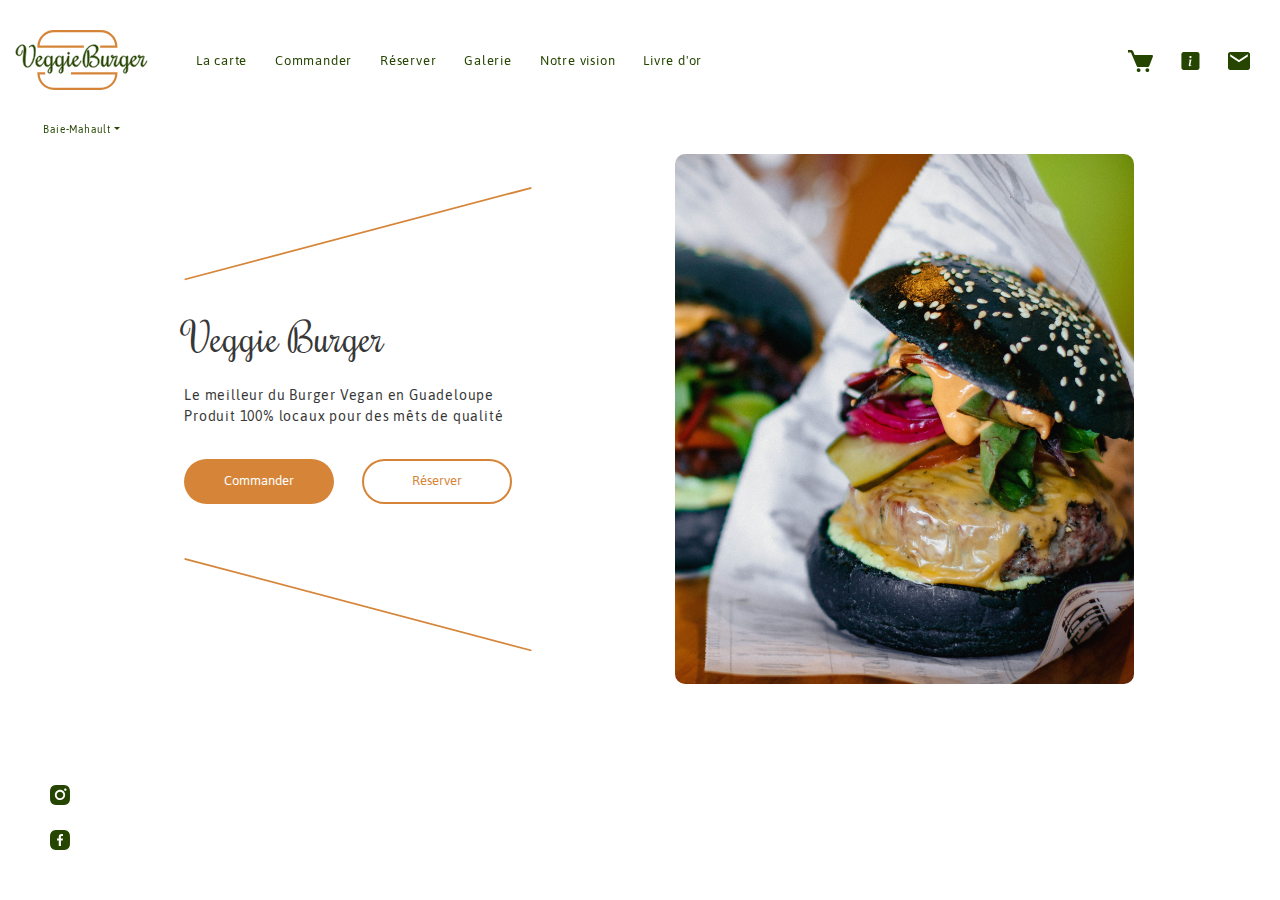
<file: index.html>
<!DOCTYPE html>
<html lang="fr">
    <head>
        <meta charset="utf-8">
        <meta name="viewport" content="width=device-width, initial-scale=1, shrink-to-fit=no">
        <title>Veggie Burger</title>
        <link rel="stylesheet" href="https://stackpath.bootstrapcdn.com/bootstrap/4.5.2/css/bootstrap.min.css" integrity="sha384-JcKb8q3iqJ61gNV9KGb8thSsNjpSL0n8PARn9HuZOnIxN0hoP+VmmDGMN5t9UJ0Z" crossorigin="anonymous">
        <link rel="stylesheet" href="styleVeggieBurger.css">      
        <link rel="apple-touch-icon" sizes="180x180" href="./favicon/apple-touch-icon.png">
        <link rel="icon" type="image/png" sizes="32x32" href="./favicon/favicon-32x32.png">
        <link rel="icon" type="image/png" sizes="16x16" href="./favicon/favicon-16x16.png">
        <link rel="manifest" href="./favicon/site.webmanifest">
        <link rel="mask-icon" href="./favicon/safari-pinned-tab.svg" color="#5bbad5">
        <meta name="msapplication-TileColor" content="#da532c">
        <meta name="theme-color" content="#ffffff">
    </head>
    <body>
        <!------------------------- HEADER --------------------------------->
        <header class="container-fluid">
            <!------- HEADER DESKTOP --------->
            <div class="desktopDisplay">
                <div id="headerContainer" class="d-flex align-items-center">
                    <!-- LOGO AND LOCATION -->
                    <div class="mr-5 d-inline-flex flex-column align-items-center">
                        <div id="logoLocationContainer">
                            <a href="./index.html"><img id="logo" src="./svg/LogoVeggieBurger.svg" alt="logo"></a>
                        </div>
                        <div id="restoID" class="mt-4 d-flex align-items-center dropdown">
                            <div class="dropdown-toggle" id="actualLoc" data-toggle="dropdown" aria-haspopup="true" aria-expanded="false" role="list">Baie-Mahault</div>
                            <div class="dropdown-menu rounded" aria-labelledby="actualLoc">
                                <span class="dropdown-item" onclick="changeLoc(this)">Abymes</span>
                                <span class="dropdown-item" onclick="changeLoc(this)">Baie-Mahault</span>
                                <span class="dropdown-item" onclick="changeLoc(this)">Pointe-à-Pitre</span>
                            </div>
                        </div>
                    </div>
                    <!-- LOGO AND LOCATION END-->
                    <!-- HEADER LINKS -->
                    <div id="headerLinks" style="margin-bottom: 52px;" class="container-fluid d-flex align-items-center justify-content-between pl-0">
                        <!-- MENU LIST -->
                        <div id="menu" class="d-inline-block">
                            <div>
                                <span class="mr-4"><a href="./menu.html#Burger">La carte</a></span>
                                <span class="mr-4"><a href="./order.html">Commander</a></span>
                                <span class="mr-4"><a href="./book.html">Réserver</a></span>
                                <span class="mr-4"><a href="./gallery.html">Galerie</a></span>
                                <span class="mr-4"><a href="./about.html">Notre vision</a></span>
                                <span class="mr-4"><a href="">Livre d'or</a></span>
                            </div>
                        </div>
                        <!-- MENU LIST END-->
                        <!-- CART INFO CONTACT --> 
                        <div id="mainAction" class="d-inline-block">
                            <span><img src="./svg/Icon_Pastille.svg" alt="pastille" style="visibility: hidden;"></span>
                            <span class="ml-4"><a href="./cart.html"><img src="./svg/Icon_panier.svg" alt="panier" onmouseover="src='./svg/Icon_panier_hover.svg'" onmouseout="src='./svg/Icon_panier.svg'"></a></span>
                            <span class="ml-4"><a href="./infos.html"><img src="./svg/Icon_info.svg" alt="infos" onmouseover="src='./svg/Icon_info_hover.svg'" onmouseout="src='./svg/Icon_info.svg'"></a></span>
                            <span class="ml-4"><a href="./contact.html"><img src="./svg/Icon_contact.svg" alt="contact" onmouseover="src='./svg/Icon_contact_hover.svg'" onmouseout="src='./svg/Icon_contact.svg'"></a></span>
                        </div>
                        <!-- CART INFO CONTACT END--> 
                    </div> 
                    <!-- HEADER LINKS -->  
                </div>
            </div>
            <!------- HEADER DESKTOP END--------->
            <!------- HEADER MOBILE --------->
            <div class="mobileDisplay">
                <div class="d-flex justify-content-between align-items-center" id="mobileHeader">
                    <div class="d-flex align-items-center" style="height: 100%; cursor: pointer;" onclick="mobileMenuShow()">
                        <img src="./svg/Icon_mobileMenu.svg" alt="mobileMenu" onmouseover="src='./svg/Icon_mobileMenu_hover.svg'" onmouseout="src='./svg/Icon_mobileMenu.svg'">
                    </div>
                    <div id="restoIDm" class="d-flex align-items-center dropdown">
                        <div class="dropdown-toggle d-flex align-items-center" id="actualLocMob" data-toggle="dropdown" aria-haspopup="true" aria-expanded="false" role="list">Baie-Mahault</div>
                        <div class="dropdown-menu rounded" aria-labelledby="actualLocMob">
                            <span class="dropdown-item" onclick="changeLoc(this)">Abymes</span>
                            <span class="dropdown-item" onclick="changeLoc(this)">Baie-Mahault</span>
                            <span class="dropdown-item" onclick="changeLoc(this)">Pointe-à-Pitre</span>
                        </div>
                    </div>
                    <div class="d-flex align-items-center" style="height: 100%; cursor: pointer; width: 40px;">
                        <span><img src="./svg/Icon_Pastille.svg" alt="pastille" style="visibility: hidden;"></span>
                        <span><a href="./cart.html"><img src="./svg/Icon_panier.svg" alt="panier" onmouseover="src='./svg/Icon_panier_hover.svg'" onmouseout="src='./svg/Icon_panier.svg'"></a></span>
                    </div>
                </div>                
            </div>
            <!------- HEADER MOBILE END --------->
        </header>
        <!------- MENU MOBILE --------->
        <div class="mobileMenuBlock" onclick="mobileMenuHide()">
            <div class="mobileMenuContainer">
                <div class="mobileMenuHeader">
                    <h2>Menu</h2>
                </div>
                <div class="mobileMenuList mb-0">
                    <a href="./index.html"><div onclick="mobileMenuHide()">Accueil</div></a>
                    <a href="./index.html#mobileMenu"><div onclick="mobileMenuHide()">La carte</div></a>
                    <a href="./order.html"><div onclick="mobileMenuHide()">Commander</div></a>
                    <a href="./book.html"><div onclick="mobileMenuHide()">Réserver</div></a>
                    <a href="./index.html#mobileAbout"><div onclick="mobileMenuHide()">Notre vision</div></a>
                    <a href="./index.html#mobileGallery"><div onclick="mobileMenuHide()">Galerie</div></a>
                    <a href="./index.html#followUs"><div onclick="mobileMenuHide()">Nous suivre</div></a>
                    <a href="./index.html#contactUs"><div onclick="mobileMenuHide()">Nous contacter</div></a>
                    <a href="./index.html#mobileInfos"><div onclick="mobileMenuHide()">Infos</div></a>
                </div>
                <div class="mobileMenuClose" onclick="mobileMenuHide()">
                    <img src="./svg/closeMenu.svg" alt="closeMenu" onclick="mobileMenuHide()">
                </div>
            </div>
        </div>
        <!------- MENU MOBILE END --------->
        <!------------------------- CONTENT --------------------------------->
        <!------- CONTENT DESKTOP --------->
        <section id="content">
            <!--LEFT BLOCK-->
            <div id="leftSide" class="mr-2 d-flex flex-column" style="background-image: url(); background-repeat: no-repeat; background-position: center; background-size: contain;">
                <!--DECO TOP-->
                <div class="deco">
                    <img src="./svg/decoTopNew.svg" alt="decoTop" style="width: 80%; height: 100%;">
                </div>
                <!--DECO TOP END-->
                <!--TEXT BLOCK-->
                <div style="height: 40%;">
                    <h1 class="">Veggie Burger</h1>
                    <p id="intro" class=" pt-3 presText">Le meilleur du Burger Vegan en Guadeloupe <br>
                        Produit 100% locaux pour des mêts de qualité </p>
                    <div class="pt-3">
                        <button class="primaryButton mr-4" onclick="window.location.href='./order.html'">Commander</button>
                        <button class="secondaryButton" onclick="window.location.href='./book.html'">Réserver</button>
                    </div>
                </div>
                <!--TEXT BLOCK END-->
                <!--DECO BOTTOM-->
                <div class="deco">
                    <img src="./svg/decoBottomNew.svg" alt="decoTop" style="width: 80%; height: 100%;">
                </div>
                <!--DECO BOTTOM END-->
            </div>
            <!--LEFT BLOCK END-->
            <!--RIGHT BLOCK-->
            <div id="rightSide" class="ml-5" style="background-image: url(./images/Illu_Home.jpg); background-position: center; background-size: cover; border-radius: 10px;">
            </div>
            <!--RIGHT BLOCK END-->
        </section>
        <!------- CONTENT MOBILE --------->
        <section id="mobileContent">
            <!--HOME SCREEN AND CTAs-->
            <div>
                <!--HOME IMAGE-->
                <div id="mobileHomeImg" class="w-100" style="background-image: url(./images/Illu_Home.jpg); background-size: cover; background-position: center;">
                    <img src="./images/maskMobileHome.png" alt="maskMobileHome" style="height: 100%; width: 100%;">
                </div>
                <!--HOME IMAGE END-->
                <!--CTASs AND LOGO-->
                <div class="d-flex flex-column mb150">
                    <img src="./svg/LogoVeggieBurger.svg" alt="logoMobile" class="mb100">
                    <p class="text-center mb50 presText">Le meilleur du Burger Vegan en Guadeloupe <br>
                        Produit 100% locaux pour des mêts de qualité</p>
                    <div class="d-flex justify-content-center">
                        <button class="primaryButton mr30" onclick="window.location.href='./order.html'">Commander</button>
                        <button class="secondaryButton" onclick="window.location.href='./book.html'">Réserver</button>
                    </div>
                </div>
                <!--CTASs AND LOGO END-->
            </div>
            <!--HOME SCREEN AND CTAs END-->
            <!--LA CARTE-->
            <div >
                <!--LA CARTE BACKGROUND-->
                <div id="mobileMenu" class="bgMobileSection" style="background-image: url(./images/Illu_booking.jpg);">
                    <div class="bgMask">
                        <h2 class="text-center">La carte</h2>
                    </div>
                </div>
                <!------------ MENU SECTION CONTENT ---------->
                <div class="mobileSectionContent">
                    <!------------ BURGER LIST ---------->
                    <div id="BurgerMobile" class="mb50">
                        <!--LIST HEADER-->
                        <h3 class="mb30"><b><u>Burgers</u></b></h3>
                        <!--LIST HEADER END-->
                        <!--LIST ITEM-->
                        <div class="mb_adapt menuItem pr-2">
                            <div class="float-left mr-3 menuImg" style="background-image: url(./images/Burger_1.jpg); background-position: center; background-size: cover; border-radius: 10px;"></div>
                            <div class="d-flex justify-content-between mb-3">
                                <h4 class="h6">Le veggie</h4><span>6,00 €</span>
                            </div>
                            <p class="descProduit">Aubergine, courgette, oignon rouge, poivron rouge, tomate, thym, basilic, hummus, et roquette</p>
                        </div>
                        <!--LIST ITEM END-->
                        <!--LIST ITEM-->
                        <div class="mb_adapt menuItem pr-2">
                            <div class="float-left mr-3 menuImg" style="background-image: url(./images/Burger_2.jpg); background-position: center; background-size: cover; border-radius: 10px;"></div>
                            <div class="d-flex justify-content-between mb-3">
                                <h4 class="h6">Le Red</h4> <span>6,50 €</span>
                            </div>
                            <p class="descProduit">Salade, steak de Tofu, fromage, poivron, ketchup dans un pain à la tomate</p>
                        </div>
                        <!--LIST ITEM END-->
                        <!--LIST ITEM-->
                        <div class="mb_adapt menuItem pr-2">
                            <div class="float-left mr-3 menuImg" style="background-image: url(./images/Burger_3.jpg); background-position: center; background-size: cover; border-radius: 10px;"></div>
                            <div class="d-flex justify-content-between mb-3">
                                <h4 class="h6">Le Black</h4> <span>7,00 €</span>
                            </div>
                            <p class="descProduit">Steak de Tofu, concombre, salade, fromage, sauce verte maison dans un pain à l’encre de seiche</p>
                        </div>
                        <!--LIST ITEM END-->
                        <!--LIST ITEM-->
                        <div class="mb_adapt menuItem pr-2">
                            <div class="float-left mr-3 menuImg" style="background-image: url(./images/Burger_4.jpg); background-position: center; background-size: cover; border-radius: 10px;"></div>
                            <div class="d-flex justify-content-between mb-3">
                                <h4 class="h6">Le TruffledMush</h4> <span>7,50 €</span>
                            </div>
                            <p class="descProduit">Champignons de paris, huile de truffe, échalotte, mayonnaise, parmesan et roquette</p>
                        </div>
                        <!--LIST ITEM END-->
                        <!--LIST ITEM-->
                        <div class="mb_adapt menuItem pr-2">
                            <div class="float-left mr-3 menuImg" style="background-image: url(./images/Burger_5.jpg); background-position: center; background-size: cover; border-radius: 10px;"></div>
                            <div class="d-flex justify-content-between mb-3">
                                <h4 class="h6">Le Jackfruit</h4> <span>8,00 €</span>
                            </div>
                            <p class="descProduit">Fruit du jacquier, choux rouge, carottes, salade, pomme, sauce BBQ et coriandre</p>
                        </div>
                        <!--LIST ITEM END-->
                        <!--LIST ITEM-->
                        <div class="mb_adapt menuItem pr-2">
                            <div class="float-left mr-3 menuImg" style="background-image: url(./images/Burger_6.jpg); background-position: center; background-size: cover; border-radius: 10px;"></div>
                            <div class="d-flex justify-content-between mb-3">
                                <h4 class="h6">Le SpicyLents</h4> <span>8,50 €</span>
                            </div>
                            <p class="descProduit">Steak de lentilles, oignons rouge, laitue tomate coriandre pâte de gingembre, pâte d'ail et sauce aigre douce </p>
                        </div>
                        <!--LIST ITEM END-->
                        <!--LIST ITEM-->
                        <div class="mb_adapt menuItem pr-2">
                            <div class="float-left mr-3 menuImg" style="background-image: url(./images/Burger_7.jpg); background-position: center; background-size: cover; border-radius: 10px;"></div>
                            <div class="d-flex justify-content-between mb-3">
                                <h4 class="h6">Le DoubleMush</h4> <span>9,00 €</span>
                            </div>
                            <p class="descProduit">Champignons double, sauce à l’ail, cornichons, roquette, et tomate séchées</p>
                        </div>
                        <!--LIST ITEM END-->
                        <!--LIST ITEM-->
                        <div class="mb_adapt menuItem pr-2">
                            <div class="float-left mr-3 menuImg" style="background-image: url(./images/Burger_8.jpg); background-position: center; background-size: cover; border-radius: 10px;"></div>
                            <div class="d-flex justify-content-between mb-3">
                                <h4 class="h6">Le JerkHalloumi</h4> <span>9,50 €</span>
                            </div>
                            <p class="descProduit">Halloumi assaisonné à l’épice jerk grillé mayonnaise roquette poivron rouge, et oignon rouge dans un pain brioché</p>
                        </div>
                        <!--LIST ITEM END-->
                        <!--LIST ITEM-->
                        <div class="mb_adapt menuItem pr-2">
                            <div class="float-left mr-3 menuImg" style="background-image: url(./images/Burger_9.jpg); background-position: center; background-size: cover; border-radius: 10px;"></div>
                            <div class="d-flex justify-content-between mb-3">
                                <h4 class="h6">Le MushHalloumi</h4> <span>10,00 €</span>
                            </div>
                            <p class="descProduit">Halloumi, champignons avocat harissa mayonnaise oignons rouges et epinards</p>
                        </div>
                        <!--LIST ITEM END-->
                        <!--LIST ITEM-->
                        <div class="mb_adapt menuItem pr-2">
                            <div class="float-left mr-3 menuImg" style="background-image: url(./images/Burger_10.jpg); background-position: center; background-size: cover; border-radius: 10px;"></div>
                            <div class="d-flex justify-content-between mb-3">
                                <h4 class="h6">Le Green</h4> <span>10,50 €</span>
                            </div>
                            <p class="descProduit">Steak de Tofu, salade, tomates, ketchup, concombre et poivrons dans un pain au basilic</p>
                        </div>
                        <!--LIST ITEM END-->
                    </div>
                    <!------------ BURGER LIST END---------->
                    <!------------ SIDES LIST ---------->
                    <div id="AccompagnementsMobile" class="mb50">
                        <!--LIST HEADER-->
                        <h3 class="mb30"><b><u>Accompagnements</u></b></h3>
                        <!--LIST HEADER END-->
                        <!--LIST ITEM-->
                        <div class="mb_adapt menuItem pr-2">
                            <div class="float-left mr-3 menuImg" style="background-image: url(./images/Side_1.jpg); background-position: center; background-size: cover; border-radius: 10px;"></div>
                            <div class="d-flex justify-content-between mb-3">
                                <h4 class="h6">Les frites classiques</h4> <span>3,00 €</span>
                            </div>
                            <p class="descProduit">Frites maison salées aux herbes</p>
                        </div>
                        <!--LIST ITEM END-->
                        <!--LIST ITEM-->
                        <div class="mb_adapt menuItem pr-2">
                            <div class="float-left mr-3 menuImg" style="background-image: url(./images/Side_2.jpg); background-position: center; background-size: cover; border-radius: 10px;"></div>
                            <div class="d-flex justify-content-between mb-3">
                                <h4 class="h6">Les frites de patate douce</h4> <span>3,50 €</span>
                            </div>
                            <p class="descProduit">Frites de patate douce maison salées aux herbes</p>
                        </div>
                        <!--LIST ITEM END-->
                        <!--LIST ITEM-->
                        <div class="mb_adapt menuItem pr-2">
                            <div class="float-left mr-3 menuImg" style="background-image: url(./images/Side_3.jpg); background-position: center; background-size: cover; border-radius: 10px;"></div>
                            <div class="d-flex justify-content-between mb-3">
                                <h4 class="h6">Les Kale Crisps</h4> <span>4,00 €</span>
                            </div>
                            <p class="descProduit">Chips de choux frisés</p>
                        </div>
                        <!--LIST ITEM END-->
                        <!--LIST ITEM-->
                        <div class="mb_adapt menuItem pr-2">
                            <div class="float-left mr-3 menuImg" style="background-image: url(./images/Side_4.jpg); background-position: center; background-size: cover; border-radius: 10px;"></div>
                            <div class="d-flex justify-content-between mb-3">
                                <h4 class="h6">Les zucchini crisps</h4> <span>4,00 €</span>
                            </div>
                            <p class="descProduit">Chips de courgettes</p>
                        </div>
                        <!--LIST ITEM END-->
                        <!--LIST ITEM-->
                        <div class="mb_adapt menuItem pr-2">
                            <div class="float-left mr-3 menuImg" style="background-image: url(./images/Side_5.jpg); background-position: center; background-size: cover; border-radius: 10px;"></div>
                            <div class="d-flex justify-content-between mb-3">
                                <h4 class="h6">Les fried pickles</h4> <span>4,00 €</span>
                            </div>
                            <p class="descProduit">Morceaux de choux au paprika frits</p>
                        </div>
                        <!--LIST ITEM END-->
                        <!--LIST ITEM-->
                        <div class="mb_adapt menuItem pr-2">
                            <div class="float-left mr-3 menuImg" style="background-image: url(./images/Side_6.jpg); background-position: center; background-size: cover; border-radius: 10px;"></div>
                            <div class="d-flex justify-content-between mb-3">
                                <h4 class="h6">Les fried pickles</h4> <span>4,50 €</span>
                            </div>
                            <p class="descProduit">Cornichons frits</p>
                        </div>
                        <!--LIST ITEM END-->
                        <!--LIST ITEM-->
                        <div class="mb_adapt menuItem pr-2">
                            <div class="float-left mr-3 menuImg" style="background-image: url(./images/Side_7.jpg); background-position: center; background-size: cover; border-radius: 10px;"></div>
                            <div class="d-flex justify-content-between mb-3">
                                <h4 class="h6">Les beetroot crisps</h4> <span>4,50 €</span>
                            </div>
                            <p class="descProduit">Chips de bétrave</p>
                        </div>
                        <!--LIST ITEM END-->
                        <!--LIST ITEM-->
                        <div class="mb_adapt menuItem pr-2">
                            <div class="float-left mr-3 menuImg" style="background-image: url(./images/Side_8.jpg); background-position: center; background-size: cover; border-radius: 10px;"></div>
                            <div class="d-flex justify-content-between mb-3">
                                <h4 class="h6">Les fried Aspargus</h4> <span>5,00 €</span>
                            </div>
                            <p class="descProduit">Frites d'asperges</p>
                        </div>
                        <!--LIST ITEM END-->
                    </div>
                    <!------------ SIDES LIST END---------->
                    <!------------ SAUCES LIST ---------->
                    <div id="Sauces" class="mb50">
                        <!--LIST HEADER-->
                        <h3 class="mb30"><b><u>Sauces</u></b></h3>
                        <!--LIST HEADER END-->
                        <!--LIST ITEM-->
                        <div class="mb_adapt menuItem pr-2">
                            <div class="float-left mr-3 menuImg" style="background-image: url(./images/Sauce_1.jpg); background-position: center; background-size: cover; border-radius: 10px;"></div>
                            <div class="d-flex justify-content-between mb-3">
                                <h4 class="h6">Le Ketchup maison</h4> <span>0,50 €</span>
                            </div>
                            <p class="descProduit"></p>
                        </div>
                        <!--LIST ITEM END-->
                        <!--LIST ITEM-->
                        <div class="mb_adapt menuItem pr-2">
                            <div class="float-left mr-3 menuImg" style="background-image: url(./images/Sauce_2.jpg); background-position: center; background-size: cover; border-radius: 10px;"></div>
                            <div class="d-flex justify-content-between mb-3">
                                <h4 class="h6">La mayonnaise maison</h4> <span>0,50 €</span>
                            </div>
                            <p class="descProduit"></p>
                        </div>
                        <!--LIST ITEM END-->
                        <!--LIST ITEM-->
                        <div class="mb_adapt menuItem pr-2">
                            <div class="float-left mr-3 menuImg" style="background-image: url(./images/Sauce_3.jpg); background-position: center; background-size: cover; border-radius: 10px;"></div>
                            <div class="d-flex justify-content-between mb-3">
                                <h4 class="h6">La sauce BBQ maison</h4> <span>0,50 €</span>
                            </div>
                            <p class="descProduit"></p>
                        </div>
                        <!--LIST ITEM END-->
                        <!--LIST ITEM-->
                        <div class="mb_adapt menuItem pr-2">
                            <div class="float-left mr-3 menuImg" style="background-image: url(./images/Sauce_4.jpg); background-position: center; background-size: cover; border-radius: 10px;"></div>
                            <div class="d-flex justify-content-between mb-3">
                                <h4 class="h6">La moutarde maison</h4> <span>0,50 €</span>
                            </div>
                            <p class="descProduit"></p>
                        </div>
                        <!--LIST ITEM END-->
                    </div>
                    <!------------ SAUCES LIST END---------->
                    <!------------ BEVERAGES LIST ---------->
                    <div id="Boissons" class="mb50">
                        <!--LIST HEADER-->
                        <h3 class="mb30"><b><u>Boissons</u></b></h3>
                        <!--LIST HEADER END-->
                        <!--LIST ITEM-->
                        <div class="mb_adapt menuItem pr-2">
                            <div class="float-left mr-3 menuImg" style="background-image: url(./images/Boisson_1.jpg); background-position: center; background-size: cover; border-radius: 10px;"></div>
                            <div class="d-flex justify-content-between mb-3">
                                <h4 class="h6">Kombucha Original</h4> <span>2,50 €</span>
                            </div>
                            <p class="descProduit">Thé fermenté</p>
                        </div>
                        <!--LIST ITEM END-->
                        <!--LIST ITEM-->
                        <div class="mb_adapt menuItem pr-2">
                            <div class="float-left mr-3 menuImg" style="background-image: url(./images/Boisson_2.jpg); background-position: center; background-size: cover; border-radius: 10px;"></div>
                            <div class="d-flex justify-content-between mb-3">
                                <h4 class="h6">Kombucha Rose</h4> <span>2,50 €</span>
                            </div>
                            <p class="descProduit">Thé fermenté aux épices chaï et à l’hibiscus</p>
                        </div>
                        <!--LIST ITEM END-->
                        <!--LIST ITEM-->
                        <div class="mb_adapt menuItem pr-2">
                            <div class="float-left mr-3 menuImg" style="background-image: url(./images/Boisson_3.jpg); background-position: center; background-size: cover; border-radius: 10px;"></div>
                            <div class="d-flex justify-content-between mb-3">
                                <h4 class="h6">Kombucha Orange</h4> <span>2,50 €</span>
                            </div>
                            <p class="descProduit">Thé fermenté au curcuma carottes et citron</p>
                        </div>
                        <!--LIST ITEM END-->
                        <!--LIST ITEM-->
                        <div class="mb_adapt menuItem pr-2">
                            <div class="float-left mr-3 menuImg" style="background-image: url(./images/Boisson_4.jpg); background-position: center; background-size: cover; border-radius: 10px;"></div>
                            <div class="d-flex justify-content-between mb-3">
                                <h4 class="h6">Kombucha Jaune</h4> <span>2,50 €</span>
                            </div>
                            <p class="descProduit">Thé fermenté au citron et au gingembre</p>
                        </div>
                        <!--LIST ITEM END-->
                        <!--LIST ITEM-->
                        <div class="mb_adapt menuItem pr-2">
                            <div class="float-left mr-3 menuImg" style="background-image: url(./images/Boisson_5.jpg); background-position: center; background-size: cover; border-radius: 10px;"></div>
                            <div class="d-flex justify-content-between mb-3">
                                <h4 class="h6">Kéfir Citron Spiruline</h4> <span>3,00 €</span>
                            </div>
                            <p class="descProduit">Boisson fermentée pétillante au citron et à la spiruline</p>
                        </div>
                        <!--LIST ITEM END-->
                        <!--LIST ITEM-->
                        <div class="mb_adapt menuItem pr-2">
                            <div class="float-left mr-3 menuImg" style="background-image: url(./images/Boisson_6.jpg); background-position: center; background-size: cover; border-radius: 10px;"></div>
                            <div class="d-flex justify-content-between mb-3">
                                <h4 class="h6">Kéfir Coco Citron</h4> <span>3,00 €</span>
                            </div>
                            <p class="descProduit">Boisson fermentée pétillante au coco et au citron</p>
                        </div>
                        <!--LIST ITEM END-->
                        <!--LIST ITEM-->
                        <div class="mb_adapt menuItem pr-2">
                            <div class="float-left mr-3 menuImg" style="background-image: url(./images/Boisson_7.jpg); background-position: center; background-size: cover; border-radius: 10px;"></div>
                            <div class="d-flex justify-content-between mb-3">
                                <h4 class="h6">Kéfir Hibiscus Citron</h4> <span>3,00 €</span>
                            </div>
                            <p class="descProduit">Boisson fermentée pétillante au citron et à l’hibiscus</p>
                        </div>
                        <!--LIST ITEM END-->
                        <!--LIST ITEM-->
                        <div class="mb_adapt menuItem pr-2">
                            <div class="float-left mr-3 menuImg" style="background-image: url(./images/Boisson_8.jpg); background-position: center; background-size: cover; border-radius: 10px;"></div>
                            <div class="d-flex justify-content-between mb-3">
                                <h4 class="h6">Kéfir Pomme Menthe</h4> <span>3,00 €</span>
                            </div>
                            <p class="descProduit">Boisson fermentée pétillante à la pomme et à la menthe</p>
                        </div>
                        <!--LIST ITEM END-->
                    </div>
                    <!------------ BEVERAGES LIST END---------->
                    <!------------ DESERTS LIST ---------->
                    <div id="Desserts" class="mb50">
                        <!--LIST HEADER-->
                        <h3 class="mb30"><b><u>Desserts</u></b></h3>
                        <!--LIST HEADER END-->
                        <!--LIST ITEM-->
                        <div class="mb_adapt menuItem pr-2">
                            <div class="float-left mr-3 menuImg" style="background-image: url(./images/Dessert_1.jpg); background-position: center; background-size: cover; border-radius: 10px;"></div>
                            <div class="d-flex justify-content-between mb-3">
                                <h4 class="h6">Pudding graines de chia</h4> <span>5,00 €</span>
                            </div>
                            <p class="descProduit">Pudding hyper protéiné aux framboises et graines de chia</p>
                        </div>
                        <!--LIST ITEM END-->
                        <!--LIST ITEM-->
                        <div class="mb_adapt menuItem pr-2">
                            <div class="float-left mr-3 menuImg" style="background-image: url(./images/Dessert_2.jpg); background-position: center; background-size: cover; border-radius: 10px;"></div>
                            <div class="d-flex justify-content-between mb-3">
                                <h4 class="h6">Crème végétale vanille</h4> <span>6,00 €</span>
                            </div>
                            <p class="descProduit">Crème végétal au sirop d’agave, avec de la noix de coco rapée et de l’extrait de vanille</p>
                        </div>
                        <!--LIST ITEM END-->
                        <!--LIST ITEM-->
                        <div class="mb_adapt menuItem pr-2">
                            <div class="float-left mr-3 menuImg" style="background-image: url(./images/Dessert_3.jpg); background-position: center; background-size: cover; border-radius: 10px;"></div>
                            <div class="d-flex justify-content-between mb-3">
                                <h4 class="h6">Gâteau végétal au citron</h4> <span>7,00 €</span>
                            </div>
                            <p class="descProduit">Gâteau au citron lait de soja et margarine végétale</p>
                        </div>
                        <!--LIST ITEM END-->
                        <!--LIST ITEM-->
                        <div class="mb_adapt menuItem pr-2">
                            <div class="float-left mr-3 menuImg" style="background-image: url(./images/Dessert_4.jpg); background-position: center; background-size: cover; border-radius: 10px;"></div>
                            <div class="d-flex justify-content-between mb-3">
                                <h4 class="h6">Panacotta Maracudja</h4> <span>8,00 €</span>
                            </div>
                            <p class="descProduit">Panacotta végétale au fruit de la passion, crème de soja nature, agar-agar et sans gelatine </p>
                        </div>
                        <!--LIST ITEM END-->
                    </div>
                    <!------------ DESERTS LIST END---------->
                    <!------------ CTAs 2---------->
                    <div class="d-flex justify-content-center">
                        <button class="primaryButton mr30" onclick="window.location.href='./order.html'">Commander</button>
                        <button class="secondaryButton" onclick="window.location.href='./book.html'">Réserver</button>
                    </div>
                    <!------------ CTAs 2 END---------->
                </div>
                <!------------ MENU SECTION CONTENT END---------->
            </div>
            <!--LA CARTE END-->
            <!-- ABOUT -->
            <div id="mobileAbout" class="bgMobileSection" style="background-image: url(./images/Burger_4.jpg);">
                <div class="bgMask">
                    <h2 class="text-center">Notre vision</h2>
                </div>
            </div>
            <div class="mobileSectionContent text-center" style="padding-bottom: 100px;">
                <p id="aboutText">Dans un but de tendre vers une alimentation plus saine, nous nous sommes lancés mes collaborateurs et moi-même dans les burgers vegan<br><br>
                    Notre force réside dans la collaboration étroite avec nos producteurs locaux. Nous souhaitons valoriser notre patrimoine culinaire et notre agriculture
                </p>
            </div>
            <!-- ABOUT END-->
            <!-- GALERIE -->
            <div style="padding-top: 70px;" id="mobileGallery" class="mobileSectionContent">
                <div>
                    <h2 class="text-center mb100">Galerie Photo</h2>
                    <!-- CAROUSEL CONTAINER-->
                    <div class="text-center mb150">
                        <!-- CAROUSEL-->
                        <div id="mobileCarousel" class="carousel slide" data-ride="carousel" >
                            <ol class="carousel-indicators mb-0">
                                <li data-target="#mobileCarousel" data-slide-to="0" class="active mx-3"></li>
                                <li data-target="#mobileCarousel" data-slide-to="1" class="mx-3"></li>
                                <li data-target="#mobileCarousel" data-slide-to="2" class="mx-3"></li>
                            </ol>
                            <!-- CAROUSEL INNER-->
                            <div class="carousel-inner">
                                <!-- CAROUSEL GRID 1-->
                                <div class="carousel-item active">
                                    <div class="row">
                                        <!-- GRID ITEM-->
                                        <div class="col-6 rounded d-flex flex-column align-items-center">
                                            <div class="carouselBlockItem">
                                                <div class="galleryPicMobile" style="background-image: url(./images/Burger_2.jpg); background-size: cover; background-position:center;"></div>
                                                <p class="carouselBlockText">Le Red</p>
                                            </div>
                                        </div>
                                        <!-- GRID ITEM END-->
                                        <!-- GRID ITEM-->
                                        <div class="col-6 rounded d-flex flex-column align-items-center">
                                            <div class="carouselBlockItem">
                                                <div class="galleryPicMobile" style="background-image: url(./images/Side_3.jpg); background-size: cover; background-position:center;"></div>
                                                <p class="carouselBlockText">les kale crisps</p>
                                            </div>
                                        </div>
                                        <!-- GRID ITEM END-->
                                        <!-- GRID ITEM-->
                                        <div class="col-6 rounded d-flex flex-column align-items-center">
                                            <div class="carouselBlockItem">
                                                <div class="galleryPicMobile" style="background-image: url(./images/Boisson_4.jpg); background-size: cover; background-position:center;"></div>
                                                <p class="carouselBlockText">Kombucha jaune</p>
                                            </div>
                                        </div>
                                        <!-- GRID ITEM END-->
                                        <!-- GRID ITEM-->
                                        <div class="col-6 rounded d-flex flex-column align-items-center">
                                            <div class="carouselBlockItem">
                                                <div class="galleryPicMobile" style="background-image: url(./images/Sauce_4.jpg); background-size: cover; background-position:center;"></div>
                                                <p class="carouselBlockText">Mayonnaise maison</p>
                                            </div>
                                        </div>
                                        <!-- GRID ITEM END-->
                                    </div>
                                </div>
                                <!-- CAROUSEL GRID 1 END-->
                                <!-- CAROUSEL GRID 2-->
                                <div class="carousel-item">
                                    <div class="row">
                                        <!-- GRID ITEM-->
                                        <div class="col-6 rounded d-flex flex-column align-items-center">
                                            <div class="carouselBlockItem">
                                                <div class="galleryPicMobile" style="background-image: url(./images/Burger_5.jpg); background-size: cover; background-position:center;"></div>
                                                <p class="carouselBlockText">Le Jackfruit</p>
                                            </div>
                                        </div>
                                        <!-- GRID ITEM END-->
                                        <!-- GRID ITEM-->
                                        <div class="col-6 rounded d-flex flex-column align-items-center">
                                            <div class="carouselBlockItem">
                                                <div class="galleryPicMobile" style="background-image: url(./images/Side_5.jpg); background-size: cover; background-position:center;"></div>
                                                <p class="carouselBlockText">Les fried pickels</p>
                                            </div>
                                        </div>
                                        <!-- GRID ITEM END-->
                                        <!-- GRID ITEM-->
                                        <div class="col-6 rounded d-flex flex-column align-items-center">
                                            <div class="carouselBlockItem">
                                                <div class="galleryPicMobile" style="background-image: url(./images/Boisson_6.jpg); background-size: cover; background-position:center;"></div>
                                                <p class="carouselBlockText">Kombucha rose</p>
                                            </div>
                                        </div>
                                        <!-- GRID ITEM END-->
                                        <!-- GRID ITEM-->
                                        <div class="col-6 rounded d-flex flex-column align-items-center">
                                            <div class="carouselBlockItem">
                                                <div class="galleryPicMobile" style="background-image: url(./images/Sauce_1.jpg); background-size: cover; background-position:center;"></div>
                                                <p class="carouselBlockText">Ketchup maison</p>
                                            </div>
                                        </div>
                                        <!-- GRID ITEM END-->
                                    </div>
                                </div>
                                <!-- CAROUSEL GRID 2 END-->
                                <!-- CAROUSEL GRID 3-->
                                <div class="carousel-item">
                                    <div class="row">
                                        <!-- GRID ITEM-->
                                        <div class="col-6 rounded d-flex flex-column align-items-center">
                                            <div class="carouselBlockItem">
                                                <div class="galleryPicMobile" style="background-image: url(./images/Burger_7.jpg); background-size: cover; background-position:center;"></div>
                                                <p class="carouselBlockText">Le DoubleMush</p>
                                            </div>
                                        </div>
                                        <!-- GRID ITEM END-->
                                        <!-- GRID ITEM-->
                                        <div class="col-6 rounded d-flex flex-column align-items-center">
                                            <div class="carouselBlockItem">
                                                <div class="galleryPicMobile" style="background-image: url(./images/Side_2.jpg); background-size: cover; background-position:center;"></div>
                                                <p class="carouselBlockText">Frites de patates douces</p>
                                            </div>
                                        </div>
                                        <!-- GRID ITEM END-->
                                        <!-- GRID ITEM-->
                                        <div class="col-6 rounded d-flex flex-column align-items-center">
                                            <div class="carouselBlockItem">
                                                <div class="galleryPicMobile" style="background-image: url(./images/Boisson_7.jpg); background-size: cover; background-position:center;"></div>
                                                <p class="carouselBlockText">Kéfir</p>
                                            </div>
                                        </div>
                                        <!-- GRID ITEM END-->
                                        <!-- GRID ITEM-->
                                        <div class="col-6 rounded d-flex flex-column align-items-center">
                                            <div class="carouselBlockItem">
                                                <div class="galleryPicMobile" style="background-image: url(./images/Sauce_3.jpg); background-size: cover; background-position:center;"></div>
                                                <p class="carouselBlockText">Sauce BBQ maison</p>
                                            </div>
                                        </div>
                                        <!-- GRID ITEM END-->
                                    </div>
                                </div>
                                <!-- CAROUSEL GRID 3 END-->
                            </div>
                            <!-- CAROUSEL INNER END-->
                        </div>
                        <!-- CAROUSEL END-->
                    </div>
                    <!-- CAROUSEL CONTAINER END-->
                </div>
            </div>
            <!-- MOBILE GALERIE END-->
            <!-- MOBILE SOCIAL NETWORK -->
            <div id="followUs">
                <div class="mb100">
                    <p class="text-center mb30">Nous suivre</p>
                    <div class="d-block text-center">
                        <img src="./svg/Icon_instagram_hover.svg" alt="instaMobile" style="height: 35px;"><span class="ml30"><img src="./svg/Icon_facebook_hover.svg" alt="instaMobile" style="height: 35px;"></span>
                    </div>
                </div>
            </div>
            <!-- MOBILE SOCIAL NETWORK END -->
            <!-- MOBILE CONTACT -->
            <div id="contactUs" style="padding-top: 70px;">
                <div  class="mobileSectionContent text-center mb100" style="padding-top: 150px;">
                    <h2 class="mb100">Nous contacter</h2>
                    <div class="mb50" style="width: 180px;">
                        <div class="d-flex justify-content-between w-100">
                            <strong>Fixe :</strong>
                            <span>0690978465</span>
                        </div>
                        <div class="d-flex justify-content-between w-100">
                            <strong>Mobile :</strong>
                            <span>0590123456</span>
                        </div>
                    </div>
                    <form id="mobileContactForm" action="get" class="mt-4 container-fluid p-0">
                        <div class="d-flex formLine">
                            <input type="text" id="fname" name="fname" class="inputStyle mb15" placeholder="Prénom *">
                            <input type="text" id="lname" name="lname" class="inputStyle mb15 ml30" placeholder="Nom *">
                        </div>                         
                        <div class="d-flex formLine">
                            <input type="text" id="email" name="email" class="inputStyle mb15" placeholder="Email *">
                            <input type="text" id="tel" name="tel" class="inputStyle mb15 ml30" placeholder="Téléphone *">
                        </div> 
                        <textarea id="w3review" name="w3review" class="inputStyle mb30" placeholder="Message"></textarea>
                        <div class="d-flex justify-content-center">
                            <input type="submit" value="Envoyer" class="primaryButton">
                        </div> 
                    </form>
                </div>
            </div>
            <!-- MOBILE CONTACT END-->
            <!-- MOBILE INFOS -->
            <div id="mobileInfos" class="bgMobileSection" style="background-image: url(./images/Illu_about.jpg);">
                <div class="bgMask">
                    <h2 class="text-center">Infos</h2>
                </div>
            </div>
            <div class="d-flex flex-column align-items-center mobileSectionContent" style="margin-bottom: 0;">
                <div class="mb30" id="loc1Mob">
                    <h3>Abymes</h3>
                    <p class="mb-0"><b>Rue Loulou Orthez<br>97139 Abymes</b></p>
                    <div class="mb-0 pl-0 d-flex justify-content-between openingHours w-100">
                        <span>Lundi au vendredi :</span>
                        <span>10h30 à 20h30</span>
                    </div>
                    <div class="mb-0 pl-0 d-flex justify-content-between openingHours w-100">
                        <span>Le weekend :</span>
                        <span>10h00 à 21h30</span>
                    </div>
                </div>
                <div class="mb30" id="loc2Mob">
                    <h3>Baie-Mahault</h3>
                    <p class="mb-0"><b>Galerie de Houelbourg<br>97122 Baie-Mahault</b></p>
                    <div class="mb-0 pl-0 d-flex justify-content-between openingHours w-100">
                        <span>Lundi au vendredi :</span>
                        <span>11h00 à 21h00</span>
                    </div>
                    <div class="mb-0 pl-0 d-flex justify-content-between openingHours w-100">
                        <span>Le weekend :</span>
                        <span>10h30 à 22h00</span>
                    </div>
                </div>
                <div class="mb100" id="loc3Mob">
                    <h3>Baie-Mahault</h3>
                    <p class="mb-0"><b>8 Place de la Victoirez<br>97110 Pointe-à-Pitre</b></p>
                    <div class="mb-0 pl-0 d-flex justify-content-between openingHours w-100">
                        <span>Lundi au vendredi :</span>
                        <span>11h00 à 21h00</span>
                    </div>
                    <div class="mb-0 pl-0 d-flex justify-content-between openingHours w-100">
                        <span>Le weekend :</span>
                        <span>11h00 à 22h30</span>
                    </div>
                </div>
                <iframe class="rounded" src="https://www.google.com/maps/embed?pb=!1m34!1m12!1m3!1d30643.944760378294!2d-61.55509722067288!3d16.24647928137289!2m3!1f0!2f0!3f0!3m2!1i1024!2i768!4f13.1!4m19!3e0!4m5!1s0x8c1344294a641aa5%3A0xaa4b1f6b0067dda1!2sLes%20Galeries%20de%20Houelbourg%2C%20Baie%20Mahault%2C%20Guadeloupe!3m2!1d16.2400372!2d-61.567515799999995!4m5!1s0x8c1348814c26855b%3A0x1f28afd108f730ca!2sRue%20Loulou%20Orthez%2C%20Les%20Abymes%2C%20Guadeloupe!3m2!1d16.274460599999998!2d-61.5080434!4m5!1s0x8c134f5d16ce1fed%3A0xd87a8e94ac867d4!2sRoute%20De%20Montauban%2C%20Le%20Gosier%2C%20Guadeloupe!3m2!1d16.215829499999998!2d-61.5033057!5e0!3m2!1sen!2sfr!4v1603316345661!5m2!1sen!2sfr" width="100%" height="500px" frameborder="0" style="border:0;" allowfullscreen="" aria-hidden="false" tabindex="0"></iframe>
            </div>
            <!-- MOBILE INFOS END-->
        </section>
        <!------------------------- FOOTER --------------------------------->
        <footer>
            <div id="socialNetwork" class="d-flex flex-column-reverse">
                <span class="mt-4"><a href=""><img src="./svg/Icon_facebook.svg" alt="Facebook" onmouseover="src='./svg/Icon_facebook_hover.svg'" onmouseout="src='./svg/Icon_facebook.svg'"></a></span>
                <span><a href=""><img src="./svg/Icon_instagram.svg" alt="Instagram" onmouseover="src='./svg/Icon_instagram_hover.svg'" onmouseout="src='./svg/Icon_instagram.svg'"></a></span>
            </div>
        </footer>
        <script src="./functions.js"></script> 
        <script src="https://code.jquery.com/jquery-3.5.1.slim.min.js" integrity="sha384-DfXdz2htPH0lsSSs5nCTpuj/zy4C+OGpamoFVy38MVBnE+IbbVYUew+OrCXaRkfj" crossorigin="anonymous"></script>
        <script src="https://cdn.jsdelivr.net/npm/popper.js@1.16.1/dist/umd/popper.min.js" integrity="sha384-9/reFTGAW83EW2RDu2S0VKaIzap3H66lZH81PoYlFhbGU+6BZp6G7niu735Sk7lN" crossorigin="anonymous"></script>
        <script src="https://stackpath.bootstrapcdn.com/bootstrap/4.5.2/js/bootstrap.min.js" integrity="sha384-B4gt1jrGC7Jh4AgTPSdUtOBvfO8shuf57BaghqFfPlYxofvL8/KUEfYiJOMMV+rV" crossorigin="anonymous"></script>
    </body>
</html>
</file>
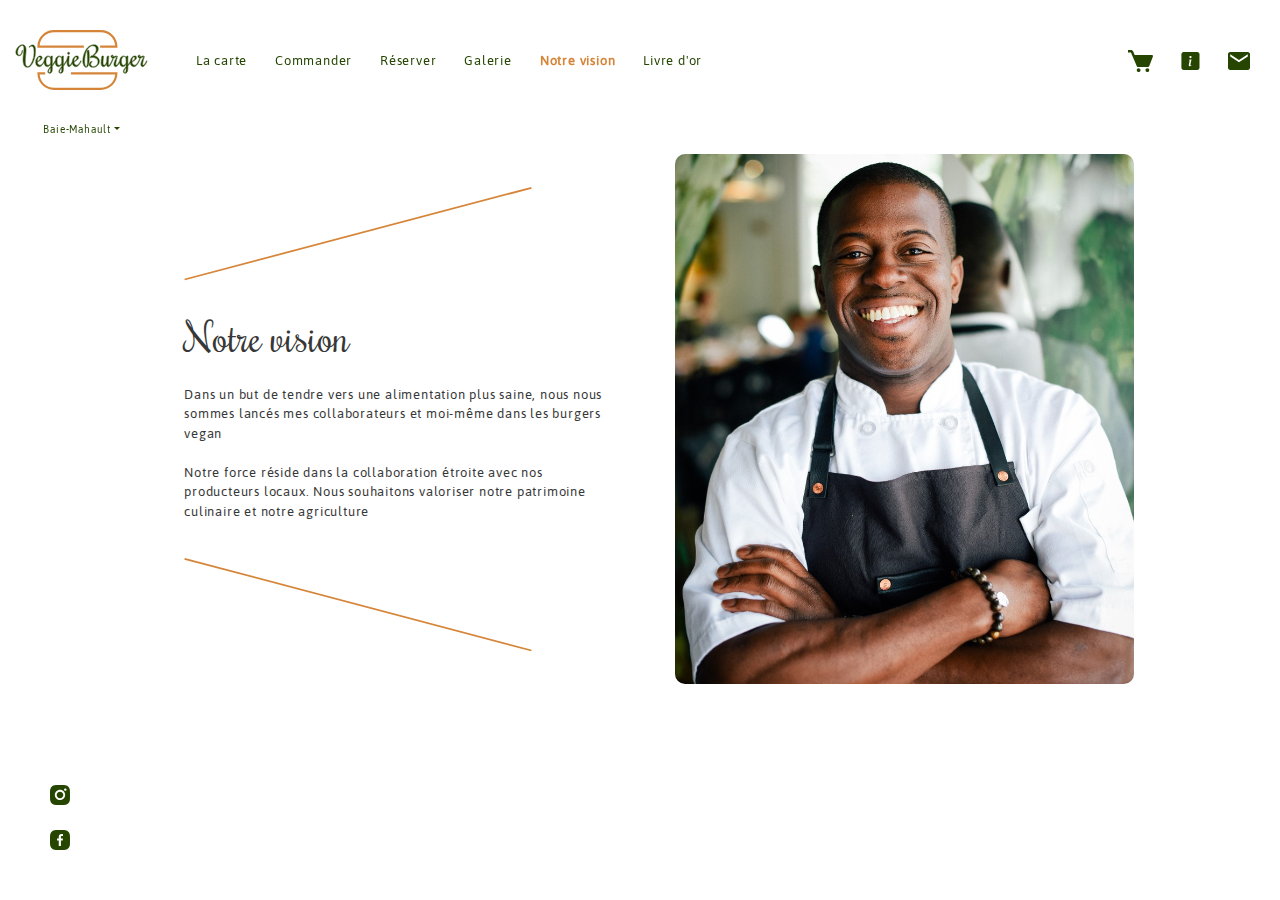
<file: about.html>
<!DOCTYPE html>
<html lang="fr">
    <head>
        <meta charset="utf-8">
        <meta name="viewport" content="width=device-width, initial-scale=1, shrink-to-fit=no">
        <title>Veggie Burger</title>
        <link rel="stylesheet" href="https://stackpath.bootstrapcdn.com/bootstrap/4.5.2/css/bootstrap.min.css" integrity="sha384-JcKb8q3iqJ61gNV9KGb8thSsNjpSL0n8PARn9HuZOnIxN0hoP+VmmDGMN5t9UJ0Z" crossorigin="anonymous">
        <link rel="stylesheet" href="styleVeggieBurger.css">   
        <link rel="apple-touch-icon" sizes="180x180" href="./favicon/apple-touch-icon.png">
        <link rel="icon" type="image/png" sizes="32x32" href="./favicon/favicon-32x32.png">
        <link rel="icon" type="image/png" sizes="16x16" href="./favicon/favicon-16x16.png">
        <link rel="manifest" href="./favicon/site.webmanifest">
        <link rel="mask-icon" href="./favicon/safari-pinned-tab.svg" color="#5bbad5">
        <meta name="msapplication-TileColor" content="#da532c">
        <meta name="theme-color" content="#ffffff">     
    </head>
    <body>
        <!------------------------- HEADER --------------------------------->
        <header class="container-fluid">
            <!------- HEADER DESKTOP --------->
            <div class="desktopDisplay">
                <div id="headerContainer" class="d-flex align-items-center">
                    <!-- LOGO AND LOCATION -->
                    <div class="mr-5 d-inline-flex flex-column align-items-center">
                        <div id="logoLocationContainer">
                            <a href="./index.html"><img id="logo" src="./svg/LogoVeggieBurger.svg" alt="logo"></a>
                        </div>
                        <div id="restoID" class="mt-4 d-flex align-items-center dropdown">
                            <div class="dropdown-toggle" id="actualLoc" data-toggle="dropdown" aria-haspopup="true" aria-expanded="false" role="list">Baie-Mahault</div>
                            <div class="dropdown-menu rounded" aria-labelledby="actualLoc">
                                <span class="dropdown-item" onclick="changeLoc(this)">Abymes</span>
                                <span class="dropdown-item" onclick="changeLoc(this)">Baie-Mahault</span>
                                <span class="dropdown-item" onclick="changeLoc(this)">Pointe-à-Pitre</span>
                            </div>
                        </div>
                    </div>
                    <!-- LOGO AND LOCATION END-->
                    <!-- HEADER LINKS -->
                    <div id="headerLinks" style="margin-bottom: 52px;" class="container-fluid d-flex align-items-center justify-content-between pl-0">
                        <!-- MENU LIST -->
                        <div id="menu" class="d-inline-block">
                            <div>
                                <span class="mr-4"><a href="./menu.html#Burger">La carte</a></span>
                                <span class="mr-4"><a href="./order.html">Commander</a></span>
                                <span class="mr-4"><a href="./book.html">Réserver</a></span>
                                <span class="mr-4"><a href="./gallery.html">Galerie</a></span>
                                <span class="mr-4"><a href="./about.html" class="selectedPage">Notre vision</a></span>
                                <span class="mr-4"><a href="">Livre d'or</a></span>
                            </div>
                        </div>
                        <!-- MENU LIST END-->
                        <!-- CART INFO CONTACT --> 
                        <div id="mainAction" class="d-inline-block">
                            <span><img src="./svg/Icon_Pastille.svg" alt="pastille" style="visibility: hidden;"></span>
                            <span class="ml-4"><a href="./cart.html"><img src="./svg/Icon_panier.svg" alt="panier" onmouseover="src='./svg/Icon_panier_hover.svg'" onmouseout="src='./svg/Icon_panier.svg'"></a></span>
                            <span class="ml-4"><a href="./infos.html"><img src="./svg/Icon_info.svg" alt="infos" onmouseover="src='./svg/Icon_info_hover.svg'" onmouseout="src='./svg/Icon_info.svg'"></a></span>
                            <span class="ml-4"><a href="./contact.html"><img src="./svg/Icon_contact.svg" alt="contact" onmouseover="src='./svg/Icon_contact_hover.svg'" onmouseout="src='./svg/Icon_contact.svg'"></a></span>
                        </div>
                        <!-- CART INFO CONTACT END--> 
                    </div> 
                    <!-- HEADER LINKS -->  
                </div>
            </div>
            <!------- HEADER DESKTOP END--------->
            <!------- HEADER MOBILE --------->
            <div class="mobileDisplay">
                <div class="d-flex justify-content-between align-items-center" id="mobileHeader">
                    <div class="d-flex align-items-center" style="height: 100%; cursor: pointer;" onclick="mobileMenuShow()">
                        <img src="./svg/Icon_mobileMenu.svg" alt="mobileMenu" onmouseover="src='./svg/Icon_mobileMenu_hover.svg'" onmouseout="src='./svg/Icon_mobileMenu.svg'">
                    </div>
                    <div id="restoIDm" class="d-flex align-items-center dropdown">
                        <div class="dropdown-toggle d-flex align-items-center" id="actualLocMob" data-toggle="dropdown" aria-haspopup="true" aria-expanded="false" role="list">Baie-Mahault</div>
                        <div class="dropdown-menu rounded" aria-labelledby="actualLocMob">
                            <span class="dropdown-item" onclick="changeLoc(this)">Abymes</span>
                            <span class="dropdown-item" onclick="changeLoc(this)">Baie-Mahault</span>
                            <span class="dropdown-item" onclick="changeLoc(this)">Pointe-à-Pitre</span>
                        </div>
                    </div>
                    <div class="d-flex align-items-center" style="height: 100%; cursor: pointer; width: 40px;">
                        <span><img src="./svg/Icon_Pastille.svg" alt="pastille" style="visibility: hidden;"></span>
                        <span><a href="./cart.html"><img src="./svg/Icon_panier.svg" alt="panier" onmouseover="src='./svg/Icon_panier_hover.svg'" onmouseout="src='./svg/Icon_panier.svg'"></a></span>
                    </div>
                </div>                
            </div>
            <!------- HEADER MOBILE END --------->
        </header>
        <!------- MENU MOBILE --------->
        <div class="mobileMenuBlock" onclick="mobileMenuHide()">
            <div class="mobileMenuContainer">
                <div class="mobileMenuHeader">
                    <h2>Menu</h2>
                </div>
                <div class="mobileMenuList mb-0">
                    <a href="./index.html"><div onclick="mobileMenuHide()">Accueil</div></a>
                    <a href="./index.html#mobileMenu"><div onclick="mobileMenuHide()">La carte</div></a>
                    <a href="./order.html"><div onclick="mobileMenuHide()">Commander</div></a>
                    <a href="./book.html"><div onclick="mobileMenuHide()">Réserver</div></a>
                    <a href="./index.html#mobileAbout"><div onclick="mobileMenuHide()">Notre vision</div></a>
                    <a href="./index.html#mobileGallery"><div onclick="mobileMenuHide()">Galerie</div></a>
                    <a href="./index.html#followUs"><div onclick="mobileMenuHide()">Nous suivre</div></a>
                    <a href="./index.html#contactUs"><div onclick="mobileMenuHide()">Nous contacter</div></a>
                    <a href="./index.html#mobileInfos"><div onclick="mobileMenuHide()">Infos</div></a>
                </div>
                <div class="mobileMenuClose" onclick="mobileMenuHide()">
                    <img src="./svg/closeMenu.svg" alt="closeMenu" onclick="mobileMenuHide()">
                </div>
            </div>
        </div>
        <!------- MENU MOBILE END --------->
        <!------------------------- CONTENT --------------------------------->   
        <!------- CONTENT DESKTOP --------->
        <section id="content">
            <!--LEFT BLOCK-->
            <div id="leftSide" class="mr-2 d-flex flex-column" style="background-image: url(); background-repeat: no-repeat; background-position: center; background-size: contain;">
                <!--DECO TOP-->
                <div class="deco">
                    <img src="./svg/decoTopNew.svg" alt="decoTop" style="width: 80%; height: 100%;">
                </div>
                <!--DECO TOP END-->
                <!--TEXT BLOCK-->
                <div style="height: 40%;">
                    <h1>Notre vision</h1>
                    <p id="aboutText" class="pt-3">Dans un but de tendre vers une alimentation plus saine, nous nous sommes lancés mes collaborateurs et moi-même dans les burgers vegan<br><br>
                        Notre force réside dans la collaboration étroite avec nos producteurs locaux. Nous souhaitons valoriser notre patrimoine culinaire et notre agriculture
                    </p>
                </div>
                <!--TEXT BLOCK END-->
                <!--DECO BOTTOM-->
                <div class="deco">
                    <img src="./svg/decoBottomNew.svg" alt="decoTop" style="width: 80%; height: 100%;">
                </div>
                <!--DECO BOTTOM END-->
            </div>
            <!--LEFT BLOCK END-->
            <!--RIGHT BLOCK-->
            <div id="rightSide" class="ml-5" style="background-image: url(./images/Illu_about.jpg); background-position: center; background-size: cover; border-radius: 10px;">
            </div>
            <!--RIGHT BLOCK END-->
        </section>
        <!------- CONTENT DESKTOP END--------->
        <!------- CONTENT MOBILE --------->
        <section id="mobileContent" class="p-0">
            <div class="d-flex align-items-center justify-content-center" style="height: 100vh; padding: 0 20px;">
                <div class="d-flex flex-column align-items-center justify-content-center">
                    <h2 class="mb100">Notre vision</h2>
                    <p class="mb50 text-center"> L'affichage de cette section a été optimisée pour mobile</p>
                    <button class="primaryButton" onclick="window.location.href='./index.html#mobileAbout'" style="width: 270px;">Aller à la section Notre vision</button>
                </div>
            </div>
        </section>
        <!------- CONTENT MOBILE --------->
        <!------------------------- FOOTER ---------------------------------> 
        <footer>
            <div id="socialNetwork" class="d-flex flex-column-reverse">
                <span class="mt-4"><a href=""><img src="./svg/Icon_facebook.svg" alt="Facebook" onmouseover="src='./svg/Icon_facebook_hover.svg'" onmouseout="src='./svg/Icon_facebook.svg'"></a></span>
                <span><a href=""><img src="./svg/Icon_instagram.svg" alt="Instagram" onmouseover="src='./svg/Icon_instagram_hover.svg'" onmouseout="src='./svg/Icon_instagram.svg'"></a></span>
            </div>
        </footer>
        <script src="./functions.js"></script>
        <script src="https://code.jquery.com/jquery-3.5.1.slim.min.js" integrity="sha384-DfXdz2htPH0lsSSs5nCTpuj/zy4C+OGpamoFVy38MVBnE+IbbVYUew+OrCXaRkfj" crossorigin="anonymous"></script>
        <script src="https://cdn.jsdelivr.net/npm/popper.js@1.16.1/dist/umd/popper.min.js" integrity="sha384-9/reFTGAW83EW2RDu2S0VKaIzap3H66lZH81PoYlFhbGU+6BZp6G7niu735Sk7lN" crossorigin="anonymous"></script>
        <script src="https://stackpath.bootstrapcdn.com/bootstrap/4.5.2/js/bootstrap.min.js" integrity="sha384-B4gt1jrGC7Jh4AgTPSdUtOBvfO8shuf57BaghqFfPlYxofvL8/KUEfYiJOMMV+rV" crossorigin="anonymous"></script>
    </body>
</html>
</file>
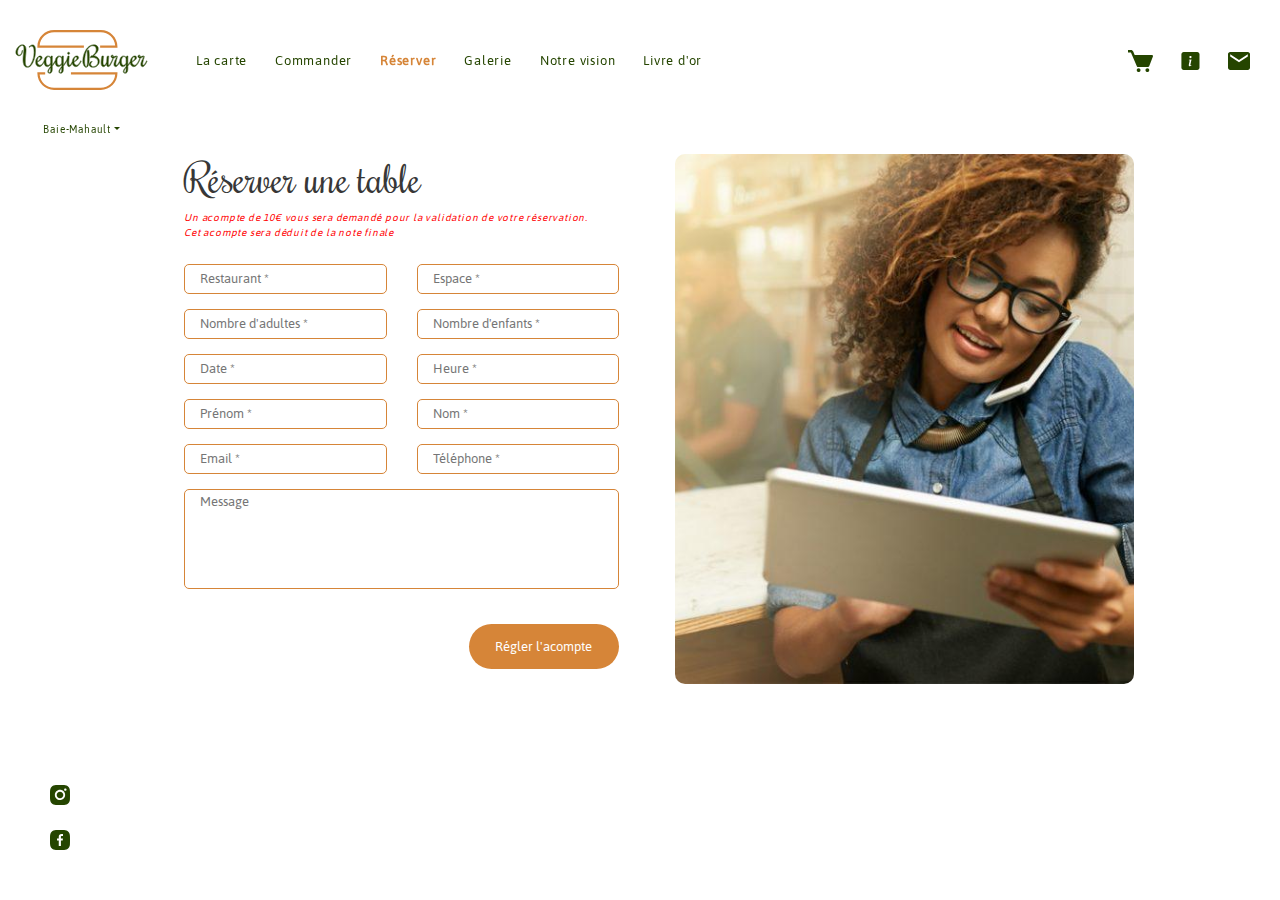
<file: book.html>
<!DOCTYPE html>
<html lang="fr">
    <head>
        <meta charset="utf-8">
        <meta name="viewport" content="width=device-width, initial-scale=1, shrink-to-fit=no">
        <title>Veggie Burger</title>
        <link rel="stylesheet" href="https://stackpath.bootstrapcdn.com/bootstrap/4.5.2/css/bootstrap.min.css" integrity="sha384-JcKb8q3iqJ61gNV9KGb8thSsNjpSL0n8PARn9HuZOnIxN0hoP+VmmDGMN5t9UJ0Z" crossorigin="anonymous">
        <link rel="stylesheet" href="styleVeggieBurger.css">      
        <link rel="apple-touch-icon" sizes="180x180" href="./favicon/apple-touch-icon.png">
        <link rel="icon" type="image/png" sizes="32x32" href="./favicon/favicon-32x32.png">
        <link rel="icon" type="image/png" sizes="16x16" href="./favicon/favicon-16x16.png">
        <link rel="manifest" href="./favicon/site.webmanifest">
        <link rel="mask-icon" href="./favicon/safari-pinned-tab.svg" color="#5bbad5">
        <meta name="msapplication-TileColor" content="#da532c">
        <meta name="theme-color" content="#ffffff">  
    </head>
    <body>
        <!------------------------- HEADER --------------------------------->
        <header class="container-fluid">
            <!------- HEADER DESKTOP --------->
            <div class="desktopDisplay">
                <div id="headerContainer" class="d-flex align-items-center">
                    <!-- LOGO AND LOCATION -->
                    <div class="mr-5 d-inline-flex flex-column align-items-center">
                        <div id="logoLocationContainer">
                            <a href="./index.html"><img id="logo" src="./svg/LogoVeggieBurger.svg" alt="logo"></a>
                        </div>
                        <div id="restoID" class="mt-4 d-flex align-items-center dropdown">
                            <div class="dropdown-toggle" id="actualLoc" data-toggle="dropdown" aria-haspopup="true" aria-expanded="false" role="list">Baie-Mahault</div>
                            <div class="dropdown-menu rounded" aria-labelledby="actualLoc">
                                <span class="dropdown-item" onclick="changeLoc(this)">Abymes</span>
                                <span class="dropdown-item" onclick="changeLoc(this)">Baie-Mahault</span>
                                <span class="dropdown-item" onclick="changeLoc(this)">Pointe-à-Pitre</span>
                            </div>
                        </div>
                    </div>
                    <!-- LOGO AND LOCATION END-->
                    <!-- HEADER LINKS -->
                    <div id="headerLinks" style="margin-bottom: 52px;" class="container-fluid d-flex align-items-center justify-content-between pl-0">
                        <!-- MENU LIST -->
                        <div id="menu" class="d-inline-block">
                            <div>
                                <span class="mr-4"><a href="./menu.html#Burger">La carte</a></span>
                                <span class="mr-4"><a href="./order.html">Commander</a></span>
                                <span class="mr-4"><a href="./book.html" class="selectedPage">Réserver</a></span>
                                <span class="mr-4"><a href="./gallery.html">Galerie</a></span>
                                <span class="mr-4"><a href="./about.html">Notre vision</a></span>
                                <span class="mr-4"><a href="">Livre d'or</a></span>
                            </div>
                        </div>
                        <!-- MENU LIST END-->
                        <!-- CART INFO CONTACT --> 
                        <div id="mainAction" class="d-inline-block">
                            <span><img src="./svg/Icon_Pastille.svg" alt="pastille" style="visibility: hidden;"></span>
                            <span class="ml-4"><a href="./cart.html"><img src="./svg/Icon_panier.svg" alt="panier" onmouseover="src='./svg/Icon_panier_hover.svg'" onmouseout="src='./svg/Icon_panier.svg'"></a></span>
                            <span class="ml-4"><a href="./infos.html"><img src="./svg/Icon_info.svg" alt="infos" onmouseover="src='./svg/Icon_info_hover.svg'" onmouseout="src='./svg/Icon_info.svg'"></a></span>
                            <span class="ml-4"><a href="./contact.html"><img src="./svg/Icon_contact.svg" alt="contact" onmouseover="src='./svg/Icon_contact_hover.svg'" onmouseout="src='./svg/Icon_contact.svg'"></a></span>
                        </div>
                        <!-- CART INFO CONTACT END--> 
                    </div> 
                    <!-- HEADER LINKS -->  
                </div>
            </div>
            <!------- HEADER DESKTOP END--------->
            <!------- HEADER MOBILE --------->
            <div class="mobileDisplay">
                <div class="d-flex justify-content-between align-items-center" id="mobileHeader">
                    <div class="d-flex align-items-center" style="height: 100%; cursor: pointer;" onclick="mobileMenuShow()">
                        <img src="./svg/Icon_mobileMenu.svg" alt="mobileMenu" onmouseover="src='./svg/Icon_mobileMenu_hover.svg'" onmouseout="src='./svg/Icon_mobileMenu.svg'">
                    </div>
                    <div id="restoIDm" class="d-flex align-items-center dropdown">
                        <div class="dropdown-toggle d-flex align-items-center" id="actualLocMob" data-toggle="dropdown" aria-haspopup="true" aria-expanded="false" role="list">Baie-Mahault</div>
                        <div class="dropdown-menu rounded" aria-labelledby="actualLocMob">
                            <span class="dropdown-item" onclick="changeLoc(this)">Abymes</span>
                            <span class="dropdown-item" onclick="changeLoc(this)">Baie-Mahault</span>
                            <span class="dropdown-item" onclick="changeLoc(this)">Pointe-à-Pitre</span>
                        </div>
                    </div>
                    <div class="d-flex align-items-center" style="height: 100%; cursor: pointer; width: 40px;">
                        <span><img src="./svg/Icon_Pastille.svg" alt="pastille" style="visibility: hidden;"></span>
                        <span><a href="./cart.html"><img src="./svg/Icon_panier.svg" alt="panier" onmouseover="src='./svg/Icon_panier_hover.svg'" onmouseout="src='./svg/Icon_panier.svg'"></a></span>
                    </div>
                </div>                
            </div>
            <!------- HEADER MOBILE END --------->
        </header>
        <!------- MENU MOBILE --------->
        <div class="mobileMenuBlock" onclick="mobileMenuHide()">
            <div class="mobileMenuContainer">
                <div class="mobileMenuHeader">
                    <h2>Menu</h2>
                </div>
                <div class="mobileMenuList mb-0">
                    <a href="./index.html"><div onclick="mobileMenuHide()">Accueil</div></a>
                    <a href="./index.html#mobileMenu"><div onclick="mobileMenuHide()">La carte</div></a>
                    <a href="./order.html"><div onclick="mobileMenuHide()">Commander</div></a>
                    <a href="./book.html"><div onclick="mobileMenuHide()">Réserver</div></a>
                    <a href="./index.html#mobileAbout"><div onclick="mobileMenuHide()">Notre vision</div></a>
                    <a href="./index.html#mobileGallery"><div onclick="mobileMenuHide()">Galerie</div></a>
                    <a href="./index.html#followUs"><div onclick="mobileMenuHide()">Nous suivre</div></a>
                    <a href="./index.html#contactUs"><div onclick="mobileMenuHide()">Nous contacter</div></a>
                    <a href="./index.html#mobileInfos"><div onclick="mobileMenuHide()">Infos</div></a>
                </div>
                <div class="mobileMenuClose" onclick="mobileMenuHide()">
                    <img src="./svg/closeMenu.svg" alt="closeMenu" onclick="mobileMenuHide()">
                </div>
            </div>
        </div>
        <!------- MENU MOBILE END --------->
        <!------------------------- CONTENT --------------------------------->   
        <!------- CONTENT DESKTOP --------->
        <section id="content">
            <!--LEFT BLOCK-->
            <div id="leftSide" class="mr-2">
                <h1>Réserver une table</h1>
                <p style="color: red; font-style: italic;" class="smallerText">Un acompte de 10€ vous sera demandé pour la validation de votre réservation.<br>Cet acompte sera déduit de la note finale</p>
                    <form action="get" class="mt-4 container-fluid p-0">
                        <div class="d-flex">
                            <input type="text" id="idResto" name="idResto" class="inputStyle col mb15" placeholder="Restaurant *">
                            <input type="text" id="espace" name="espace" class="inputStyle col mb15 ml30" placeholder="Espace *">
                        </div>                         
                        <div class="d-flex">
                            <input type="text" id="nbAdultes" name="nbAdultes" class="inputStyle col mb15" placeholder="Nombre d'adultes *">
                            <input type="text" id="nbEnfants" name="nbEnfants" class="inputStyle col mb15 ml30" placeholder="Nombre d'enfants *">
                        </div> 
                        <div class="d-flex">
                            <input type="text" id="date" name="date" class="inputStyle col mb15" placeholder="Date *">
                            <input type="text" id="time" name="time" class="inputStyle col mb15 ml30" placeholder="Heure *">
                        </div> 
                        <div class="d-flex">
                            <input type="text" id="fname" name="fname" class="inputStyle col mb15" placeholder="Prénom *">
                            <input type="text" id="lname" name="lname" class="inputStyle col mb15 ml30" placeholder="Nom *">
                        </div> 
                        <div class="d-flex">
                            <input type="email" id="email" name="email" class="inputStyle col mb15" placeholder="Email *">
                            <input type="tel" id="tel" name="tel" class="inputStyle col mb15 ml30" placeholder="Téléphone *">
                        </div> 
                        <textarea id="w3review" name="w3review" class="inputStyle mb30 col-12" placeholder="Message" style="height: 100px;"></textarea>
                        <div class="d-flex justify-content-end">
                            <input type="submit" value="Régler l'acompte" class="primaryButton">
                        </div> 
                    </form>
            </div>
            <!--LEFT BLOCK END-->
            <!--RIGHT BLOCK-->
            <div id="rightSide" class="ml-5" style="background-image: url(./images/Illu_booking.jpg); background-position: center; background-size: cover; border-radius: 10px;">
            </div>
            <!--RIGHT BLOCK END-->
        </section>
        <!------- CONTENT DESKTOP END--------->
        <!------- CONTENT MOBILE --------->
        <section id="mobileContent">
            <div  class="mobileSectionContent text-center" style="padding-top: 150px; margin-bottom: 0;">
                <h2 class="mb15">Réserver une table</h2>
                <p style="color: red; font-style: italic;" class="smallerText text-left w-100">Un acompte de 10€ vous sera demandé pour la validation de votre réservation. Cet acompte sera déduit de la note finale</p>
                <form id="mobileContactForm" action="get" class="mt-4 container-fluid p-0">
                    <div class="d-flex">
                        <input type="text" id="idRestoM" name="idRestoM" class="inputStyle mb15" placeholder="Restaurant *">
                        <input type="text" id="espaceM" name="espaceM" class="inputStyle mb15 ml30" placeholder="Espace *">
                    </div>                         
                    <div class="d-flex">
                        <input type="text" id="nbAdultesM" name="nbAdultesM" class="inputStyle mb15" placeholder="Nombre d'adultes *">
                        <input type="text" id="nbEnfantsM" name="nbEnfantsM" class="inputStyle mb15 ml30" placeholder="Nombre d'enfants *">
                    </div>
                    <div class="d-flex">
                        <input type="text" id="dateM" name="dateM" class="inputStyle mb15" placeholder="Date *">
                        <input type="text" id="timeM" name="timeM" class="inputStyle mb15 ml30" placeholder="Heure *">
                    </div>
                    <div class="d-flex">
                        <input type="text" id="fname" name="fname" class="inputStyle mb15" placeholder="Prénom *">
                        <input type="text" id="lname" name="lname" class="inputStyle mb15 ml30" placeholder="Nom *">
                    </div>                      
                    <div class="d-flex">
                        <input type="text" id="email" name="email" class="inputStyle mb15" placeholder="Email *">
                        <input type="text" id="tel" name="tel" class="inputStyle mb15 ml30" placeholder="Téléphone *">
                    </div>                        
                    <textarea id="w3review" name="w3review" class="inputStyle mb30" placeholder="Message"></textarea>
                    <div class="d-flex justify-content-center">
                        <input type="submit" value="Régler l'acompte" class="primaryButton">
                    </div> 
                </form>
            </div>
        </section>
        <!------- CONTENT MOBILE END--------->
        <!------------------------- FOOTER ---------------------------------> 
        <footer>
            <div id="socialNetwork" class="d-flex flex-column-reverse">
                <span class="mt-4"><a href=""><img src="./svg/Icon_facebook.svg" alt="Facebook" onmouseover="src='./svg/Icon_facebook_hover.svg'" onmouseout="src='./svg/Icon_facebook.svg'"></a></span>
                <span><a href=""><img src="./svg/Icon_instagram.svg" alt="Instagram" onmouseover="src='./svg/Icon_instagram_hover.svg'" onmouseout="src='./svg/Icon_instagram.svg'"></a></span>
            </div>
        </footer>
        <script src="./functions.js"></script>
        <script src="https://code.jquery.com/jquery-3.5.1.slim.min.js" integrity="sha384-DfXdz2htPH0lsSSs5nCTpuj/zy4C+OGpamoFVy38MVBnE+IbbVYUew+OrCXaRkfj" crossorigin="anonymous"></script>
        <script src="https://cdn.jsdelivr.net/npm/popper.js@1.16.1/dist/umd/popper.min.js" integrity="sha384-9/reFTGAW83EW2RDu2S0VKaIzap3H66lZH81PoYlFhbGU+6BZp6G7niu735Sk7lN" crossorigin="anonymous"></script>
        <script src="https://stackpath.bootstrapcdn.com/bootstrap/4.5.2/js/bootstrap.min.js" integrity="sha384-B4gt1jrGC7Jh4AgTPSdUtOBvfO8shuf57BaghqFfPlYxofvL8/KUEfYiJOMMV+rV" crossorigin="anonymous"></script>
    </body>
</html>
</file>
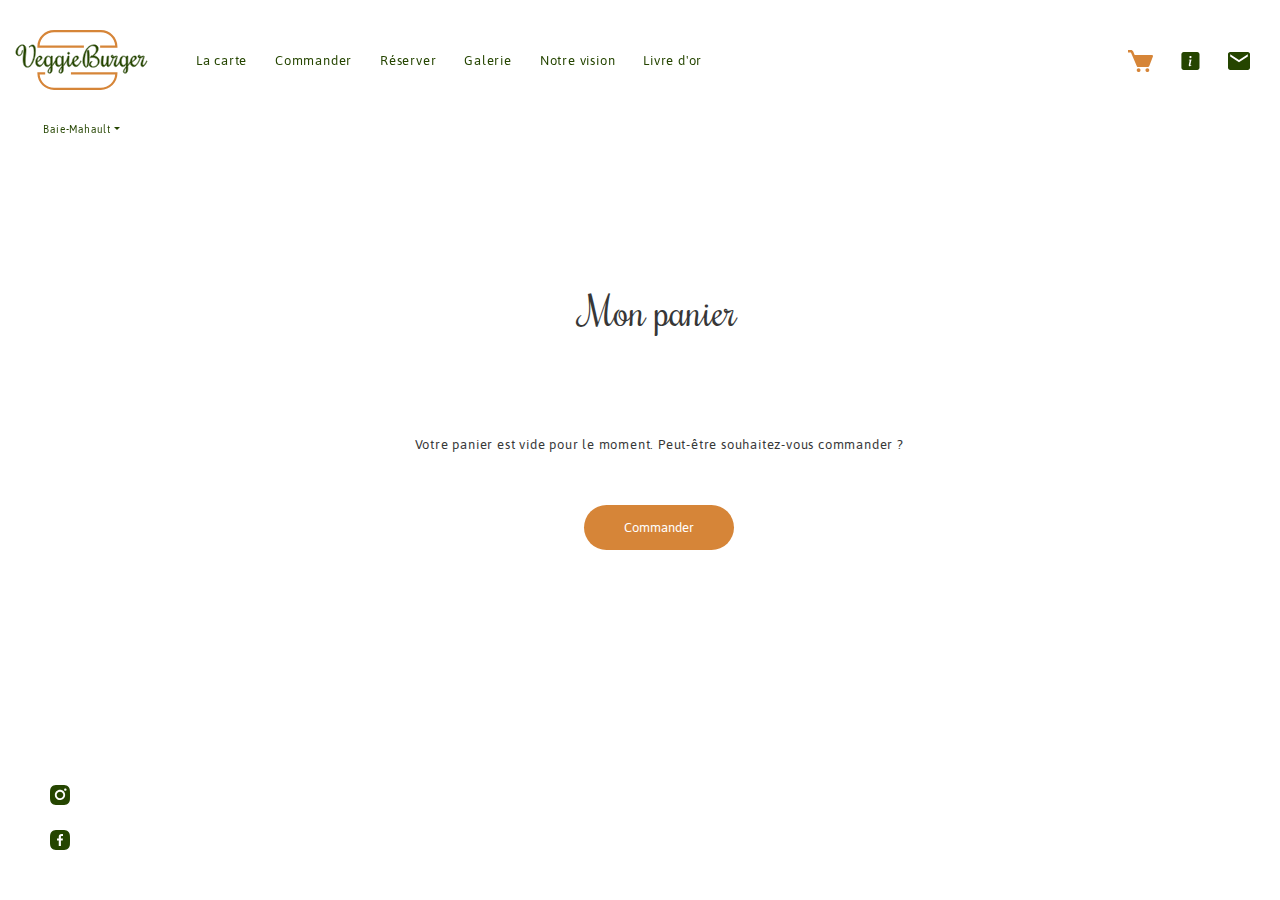
<file: cart.html>
<!DOCTYPE html>
<html lang="fr">
    <head>
        <meta charset="utf-8">
        <meta name="viewport" content="width=device-width, initial-scale=1, shrink-to-fit=no">
        <title>Veggie Burger</title>
        <link rel="stylesheet" href="https://stackpath.bootstrapcdn.com/bootstrap/4.5.2/css/bootstrap.min.css" integrity="sha384-JcKb8q3iqJ61gNV9KGb8thSsNjpSL0n8PARn9HuZOnIxN0hoP+VmmDGMN5t9UJ0Z" crossorigin="anonymous">
        <link rel="stylesheet" href="styleVeggieBurger.css">
        <link rel="apple-touch-icon" sizes="180x180" href="./favicon/apple-touch-icon.png">
        <link rel="icon" type="image/png" sizes="32x32" href="./favicon/favicon-32x32.png">
        <link rel="icon" type="image/png" sizes="16x16" href="./favicon/favicon-16x16.png">
        <link rel="manifest" href="./favicon/site.webmanifest">
        <link rel="mask-icon" href="./favicon/safari-pinned-tab.svg" color="#5bbad5">
        <meta name="msapplication-TileColor" content="#da532c">
        <meta name="theme-color" content="#ffffff">        
    </head>
    <body>
        <!------------------------- HEADER --------------------------------->
        <header class="container-fluid">
            <!------- HEADER DESKTOP --------->
            <div class="desktopDisplay">
                <div id="headerContainer" class="d-flex align-items-center">
                    <!-- LOGO AND LOCATION -->
                    <div class="mr-5 d-inline-flex flex-column align-items-center">
                        <div id="logoLocationContainer">
                            <a href="./index.html"><img id="logo" src="./svg/LogoVeggieBurger.svg" alt="logo"></a>
                        </div>
                        <div id="restoID" class="mt-4 d-flex align-items-center dropdown">
                            <div class="dropdown-toggle" id="actualLoc" data-toggle="dropdown" aria-haspopup="true" aria-expanded="false" role="list">Baie-Mahault</div>
                            <div class="dropdown-menu rounded" aria-labelledby="actualLoc">
                                <span class="dropdown-item" onclick="changeLoc(this)">Abymes</span>
                                <span class="dropdown-item" onclick="changeLoc(this)">Baie-Mahault</span>
                                <span class="dropdown-item" onclick="changeLoc(this)">Pointe-à-Pitre</span>
                            </div>
                        </div>
                    </div>
                    <!-- LOGO AND LOCATION END-->
                    <!-- HEADER LINKS -->
                    <div id="headerLinks" style="margin-bottom: 52px;" class="container-fluid d-flex align-items-center justify-content-between pl-0">
                        <!-- MENU LIST -->
                        <div id="menu" class="d-inline-block">
                            <div>
                                <span class="mr-4"><a href="./menu.html#Burger">La carte</a></span>
                                <span class="mr-4"><a href="./order.html">Commander</a></span>
                                <span class="mr-4"><a href="./book.html">Réserver</a></span>
                                <span class="mr-4"><a href="./gallery.html">Galerie</a></span>
                                <span class="mr-4"><a href="./about.html">Notre vision</a></span>
                                <span class="mr-4"><a href="">Livre d'or</a></span>
                            </div>
                        </div>
                        <!-- MENU LIST END-->
                        <!-- CART INFO CONTACT --> 
                        <div id="mainAction" class="d-inline-block">
                            <span><img src="./svg/Icon_Pastille.svg" alt="pastille" style="visibility: hidden;"></span>
                            <span class="ml-4"><a href="./cart.html"><img src="./svg/Icon_panier_hover.svg" alt="panier"></a></span>
                            <span class="ml-4"><a href="./infos.html"><img src="./svg/Icon_info.svg" alt="infos" onmouseover="src='./svg/Icon_info_hover.svg'" onmouseout="src='./svg/Icon_info.svg'"></a></span>
                            <span class="ml-4"><a href="./contact.html"><img src="./svg/Icon_contact.svg" alt="contact" onmouseover="src='./svg/Icon_contact_hover.svg'" onmouseout="src='./svg/Icon_contact.svg'"></a></span>
                        </div>
                        <!-- CART INFO CONTACT END--> 
                    </div> 
                    <!-- HEADER LINKS -->  
                </div>
            </div>
            <!------- HEADER DESKTOP END--------->
            <!------- HEADER MOBILE --------->
            <div class="mobileDisplay">
                <div class="d-flex justify-content-between align-items-center" id="mobileHeader">
                    <div class="d-flex align-items-center" style="height: 100%; cursor: pointer;" onclick="mobileMenuShow()">
                        <img src="./svg/Icon_mobileMenu.svg" alt="mobileMenu" onmouseover="src='./svg/Icon_mobileMenu_hover.svg'" onmouseout="src='./svg/Icon_mobileMenu.svg'">
                    </div>
                    <div id="restoIDm" class="d-flex align-items-center dropdown">
                        <div class="dropdown-toggle d-flex align-items-center" id="actualLocMob" data-toggle="dropdown" aria-haspopup="true" aria-expanded="false" role="list">Baie-Mahault</div>
                        <div class="dropdown-menu rounded" aria-labelledby="actualLocMob">
                            <span class="dropdown-item" onclick="changeLoc(this)">Abymes</span>
                            <span class="dropdown-item" onclick="changeLoc(this)">Baie-Mahault</span>
                            <span class="dropdown-item" onclick="changeLoc(this)">Pointe-à-Pitre</span>
                        </div>
                    </div>
                    <div class="d-flex align-items-center" style="height: 100%; cursor: pointer; width: 40px;">
                        <span><img src="./svg/Icon_Pastille.svg" alt="pastille" style="visibility: hidden;"></span>
                        <span><a href="./cart.html"><img src="./svg/Icon_panier_hover.svg" alt="panier"></a></span>
                    </div>
                </div>                
            </div>
            <!------- HEADER MOBILE END --------->
        </header>
        <!------- MENU MOBILE --------->
        <div class="mobileMenuBlock" onclick="mobileMenuHide()">
            <div class="mobileMenuContainer">
                <div class="mobileMenuHeader">
                    <h2>Menu</h2>
                </div>
                <div class="mobileMenuList mb-0">
                    <a href="./index.html"><div onclick="mobileMenuHide()">Accueil</div></a>
                    <a href="./index.html#mobileMenu"><div onclick="mobileMenuHide()">La carte</div></a>
                    <a href="./order.html"><div onclick="mobileMenuHide()">Commander</div></a>
                    <a href="./book.html"><div onclick="mobileMenuHide()">Réserver</div></a>
                    <a href="./index.html#mobileAbout"><div onclick="mobileMenuHide()">Notre vision</div></a>
                    <a href="./index.html#mobileGallery"><div onclick="mobileMenuHide()">Galerie</div></a>
                    <a href="./index.html#followUs"><div onclick="mobileMenuHide()">Nous suivre</div></a>
                    <a href="./index.html#contactUs"><div onclick="mobileMenuHide()">Nous contacter</div></a>
                    <a href="./index.html#mobileInfos"><div onclick="mobileMenuHide()">Infos</div></a>
                </div>
                <div class="mobileMenuClose" onclick="mobileMenuHide()">
                    <img src="./svg/closeMenu.svg" alt="closeMenu" onclick="mobileMenuHide()">
                </div>
            </div>
        </div>
        <!------- MENU MOBILE END --------->
        <!------------------------- CONTENT --------------------------------->   
        <!------- CONTENT DESKTOP --------->
        <section id="content">
            <div id="leftSide" class="d-flex flex-column align-items-center justify-content-center w-100">
                <h1 class="mb100">Mon panier</h1>
                <p class="mb50 text-center"> Votre panier est vide pour le moment. Peut-être souhaitez-vous commander ?</p>
                <button class="primaryButton" onclick="window.location.href='./order.html'">Commander</button>
            </div>
        </section>
        <!------- CONTENT DESKTOP END--------->
        <!------- CONTENT MOBILE --------->
        <section id="mobileContent" class="p-0">
            <div class="d-flex align-items-center justify-content-center" style="height: 100vh; padding: 0 20px;">
                <div class="d-flex flex-column align-items-center justify-content-center">
                    <h2 class="mb100">Mon panier</h2>
                    <p class="mb50 text-center"> Votre panier est vide pour le moment. Peut-être souhaitez-vous commander ?</p>
                    <button class="primaryButton" onclick="window.location.href='./order.html'">Commander</button>
                </div>
            </div>
        </section>
        <!------- CONTENT MOBILE END--------->
        <!------------------------- FOOTER ---------------------------------> 
        <footer>
            <div id="socialNetwork" class="d-flex flex-column-reverse">
                <span class="mt-4"><a href=""><img src="./svg/Icon_facebook.svg" alt="Facebook" onmouseover="src='./svg/Icon_facebook_hover.svg'" onmouseout="src='./svg/Icon_facebook.svg'"></a></span>
                <span><a href=""><img src="./svg/Icon_instagram.svg" alt="Instagram" onmouseover="src='./svg/Icon_instagram_hover.svg'" onmouseout="src='./svg/Icon_instagram.svg'"></a></span>
            </div>
        </footer>
        <script src="./functions.js"></script>
        <script src="https://code.jquery.com/jquery-3.5.1.slim.min.js" integrity="sha384-DfXdz2htPH0lsSSs5nCTpuj/zy4C+OGpamoFVy38MVBnE+IbbVYUew+OrCXaRkfj" crossorigin="anonymous"></script>
        <script src="https://cdn.jsdelivr.net/npm/popper.js@1.16.1/dist/umd/popper.min.js" integrity="sha384-9/reFTGAW83EW2RDu2S0VKaIzap3H66lZH81PoYlFhbGU+6BZp6G7niu735Sk7lN" crossorigin="anonymous"></script>
        <script src="https://stackpath.bootstrapcdn.com/bootstrap/4.5.2/js/bootstrap.min.js" integrity="sha384-B4gt1jrGC7Jh4AgTPSdUtOBvfO8shuf57BaghqFfPlYxofvL8/KUEfYiJOMMV+rV" crossorigin="anonymous"></script>
    </body>
</html>
</file>
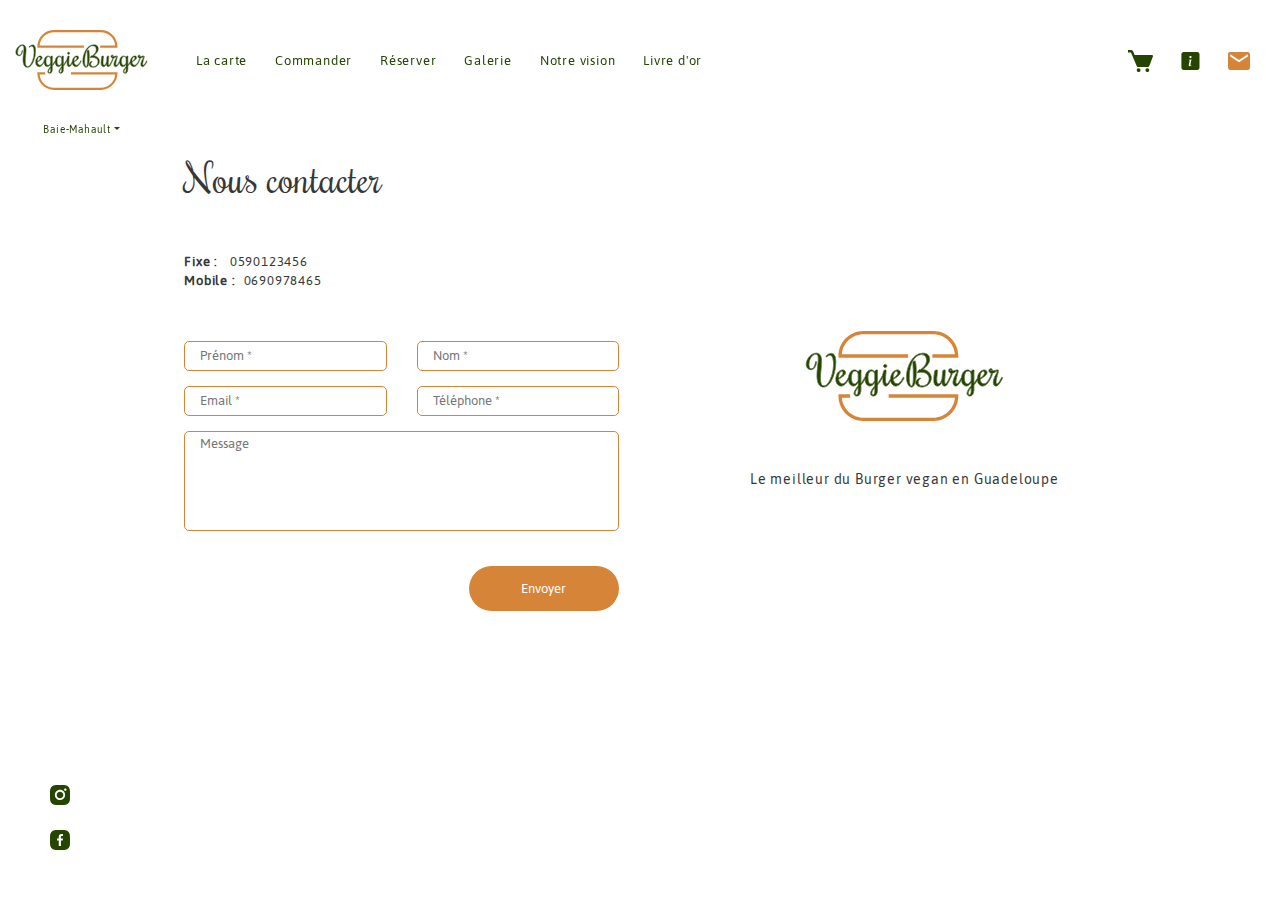
<file: contact.html>
<!DOCTYPE html>
<html lang="fr">
    <head>
        <meta charset="utf-8">
        <meta name="viewport" content="width=device-width, initial-scale=1, shrink-to-fit=no">
        <title>Veggie Burger</title>
        <link rel="stylesheet" href="https://stackpath.bootstrapcdn.com/bootstrap/4.5.2/css/bootstrap.min.css" integrity="sha384-JcKb8q3iqJ61gNV9KGb8thSsNjpSL0n8PARn9HuZOnIxN0hoP+VmmDGMN5t9UJ0Z" crossorigin="anonymous">
        <link rel="stylesheet" href="styleVeggieBurger.css">
        <link rel="apple-touch-icon" sizes="180x180" href="./favicon/apple-touch-icon.png">
        <link rel="icon" type="image/png" sizes="32x32" href="./favicon/favicon-32x32.png">
        <link rel="icon" type="image/png" sizes="16x16" href="./favicon/favicon-16x16.png">
        <link rel="manifest" href="./favicon/site.webmanifest">
        <link rel="mask-icon" href="./favicon/safari-pinned-tab.svg" color="#5bbad5">
        <meta name="msapplication-TileColor" content="#da532c">
        <meta name="theme-color" content="#ffffff">       
    </head>
    <body>
        <!------------------------- HEADER --------------------------------->
        <header class="container-fluid">
            <!------- HEADER DESKTOP --------->
            <div class="desktopDisplay">
                <div id="headerContainer" class="d-flex align-items-center">
                    <!-- LOGO AND LOCATION -->
                    <div class="mr-5 d-inline-flex flex-column align-items-center">
                        <div id="logoLocationContainer">
                            <a href="./index.html"><img id="logo" src="./svg/LogoVeggieBurger.svg" alt="logo"></a>
                        </div>
                        <div id="restoID" class="mt-4 d-flex align-items-center dropdown">
                            <div class="dropdown-toggle" id="actualLoc" data-toggle="dropdown" aria-haspopup="true" aria-expanded="false" role="list">Baie-Mahault</div>
                            <div class="dropdown-menu rounded" aria-labelledby="actualLoc">
                                <span class="dropdown-item" onclick="changeLoc(this)">Abymes</span>
                                <span class="dropdown-item" onclick="changeLoc(this)">Baie-Mahault</span>
                                <span class="dropdown-item" onclick="changeLoc(this)">Pointe-à-Pitre</span>
                            </div>
                        </div>
                    </div>
                    <!-- LOGO AND LOCATION END-->
                    <!-- HEADER LINKS -->
                    <div id="headerLinks" style="margin-bottom: 52px;" class="container-fluid d-flex align-items-center justify-content-between pl-0">
                        <!-- MENU LIST -->
                        <div id="menu" class="d-inline-block">
                            <div>
                                <span class="mr-4"><a href="./menu.html#Burger">La carte</a></span>
                                <span class="mr-4"><a href="./order.html">Commander</a></span>
                                <span class="mr-4"><a href="./book.html">Réserver</a></span>
                                <span class="mr-4"><a href="./gallery.html">Galerie</a></span>
                                <span class="mr-4"><a href="./about.html">Notre vision</a></span>
                                <span class="mr-4"><a href="">Livre d'or</a></span>
                            </div>
                        </div>
                        <!-- MENU LIST END-->
                        <!-- CART INFO CONTACT --> 
                        <div id="mainAction" class="d-inline-block">
                            <span><img src="./svg/Icon_Pastille.svg" alt="pastille" style="visibility: hidden;"></span>
                            <span class="ml-4"><a href="./cart.html"><img src="./svg/Icon_panier.svg" alt="panier" onmouseover="src='./svg/Icon_panier_hover.svg'" onmouseout="src='./svg/Icon_panier.svg'"></a></span>
                            <span class="ml-4"><a href="./infos.html"><img src="./svg/Icon_info.svg" alt="infos" onmouseover="src='./svg/Icon_info_hover.svg'" onmouseout="src='./svg/Icon_info.svg'"></a></span>
                            <span class="ml-4"><a href="./contact.html"><img src="./svg/Icon_contact_hover.svg" alt="contact"></a></span>
                        </div>
                        <!-- CART INFO CONTACT END--> 
                    </div> 
                    <!-- HEADER LINKS -->  
                </div>
            </div>
            <!------- HEADER DESKTOP END--------->
            <!------- HEADER MOBILE --------->
            <div class="mobileDisplay">
                <div class="d-flex justify-content-between align-items-center" id="mobileHeader">
                    <div class="d-flex align-items-center" style="height: 100%; cursor: pointer;" onclick="mobileMenuShow()">
                        <img src="./svg/Icon_mobileMenu.svg" alt="mobileMenu" onmouseover="src='./svg/Icon_mobileMenu_hover.svg'" onmouseout="src='./svg/Icon_mobileMenu.svg'">
                    </div>
                    <div id="restoIDm" class="d-flex align-items-center dropdown">
                        <div class="dropdown-toggle d-flex align-items-center" id="actualLocMob" data-toggle="dropdown" aria-haspopup="true" aria-expanded="false" role="list">Baie-Mahault</div>
                        <div class="dropdown-menu rounded" aria-labelledby="actualLocMob">
                            <span class="dropdown-item" onclick="changeLoc(this)">Abymes</span>
                            <span class="dropdown-item" onclick="changeLoc(this)">Baie-Mahault</span>
                            <span class="dropdown-item" onclick="changeLoc(this)">Pointe-à-Pitre</span>
                        </div>
                    </div>
                    <div class="d-flex align-items-center" style="height: 100%; cursor: pointer; width: 40px;">
                        <span><img src="./svg/Icon_Pastille.svg" alt="pastille" style="visibility: hidden;"></span>
                        <span><a href="./cart.html"><img src="./svg/Icon_panier.svg" alt="panier" onmouseover="src='./svg/Icon_panier_hover.svg'" onmouseout="src='./svg/Icon_panier.svg'"></a></span>
                    </div>
                </div>                
            </div>
            <!------- HEADER MOBILE END --------->
        </header>
        <!------- MENU MOBILE --------->
        <div class="mobileMenuBlock" onclick="mobileMenuHide()">
            <div class="mobileMenuContainer">
                <div class="mobileMenuHeader">
                    <h2>Menu</h2>
                </div>
                <div class="mobileMenuList mb-0">
                    <a href="./index.html"><div onclick="mobileMenuHide()">Accueil</div></a>
                    <a href="./index.html#mobileMenu"><div onclick="mobileMenuHide()">La carte</div></a>
                    <a href="./order.html"><div onclick="mobileMenuHide()">Commander</div></a>
                    <a href="./book.html"><div onclick="mobileMenuHide()">Réserver</div></a>
                    <a href="./index.html#mobileAbout"><div onclick="mobileMenuHide()">Notre vision</div></a>
                    <a href="./index.html#mobileGallery"><div onclick="mobileMenuHide()">Galerie</div></a>
                    <a href="./index.html#followUs"><div onclick="mobileMenuHide()">Nous suivre</div></a>
                    <a href="./index.html#contactUs"><div onclick="mobileMenuHide()">Nous contacter</div></a>
                    <a href="./index.html#mobileInfos"><div onclick="mobileMenuHide()">Infos</div></a>
                </div>
                <div class="mobileMenuClose" onclick="mobileMenuHide()">
                    <img src="./svg/closeMenu.svg" alt="closeMenu" onclick="mobileMenuHide()">
                </div>
            </div>
        </div>
        <!------- MENU MOBILE END --------->
        <!------------------------- CONTENT ---------------------------------> 
        <!------- CONTENT DESKTOP --------->  
        <section id="content">
            <!--LEFT BLOCK-->
            <div id="leftSide" class="mr-2">
                    <h1 class="mb50">Nous contacter</h1>
                    <div class="mb50">
                        <p><strong>Fixe :</strong> <span class="ml-2">0590123456</span> <br>
                        <strong>Mobile :</strong><span class="ml-2">0690978465</span></p>
                    </div>
                    <form action="get" class="mt-4 container-fluid p-0">
                        <div class="d-flex">
                            <input type="text" id="fname" name="fname" class="inputStyle col mb15" placeholder="Prénom *">
                            <input type="text" id="lname" name="lname" class="inputStyle col mb15 ml30" placeholder="Nom *">
                        </div>                         
                        <div class="d-flex">
                            <input type="text" id="fname" name="fname" class="inputStyle col mb15" placeholder="Email *">
                            <input type="text" id="lname" name="lname" class="inputStyle col mb15 ml30" placeholder="Téléphone *">
                        </div> 

                        <textarea id="w3review" name="w3review" class="inputStyle mb30 col-12" placeholder="Message" style="height: 100px;"></textarea>
                        <div class="d-flex justify-content-end">
                            <input type="submit" value="Envoyer" class="primaryButton">
                        </div> 
                    </form>
                </div>
            </div>
            <!--LEFT BLOCK END-->
            <!--RIGHT BLOCK-->
            <div id="rightSide" class="ml-5 d-flex flex-column align-items-center justify-content-center">
                <img src="./svg/LogoVeggieBurger.svg" alt="logoBig" id="logoBig">
                <p class="presText mt-5">Le meilleur du Burger vegan en Guadeloupe</p>
            </div>
            <!--RIGHT BLOCK END-->
        </section>
        <!------- CONTENT DESKTOP END---------> 
        <!------- CONTENT MOBILE --------->
        <section id="mobileContent" class="p-0">
            <div class="d-flex align-items-center justify-content-center" style="height: 100vh; padding: 0 20px;">
                <div class="d-flex flex-column align-items-center justify-content-center">
                    <h2 class="mb100">Contact</h2>
                    <p class="mb50 text-center"> L'affichage de cette section a été optimisée pour mobile</p>
                    <button class="primaryButton" onclick="window.location.href='./index.html#contactUs'" style="width: 250px;">Aller à la section Contact</button>
                </div>
            </div>
        </section>
        <!------- CONTENT MOBILE END---------> 
        <!------------------------- FOOTER ---------------------------------> 
        <footer>
            <div id="socialNetwork" class="d-flex flex-column-reverse">
                <span class="mt-4"><a href=""><img src="./svg/Icon_facebook.svg" alt="Facebook" onmouseover="src='./svg/Icon_facebook_hover.svg'" onmouseout="src='./svg/Icon_facebook.svg'"></a></span>
                <span><a href=""><img src="./svg/Icon_instagram.svg" alt="Instagram" onmouseover="src='./svg/Icon_instagram_hover.svg'" onmouseout="src='./svg/Icon_instagram.svg'"></a></span>
            </div>
        </footer>
        <script src="./functions.js"></script>
        <script src="https://code.jquery.com/jquery-3.5.1.slim.min.js" integrity="sha384-DfXdz2htPH0lsSSs5nCTpuj/zy4C+OGpamoFVy38MVBnE+IbbVYUew+OrCXaRkfj" crossorigin="anonymous"></script>
        <script src="https://cdn.jsdelivr.net/npm/popper.js@1.16.1/dist/umd/popper.min.js" integrity="sha384-9/reFTGAW83EW2RDu2S0VKaIzap3H66lZH81PoYlFhbGU+6BZp6G7niu735Sk7lN" crossorigin="anonymous"></script>
        <script src="https://stackpath.bootstrapcdn.com/bootstrap/4.5.2/js/bootstrap.min.js" integrity="sha384-B4gt1jrGC7Jh4AgTPSdUtOBvfO8shuf57BaghqFfPlYxofvL8/KUEfYiJOMMV+rV" crossorigin="anonymous"></script>
    </body>
</html>
</file>
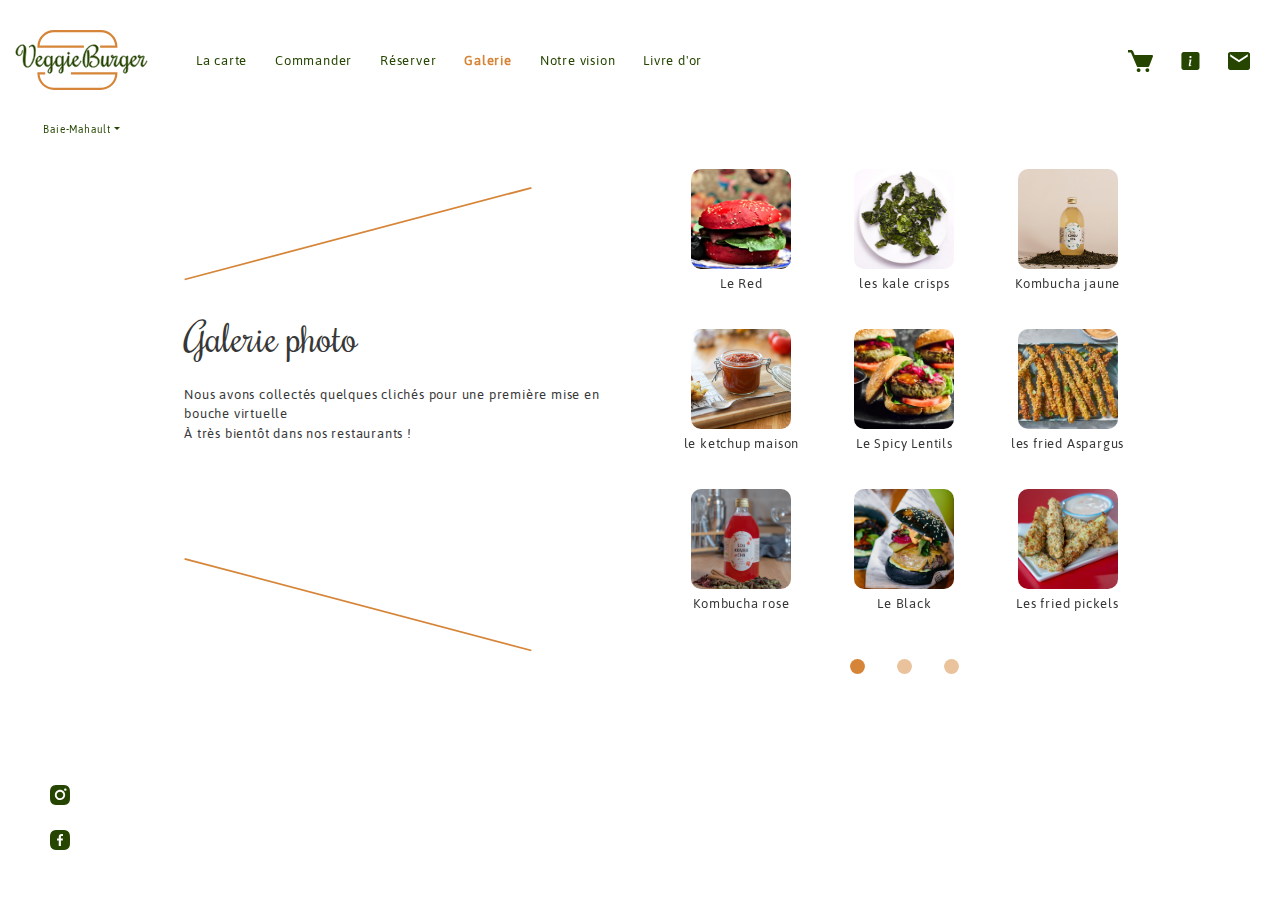
<file: gallery.html>
<!DOCTYPE html>
<html lang="fr">
    <head>
        <meta charset="utf-8">
        <meta name="viewport" content="width=device-width, initial-scale=1, shrink-to-fit=no">
        <title>Veggie Burger</title>
        <link rel="stylesheet" href="https://stackpath.bootstrapcdn.com/bootstrap/4.5.2/css/bootstrap.min.css" integrity="sha384-JcKb8q3iqJ61gNV9KGb8thSsNjpSL0n8PARn9HuZOnIxN0hoP+VmmDGMN5t9UJ0Z" crossorigin="anonymous">
        <link rel="stylesheet" href="styleVeggieBurger.css">
        <link rel="apple-touch-icon" sizes="180x180" href="./favicon/apple-touch-icon.png">
        <link rel="icon" type="image/png" sizes="32x32" href="./favicon/favicon-32x32.png">
        <link rel="icon" type="image/png" sizes="16x16" href="./favicon/favicon-16x16.png">
        <link rel="manifest" href="./favicon/site.webmanifest">
        <link rel="mask-icon" href="./favicon/safari-pinned-tab.svg" color="#5bbad5">
        <meta name="msapplication-TileColor" content="#da532c">
        <meta name="theme-color" content="#ffffff">        
    </head>
    <body>
        <!------------------------- HEADER --------------------------------->
        <header class="container-fluid">
            <!------- HEADER DESKTOP --------->
            <div class="desktopDisplay">
                <div id="headerContainer" class="d-flex align-items-center">
                    <!-- LOGO AND LOCATION -->
                    <div class="mr-5 d-inline-flex flex-column align-items-center">
                        <div id="logoLocationContainer">
                            <a href="./index.html"><img id="logo" src="./svg/LogoVeggieBurger.svg" alt="logo"></a>
                        </div>
                        <div id="restoID" class="mt-4 d-flex align-items-center dropdown">
                            <div class="dropdown-toggle" id="actualLoc" data-toggle="dropdown" aria-haspopup="true" aria-expanded="false" role="list">Baie-Mahault</div>
                            <div class="dropdown-menu rounded" aria-labelledby="actualLocMob">
                                <span class="dropdown-item" onclick="changeLoc(this)">Abymes</span>
                                <span class="dropdown-item" onclick="changeLoc(this)">Baie-Mahault</span>
                                <span class="dropdown-item" onclick="changeLoc(this)">Pointe-à-Pitre</span>
                            </div>
                        </div>
                    </div>
                    <!-- LOGO AND LOCATION END-->
                    <!-- HEADER LINKS -->
                    <div id="headerLinks" style="margin-bottom: 52px;" class="container-fluid d-flex align-items-center justify-content-between pl-0">
                        <!-- MENU LIST -->
                        <div id="menu" class="d-inline-block">
                            <div>
                                <span class="mr-4"><a href="./menu.html#Burger">La carte</a></span>
                                <span class="mr-4"><a href="./order.html">Commander</a></span>
                                <span class="mr-4"><a href="./book.html">Réserver</a></span>
                                <span class="mr-4"><a href="./gallery.html" class="selectedPage">Galerie</a></span>
                                <span class="mr-4"><a href="./about.html">Notre vision</a></span>
                                <span class="mr-4"><a href="">Livre d'or</a></span>
                            </div>
                        </div>
                        <!-- MENU LIST END-->
                        <!-- CART INFO CONTACT --> 
                        <div id="mainAction" class="d-inline-block">
                            <span><img src="./svg/Icon_Pastille.svg" alt="pastille" style="visibility: hidden;"></span>
                            <span class="ml-4"><a href="./cart.html"><img src="./svg/Icon_panier.svg" alt="panier" onmouseover="src='./svg/Icon_panier_hover.svg'" onmouseout="src='./svg/Icon_panier.svg'"></a></span>
                            <span class="ml-4"><a href="./infos.html"><img src="./svg/Icon_info.svg" alt="infos" onmouseover="src='./svg/Icon_info_hover.svg'" onmouseout="src='./svg/Icon_info.svg'"></a></span>
                            <span class="ml-4"><a href="./contact.html"><img src="./svg/Icon_contact.svg" alt="contact" onmouseover="src='./svg/Icon_contact_hover.svg'" onmouseout="src='./svg/Icon_contact.svg'"></a></span>
                        </div>
                        <!-- CART INFO CONTACT END--> 
                    </div> 
                    <!-- HEADER LINKS -->  
                </div>
            </div>
            <!------- HEADER DESKTOP END--------->
            <!------- HEADER MOBILE --------->
            <div class="mobileDisplay">
                <div class="d-flex justify-content-between align-items-center" id="mobileHeader">
                    <div class="d-flex align-items-center" style="height: 100%; cursor: pointer;" onclick="mobileMenuShow()">
                        <img src="./svg/Icon_mobileMenu.svg" alt="mobileMenu">
                    </div>
                    <div id="restoIDm" class="d-flex align-items-center dropdown">
                        <div class="dropdown-toggle d-flex align-items-center" id="actualLocMob" data-toggle="dropdown" aria-haspopup="true" aria-expanded="false" role="list">Baie-Mahault</div>
                        <div class="dropdown-menu rounded" aria-labelledby="actualLocMob">
                            <span class="dropdown-item" onclick="changeLoc(this)">Abymes</span>
                            <span class="dropdown-item" onclick="changeLoc(this)">Baie-Mahault</span>
                            <span class="dropdown-item" onclick="changeLoc(this)">Pointe-à-Pitre</span>
                        </div>
                    </div>
                    <div class="d-flex align-items-center" style="height: 100%; cursor: pointer; width: 40px;">
                        <span><img src="./svg/Icon_Pastille.svg" alt="pastille" style="visibility: hidden;"></span>
                        <span><a href="./cart.html"><img src="./svg/Icon_panier.svg" alt="panier" onmouseover="src='./svg/Icon_panier_hover.svg'" onmouseout="src='./svg/Icon_panier.svg'"></a></span>
                    </div>
                </div>                
            </div>
            <!------- HEADER MOBILE END --------->
        </header>
        <!------- MENU MOBILE --------->
        <div class="mobileMenuBlock" onclick="mobileMenuHide()">
            <div class="mobileMenuContainer">
                <div class="mobileMenuHeader">
                    <h2>Menu</h2>
                </div>
                <div class="mobileMenuList mb-0">
                    <a href="./index.html"><div onclick="mobileMenuHide()">Accueil</div></a>
                    <a href="./index.html#mobileMenu"><div onclick="mobileMenuHide()">La carte</div></a>
                    <a href="./order.html"><div onclick="mobileMenuHide()">Commander</div></a>
                    <a href="./book.html"><div onclick="mobileMenuHide()">Réserver</div></a>
                    <a href="./index.html#mobileAbout"><div onclick="mobileMenuHide()">Notre vision</div></a>
                    <a href="./index.html#mobileGallery"><div onclick="mobileMenuHide()">Galerie</div></a>
                    <a href="./index.html#followUs"><div onclick="mobileMenuHide()">Nous suivre</div></a>
                    <a href="./index.html#contactUs"><div onclick="mobileMenuHide()">Nous contacter</div></a>
                    <a href="./index.html#mobileInfos"><div onclick="mobileMenuHide()">Infos</div></a>
                </div>
                <div class="mobileMenuClose" onclick="mobileMenuHide()">
                    <img src="./svg/closeMenu.svg" alt="closeMenu" onclick="mobileMenuHide()">
                </div>
            </div>
        </div>
        <!------- MENU MOBILE END --------->
        <!------------------------- CONTENT --------------------------------->
        <!------- CONTENT DESKTOP --------->
        <section id="content">
            <!--LEFT BLOCK-->
            <div id="leftSide" class="mr-2 d-flex flex-column" style="background-image: url(); background-repeat: no-repeat; background-position: center; background-size: contain;">
                <!--DECO TOP-->
                <div class="deco">
                    <img src="./svg/decoTopNew.svg" alt="decoTop" style="width: 80%; height: 100%;">
                </div>
                <!--DECO TOP END-->
                <!--TEXT BLOCK-->
                <div style="height: 40%;">
                    <h1>Galerie photo</h1>
                    <p id="aboutText" class="pt-3">Nous avons collectés quelques clichés pour une première mise en bouche virtuelle <br>
                        À très bientôt dans nos restaurants !</p>
                </div>
                <!--TEXT BLOCK END-->
                <!--DECO BOTTOM-->
                <div class="deco">
                    <img src="./svg/decoBottomNew.svg" alt="decoTop" style="width: 80%; height: 100%;">
                </div>
                <!--DECO BOTTOM END-->
            </div>
            <!--LEFT BLOCK END-->
            <!--RIGHT BLOCK-->
            <div id="rightSide" class="ml-5">
                <div id="restoPics" class="carousel slide m-0 d-flex align-items-center" data-ride="carousel" style="width: 100%; height: 100%;"> <!------------------------- CAROUSEL CONTAINER V-CENTERED --------------------------------->
                    <ol class="carousel-indicators mb-0">
                        <li data-target="#restoPics" data-slide-to="0" class="active mx-3"></li>
                        <li data-target="#restoPics" data-slide-to="1" class="mx-3"></li>
                        <li data-target="#restoPics" data-slide-to="2" class="mx-3"></li>
                    </ol>
                    <!------------------------- CAROUSEL FULL BLOCK--------------------------------->
                    <div class="carousel-inner">
                        <!------------------------- BLOCK CAROUSEL 1 --------------------------------->
                        <div id="slide1" class="carousel-item active"  data-interval="4000">
                            <!-- GRID -->
                            <div class="row">
                                <div class="col-4 rounded d-flex flex-column align-items-center">
                                    <div class="carouselBlockItem">
                                        <div class="galleryPic" style="background-image: url(./images/Burger_2.jpg); background-size: cover; background-position:center;"></div>
                                        <p class="carouselBlockText">Le Red</p>
                                    </div>
                                </div>
                                <div class="col-4 rounded d-flex flex-column align-items-center">
                                    <div class="carouselBlockItem">
                                        <div class="galleryPic" style="background-image: url(./images/Side_3.jpg); background-size: cover; background-position:center;"></div>
                                        <p class="carouselBlockText">les kale crisps</p>
                                    </div>
                                </div>
                                <div class="col-4 rounded d-flex flex-column align-items-center">
                                    <div class="carouselBlockItem">
                                        <div class="galleryPic" style="background-image: url(./images/Boisson_4.jpg); background-size: cover; background-position:center;"></div>
                                        <p class="carouselBlockText">Kombucha jaune</p>
                                    </div>
                                </div>
                                <div class="col-4 rounded d-flex flex-column align-items-center">
                                    <div class="carouselBlockItem">
                                        <div class="galleryPic" style="background-image: url(./images/Sauce_1.jpg); background-size: cover; background-position:center;"></div>
                                        <p class="carouselBlockText">le ketchup maison</p>
                                    </div>
                                </div>
                                <div class="col-4 rounded d-flex flex-column align-items-center">
                                    <div class="carouselBlockItem">
                                        <div class="galleryPic" style="background-image: url(./images/Burger_6.jpg); background-size: cover; background-position:center;"></div>
                                        <p class="carouselBlockText">Le Spicy Lentils</p>
                                    </div>
                                </div>
                                <div class="col-4 rounded d-flex flex-column align-items-center">
                                    <div class="carouselBlockItem">
                                        <div class="galleryPic" style="background-image: url(./images/Side_8.jpg); background-size: cover; background-position:center;"></div>
                                        <p class="carouselBlockText">les fried Aspargus</p>
                                    </div>
                                </div>
                                <div class="col-4 rounded d-flex flex-column align-items-center">
                                    <div class="carouselBlockItem">
                                        <div class="galleryPic" style="background-image: url(./images/Boisson_2.jpg); background-size: cover; background-position:center;"></div>
                                        <p class="carouselBlockText">Kombucha rose</p>
                                    </div>
                                </div>
                                <div class="col-4 rounded d-flex flex-column align-items-center">
                                    <div class="carouselBlockItem">
                                        <div class="galleryPic" style="background-image: url(./images/Burger_3.jpg); background-size: cover; background-position:center;"></div>
                                        <p class="carouselBlockText">Le Black</p>
                                    </div>
                                </div>
                                <div class="col-4 rounded d-flex flex-column align-items-center">
                                    <div class="carouselBlockItem">
                                        <div class="galleryPic" style="background-image: url(./images/Side_5.jpg); background-size: cover; background-position:center;"></div>
                                        <p class="carouselBlockText">Les fried pickels</p>
                                    </div>
                                </div>
                            </div>
                            <!-- GRID END-->      
                        </div>
                        <!------------------------- BLOCK CAROUSEL 1 END --------------------------------->
                        <!------------------------- BLOCK CAROUSEL 2 --------------------------------->
                        <div id="slide2" class="carousel-item"  data-interval="4000">
                            <!-- GRID -->
                            <div class="row">
                                <div class="col-4 rounded d-flex flex-column align-items-center">
                                    <div class="carouselBlockItem">
                                        <div class="galleryPic" style="background-image: url(./images/Burger_5.jpg); background-size: cover; background-position:center;"></div>
                                        <p class="carouselBlockText">Le Jackfuit</p>
                                    </div>
                                </div>
                                <div class="col-4 rounded d-flex flex-column align-items-center">
                                    <div class="carouselBlockItem">
                                        <div class="galleryPic" style="background-image: url(./images/Side_7.jpg); background-size: cover; background-position:center;"></div>
                                        <p class="carouselBlockText">Les beetroot crisps</p>
                                    </div>
                                </div>
                                <div class="col-4 rounded d-flex flex-column align-items-center">
                                    <div class="carouselBlockItem">
                                        <div class="galleryPic" style="background-image: url(./images/Boisson_7.jpg); background-size: cover; background-position:center;"></div>
                                        <p class="carouselBlockText">Kéfir Hibiscus Citron</p>
                                    </div>
                                </div>
                                <div class="col-4 rounded d-flex flex-column align-items-center">
                                    <div class="carouselBlockItem">
                                        <div class="galleryPic" style="background-image: url(./images/Sauce_2.jpg); background-size: cover; background-position:center;"></div>
                                        <p class="carouselBlockText">La mayonnaise maison</p>
                                    </div>
                                </div>
                                <div class="col-4 rounded d-flex flex-column align-items-center">
                                    <div class="carouselBlockItem">
                                        <div class="galleryPic" style="background-image: url(./images/Burger_1.jpg); background-size: cover; background-position:center;"></div>
                                        <p class="carouselBlockText">Le Veggie</p>
                                    </div>
                                </div>
                                <div class="col-4 rounded d-flex flex-column align-items-center">
                                    <div class="carouselBlockItem">
                                        <div class="galleryPic" style="background-image: url(./images/Side_1.jpg); background-size: cover; background-position:center;"></div>
                                        <p class="carouselBlockText">Les frites classiques</p>
                                    </div>
                                </div>
                                <div class="col-4 rounded d-flex flex-column align-items-center">
                                    <div class="carouselBlockItem">
                                        <div class="galleryPic" style="background-image: url(./images/Boisson_3.jpg); background-size: cover; background-position:center;"></div>
                                        <p class="carouselBlockText">Kombucha orange</p>
                                    </div>
                                </div>
                                <div class="col-4 rounded d-flex flex-column align-items-center">
                                    <div class="carouselBlockItem">
                                        <div class="galleryPic" style="background-image: url(./images/Burger_7.jpg); background-size: cover; background-position:center;"></div>
                                        <p class="carouselBlockText">Le DoubleMush</p>
                                    </div>
                                </div>
                                <div class="col-4 rounded d-flex flex-column align-items-center">
                                    <div class="carouselBlockItem">
                                        <div class="galleryPic" style="background-image: url(./images/Side_4.jpg); background-size: cover; background-position:center;"></div>
                                        <p class="carouselBlockText">Les zucchinis crisps</p>
                                    </div>
                                </div>
                            </div>
                            <!-- GRID END-->      
                        </div>
                        <!------------------------- BLOCK CAROUSEL 2 END --------------------------------->
                        <!------------------------- BLOCK CAROUSEL 3 --------------------------------->
                        <div id="slide3" class="carousel-item"  data-interval="4000">
                            <!-- GRID -->
                            <div class="row">
                                <div class="col-4 rounded d-flex flex-column align-items-center">
                                    <div class="carouselBlockItem">
                                        <div class="galleryPic" style="background-image: url(./images/Burger_4.jpg); background-size: cover; background-position:center;"></div>
                                        <p class="carouselBlockText">Le TruffledMush</p>
                                    </div>
                                </div>
                                <div class="col-4 rounded d-flex flex-column align-items-center">
                                    <div class="carouselBlockItem">
                                        <div class="galleryPic" style="background-image: url(./images/Side_6.jpg); background-size: cover; background-position:center;"></div>
                                        <p class="carouselBlockText">Les coleslaw bites</p>
                                    </div>
                                </div>
                                <div class="col-4 rounded d-flex flex-column align-items-center">
                                    <div class="carouselBlockItem">
                                        <div class="galleryPic" style="background-image: url(./images/Boisson_6.jpg); background-size: cover; background-position:center;"></div>
                                        <p class="carouselBlockText">Le Kombucha rose</p>
                                    </div>
                                </div>
                                <div class="col-4 rounded d-flex flex-column align-items-center">
                                    <div class="carouselBlockItem">
                                        <div class="galleryPic" style="background-image: url(./images/Sauce_4.jpg); background-size: cover; background-position:center;"></div>
                                        <p class="carouselBlockText">La moutarde maison</p>
                                    </div>
                                </div>
                                <div class="col-4 rounded d-flex flex-column align-items-center">
                                    <div class="carouselBlockItem">
                                        <div class="galleryPic" style="background-image: url(./images/Burger_8.jpg); background-size: cover; background-position:center;"></div>
                                        <p class="carouselBlockText">Le JerkHalloumi</p>
                                    </div>
                                </div>
                                <div class="col-4 rounded d-flex flex-column align-items-center">
                                    <div class="carouselBlockItem">
                                        <div class="galleryPic" style="background-image: url(./images/Dessert_1.jpg); background-size: cover; background-position:center;"></div>
                                        <p class="carouselBlockText">Pudding graines de chia</p>
                                    </div>
                                </div>
                                <div class="col-4 rounded d-flex flex-column align-items-center">
                                    <div class="carouselBlockItem">
                                        <div class="galleryPic" style="background-image: url(./images/Boisson_5.jpg); background-size: cover; background-position:center;"></div>
                                        <p class="carouselBlockText">Kéfir citron spiruline</p>
                                    </div>
                                </div>
                                <div class="col-4 rounded d-flex flex-column align-items-center">
                                    <div class="carouselBlockItem">
                                        <div class="galleryPic" style="background-image: url(./images/Burger_10.jpg); background-size: cover; background-position:center;"></div>
                                        <p class="carouselBlockText">Le Green</p>
                                    </div>
                                </div>
                                <div class="col-4 rounded d-flex flex-column align-items-center">
                                    <div class="carouselBlockItem">
                                        <div class="galleryPic" style="background-image: url(./images/Side_2.jpg); background-size: cover; background-position:center;"></div>
                                        <p class="carouselBlockText">Le frites de patate douce</p>
                                    </div>
                                </div>
                            </div>
                            <!-- GRID END-->      
                        </div>
                        <!------------------------- BLOCK CAROUSEL 3 END ---------------------------------> 
                    </div>
                    <!------------------------- CAROUSEL FULL BLOCK END--------------------------------->    
                </div>
                
            </div>
            <!-- RIGHT BLOCK END -->
        </section>
        <!------- CONTENT DESKTOP END --------->
        <!------- CONTENT MOBILE --------->
        <section id="mobileContent" class="p-0">
            <div class="d-flex align-items-center justify-content-center" style="height: 100vh; padding: 0 20px;">
                <div class="d-flex flex-column align-items-center justify-content-center">
                    <h2 class="mb100">Galerie Photo</h2>
                    <p class="mb50 text-center">Cette section a été optimisée pour mobile</p>
                    <button class="primaryButton" onclick="window.location.href='./index.html#mobileGallery'" style="width: 270px;">Aller à la section Galerie Photo</button>
                </div>
            </div>
        </section>
        <!------- CONTENT MOBILE END--------->
        <!------------------------- FOOTER ---------------------------------> 
        <footer>
            <div id="socialNetwork" class="d-flex flex-column-reverse">
                <span class="mt-4"><a href=""><img src="./svg/Icon_facebook.svg" alt="Facebook" onmouseover="src='./svg/Icon_facebook_hover.svg'" onmouseout="src='./svg/Icon_facebook.svg'"></a></span>
                <span><a href=""><img src="./svg/Icon_instagram.svg" alt="Instagram" onmouseover="src='./svg/Icon_instagram_hover.svg'" onmouseout="src='./svg/Icon_instagram.svg'"></a></span>
            </div>
        </footer>
        <script src="./functions.js"></script>
        <script src="https://code.jquery.com/jquery-3.5.1.slim.min.js" integrity="sha384-DfXdz2htPH0lsSSs5nCTpuj/zy4C+OGpamoFVy38MVBnE+IbbVYUew+OrCXaRkfj" crossorigin="anonymous"></script>
        <script src="https://cdn.jsdelivr.net/npm/popper.js@1.16.1/dist/umd/popper.min.js" integrity="sha384-9/reFTGAW83EW2RDu2S0VKaIzap3H66lZH81PoYlFhbGU+6BZp6G7niu735Sk7lN" crossorigin="anonymous"></script>
        <script src="https://stackpath.bootstrapcdn.com/bootstrap/4.5.2/js/bootstrap.min.js" integrity="sha384-B4gt1jrGC7Jh4AgTPSdUtOBvfO8shuf57BaghqFfPlYxofvL8/KUEfYiJOMMV+rV" crossorigin="anonymous"></script>
    </body>
</html>
</file>
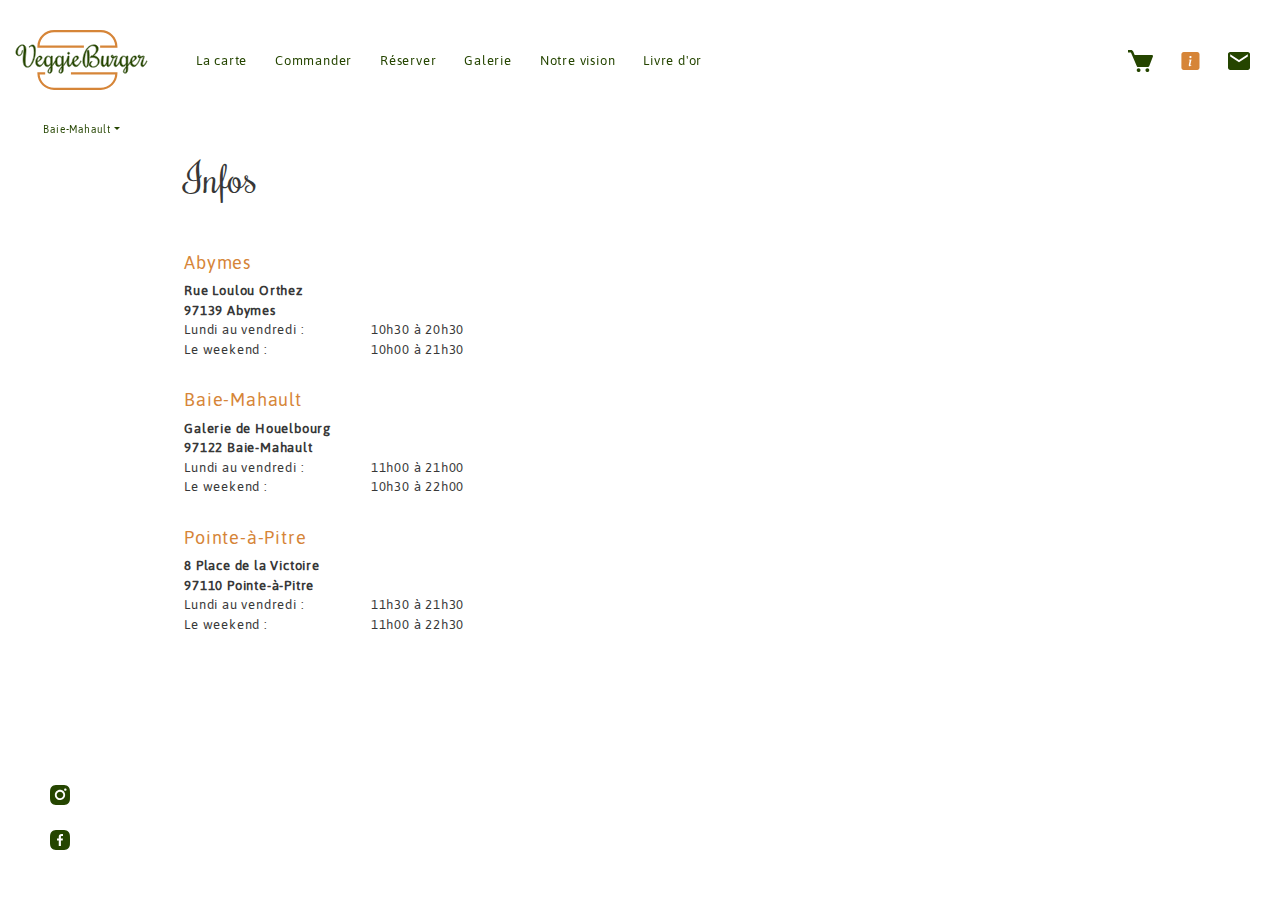
<file: infos.html>
<!DOCTYPE html>
<html lang="fr">
    <head>
        <meta charset="utf-8">
        <meta name="viewport" content="width=device-width, initial-scale=1, shrink-to-fit=no">
        <title>Veggie Burger</title>
        <link rel="stylesheet" href="https://stackpath.bootstrapcdn.com/bootstrap/4.5.2/css/bootstrap.min.css" integrity="sha384-JcKb8q3iqJ61gNV9KGb8thSsNjpSL0n8PARn9HuZOnIxN0hoP+VmmDGMN5t9UJ0Z" crossorigin="anonymous">
        <link rel="stylesheet" href="styleVeggieBurger.css">
        <link rel="apple-touch-icon" sizes="180x180" href="./favicon/apple-touch-icon.png">
        <link rel="icon" type="image/png" sizes="32x32" href="./favicon/favicon-32x32.png">
        <link rel="icon" type="image/png" sizes="16x16" href="./favicon/favicon-16x16.png">
        <link rel="manifest" href="./favicon/site.webmanifest">
        <link rel="mask-icon" href="./favicon/safari-pinned-tab.svg" color="#5bbad5">
        <meta name="msapplication-TileColor" content="#da532c">
        <meta name="theme-color" content="#ffffff">        
    </head>
    <body>
        <!------------------------- HEADER --------------------------------->
        <header class="container-fluid">
            <!------- HEADER DESKTOP --------->
            <div class="desktopDisplay">
                <div id="headerContainer" class="d-flex align-items-center">
                    <!-- LOGO AND LOCATION -->
                    <div class="mr-5 d-inline-flex flex-column align-items-center">
                        <div id="logoLocationContainer">
                            <a href="./index.html"><img id="logo" src="./svg/LogoVeggieBurger.svg" alt="logo"></a>
                        </div>
                        <div id="restoID" class="mt-4 d-flex align-items-center dropdown">
                            <div class="dropdown-toggle" id="actualLoc" data-toggle="dropdown" aria-haspopup="true" aria-expanded="false" role="list">Baie-Mahault</div>
                            <div class="dropdown-menu rounded" aria-labelledby="actualLoc">
                                <span class="dropdown-item" onclick="changeLoc(this)">Abymes</span>
                                <span class="dropdown-item" onclick="changeLoc(this)">Baie-Mahault</span>
                                <span class="dropdown-item" onclick="changeLoc(this)">Pointe-à-Pitre</span>
                            </div>
                        </div>
                    </div>
                    <!-- LOGO AND LOCATION END-->
                    <!-- HEADER LINKS -->
                    <div id="headerLinks" style="margin-bottom: 52px;" class="container-fluid d-flex align-items-center justify-content-between pl-0">
                        <!-- MENU LIST -->
                        <div id="menu" class="d-inline-block">
                            <div>
                                <span class="mr-4"><a href="./menu.html#Burger">La carte</a></span>
                                <span class="mr-4"><a href="./order.html">Commander</a></span>
                                <span class="mr-4"><a href="./book.html">Réserver</a></span>
                                <span class="mr-4"><a href="./gallery.html">Galerie</a></span>
                                <span class="mr-4"><a href="./about.html">Notre vision</a></span>
                                <span class="mr-4"><a href="">Livre d'or</a></span>
                            </div>
                        </div>
                        <!-- MENU LIST END-->
                        <!-- CART INFO CONTACT --> 
                        <div id="mainAction" class="d-inline-block">
                            <span><img src="./svg/Icon_Pastille.svg" alt="pastille" style="visibility: hidden;"></span>
                            <span class="ml-4"><a href="./cart.html"><img src="./svg/Icon_panier.svg" alt="panier" onmouseover="src='./svg/Icon_panier_hover.svg'" onmouseout="src='./svg/Icon_panier.svg'"></a></span>
                            <span class="ml-4"><a href="./infos.html"><img src="./svg/Icon_info_hover.svg" alt="infos"></a></span>
                            <span class="ml-4"><a href="./contact.html"><img src="./svg/Icon_contact.svg" alt="contact" onmouseover="src='./svg/Icon_contact_hover.svg'" onmouseout="src='./svg/Icon_contact.svg'"></a></span>
                        </div>
                        <!-- CART INFO CONTACT END--> 
                    </div> 
                    <!-- HEADER LINKS -->  
                </div>
            </div>
            <!------- HEADER DESKTOP END--------->
            <!------- HEADER MOBILE --------->
            <div class="mobileDisplay">
                <div class="d-flex justify-content-between align-items-center" id="mobileHeader">
                    <div class="d-flex align-items-center" style="height: 100%; cursor: pointer;" onclick="mobileMenuShow()">
                        <img src="./svg/Icon_mobileMenu.svg" alt="mobileMenu" onmouseover="src='./svg/Icon_mobileMenu_hover.svg'" onmouseout="src='./svg/Icon_mobileMenu.svg'">
                    </div>
                    <div id="restoIDm" class="d-flex align-items-center dropdown">
                        <div class="dropdown-toggle d-flex align-items-center" id="actualLocMob" data-toggle="dropdown" aria-haspopup="true" aria-expanded="false" role="list">Baie-Mahault</div>
                        <div class="dropdown-menu rounded" aria-labelledby="actualLocMob">
                            <span class="dropdown-item" onclick="changeLoc(this)">Abymes</span>
                            <span class="dropdown-item" onclick="changeLoc(this)">Baie-Mahault</span>
                            <span class="dropdown-item" onclick="changeLoc(this)">Pointe-à-Pitre</span>
                        </div>
                    </div>
                    <div class="d-flex align-items-center" style="height: 100%; cursor: pointer; width: 40px;">
                        <span><img src="./svg/Icon_Pastille.svg" alt="pastille" style="visibility: hidden;"></span>
                        <span><a href="./cart.html"><img src="./svg/Icon_panier.svg" alt="panier" onmouseover="src='./svg/Icon_panier_hover.svg'" onmouseout="src='./svg/Icon_panier.svg'"></a></span>
                    </div>
                </div>                
            </div>
            <!------- HEADER MOBILE END --------->
        </header>
        <!------- MENU MOBILE --------->
        <div class="mobileMenuBlock" onclick="mobileMenuHide()">
            <div class="mobileMenuContainer">
                <div class="mobileMenuHeader">
                    <h2>Menu</h2>
                </div>
                <div class="mobileMenuList mb-0">
                    <a href="./index.html"><div onclick="mobileMenuHide()">Accueil</div></a>
                    <a href="./index.html#mobileMenu"><div onclick="mobileMenuHide()">La carte</div></a>
                    <a href="./order.html"><div onclick="mobileMenuHide()">Commander</div></a>
                    <a href="./book.html"><div onclick="mobileMenuHide()">Réserver</div></a>
                    <a href="./index.html#mobileAbout"><div onclick="mobileMenuHide()">Notre vision</div></a>
                    <a href="./index.html#mobileGallery"><div onclick="mobileMenuHide()">Galerie</div></a>
                    <a href="./index.html#followUs"><div onclick="mobileMenuHide()">Nous suivre</div></a>
                    <a href="./index.html#contactUs"><div onclick="mobileMenuHide()">Nous contacter</div></a>
                    <a href="./index.html#mobileInfos"><div onclick="mobileMenuHide()">Infos</div></a>
                </div>
                <div class="mobileMenuClose" onclick="mobileMenuHide()">
                    <img src="./svg/closeMenu.svg" alt="closeMenu" onclick="mobileMenuHide()">
                </div>
            </div>
        </div>
        <!------- MENU MOBILE END --------->
        <!------------------------- CONTENT --------------------------------->
        <!------- CONTENT DESKTOP ---------> 
        <section id="content">
            <!--LEFT BLOCK-->
            <div id="leftSide" class="mr-2">
                <h1 class="mb50">Infos</h1>
                <div class="mb30" id="loc1">
                    <h2 class="h4">Abymes</h2>
                    <p class="mb-0"><b>Rue Loulou Orthez<br>97139 Abymes</b></p>
                    <p class="mb-0 pl-0 d-flex justify-content-between openingHours"><span>Lundi au vendredi :</span> <span class="ml-2">10h30 à 20h30</span></p>
                    <p class="mb-0 pl-0 d-flex justify-content-between openingHours"><span>Le weekend :</span><span class="ml-2">10h00 à 21h30</span></p>
                </div>
                <div class="mb30" id="loc2">
                    <h2 class="h4">Baie-Mahault</h2>
                    <p class="mb-0"><b>Galerie de Houelbourg<br>97122 Baie-Mahault</b></p>
                    <p class="mb-0 pl-0 d-flex justify-content-between openingHours"><span>Lundi au vendredi :</span> <span class="ml-2">11h00 à 21h00</span></p>
                    <p class="mb-0 pl-0 d-flex justify-content-between openingHours"><span>Le weekend :</span><span class="ml-2">10h30 à 22h00</span></p>
                </div>
                <div class="mb30" id="loc3">
                    <h2 class="h4">Pointe-à-Pitre</h2>
                    <p class="mb-0"><b>8 Place de la Victoire<br>97110 Pointe-à-Pitre</b></p>
                    <p class="mb-0 pl-0 d-flex justify-content-between openingHours"><span>Lundi au vendredi :</span> <span class="ml-2">11h30 à 21h30</span></p>
                    <p class="mb-0 pl-0 d-flex justify-content-between openingHours"><span>Le weekend :</span><span class="ml-2">11h00 à 22h30</span></p>
                </div>
            </div>
            <!--LEFT BLOCK END-->
            <!--RIGHT BLOCK-->
            <div id="rightSide" class="ml-5 d-flex flex-column align-items-center justify-content-center">
                <iframe class="rounded" src="https://www.google.com/maps/embed?pb=!1m34!1m12!1m3!1d30643.944760378294!2d-61.55509722067288!3d16.24647928137289!2m3!1f0!2f0!3f0!3m2!1i1024!2i768!4f13.1!4m19!3e0!4m5!1s0x8c1344294a641aa5%3A0xaa4b1f6b0067dda1!2sLes%20Galeries%20de%20Houelbourg%2C%20Baie%20Mahault%2C%20Guadeloupe!3m2!1d16.2400372!2d-61.567515799999995!4m5!1s0x8c1348814c26855b%3A0x1f28afd108f730ca!2sRue%20Loulou%20Orthez%2C%20Les%20Abymes%2C%20Guadeloupe!3m2!1d16.274460599999998!2d-61.5080434!4m5!1s0x8c134f5d16ce1fed%3A0xd87a8e94ac867d4!2sRoute%20De%20Montauban%2C%20Le%20Gosier%2C%20Guadeloupe!3m2!1d16.215829499999998!2d-61.5033057!5e0!3m2!1sen!2sfr!4v1603316345661!5m2!1sen!2sfr" width="100%" height="100%" frameborder="0" style="border:0;" allowfullscreen="" aria-hidden="false" tabindex="0"></iframe>
            </div>
            <!--RIGHT BLOCK END-->
        </section>
        <!------- CONTENT DESKTOP END--------->
        <!------- CONTENT MOBILE --------->
        <section id="mobileContent" class="p-0">
            <div class="d-flex align-items-center justify-content-center" style="height: 100vh; padding: 0 20px;">
                <div class="d-flex flex-column align-items-center justify-content-center">
                    <h2 class="mb100">Infos</h2>
                    <p class="mb50 text-center"> L'affichage de cette section a été optimisée pour mobile</p>
                    <button class="primaryButton" onclick="window.location.href='./index.html#mobileInfos'" style="width: 250px;">Aller à la section Infos</button>
                </div>
            </div>
        </section>
        <!------- CONTENT MOBILE --------->
        <!------------------------- FOOTER ---------------------------------> 
        <footer>
            <div id="socialNetwork" class="d-flex flex-column-reverse">
                <span class="mt-4"><a href=""><img src="./svg/Icon_facebook.svg" alt="Facebook" onmouseover="src='./svg/Icon_facebook_hover.svg'" onmouseout="src='./svg/Icon_facebook.svg'"></a></span>
                <span><a href=""><img src="./svg/Icon_instagram.svg" alt="Instagram" onmouseover="src='./svg/Icon_instagram_hover.svg'" onmouseout="src='./svg/Icon_instagram.svg'"></a></span>
            </div>
        </footer>
        <script src="./functions.js"></script>
        <script src="https://code.jquery.com/jquery-3.5.1.slim.min.js" integrity="sha384-DfXdz2htPH0lsSSs5nCTpuj/zy4C+OGpamoFVy38MVBnE+IbbVYUew+OrCXaRkfj" crossorigin="anonymous"></script>
        <script src="https://cdn.jsdelivr.net/npm/popper.js@1.16.1/dist/umd/popper.min.js" integrity="sha384-9/reFTGAW83EW2RDu2S0VKaIzap3H66lZH81PoYlFhbGU+6BZp6G7niu735Sk7lN" crossorigin="anonymous"></script>
        <script src="https://stackpath.bootstrapcdn.com/bootstrap/4.5.2/js/bootstrap.min.js" integrity="sha384-B4gt1jrGC7Jh4AgTPSdUtOBvfO8shuf57BaghqFfPlYxofvL8/KUEfYiJOMMV+rV" crossorigin="anonymous"></script>
    </body>
</html>
</file>
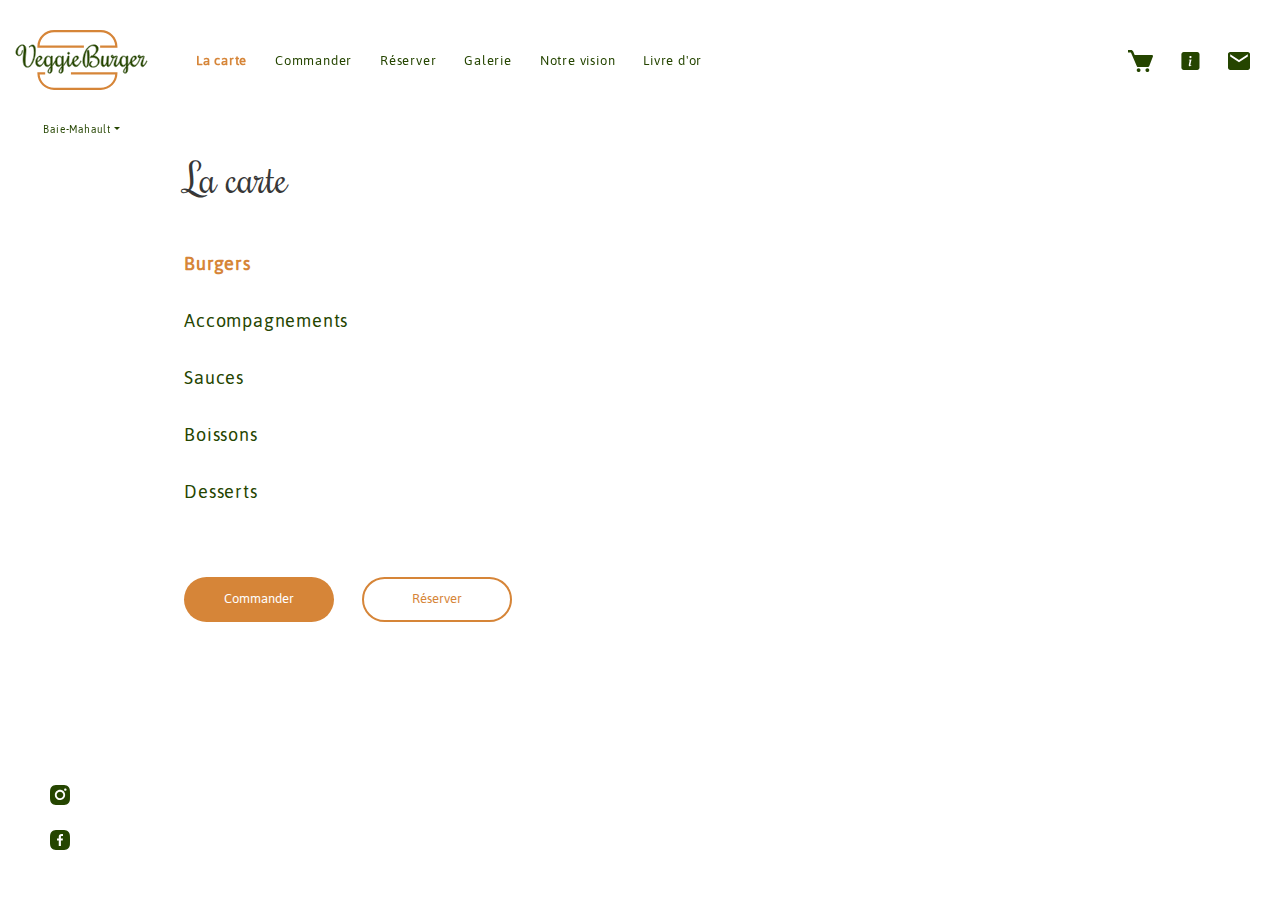
<file: menu.html>
<!DOCTYPE html>
<html lang="fr">
    <head>
        <meta charset="utf-8">
        <meta name="viewport" content="width=device-width, initial-scale=1, shrink-to-fit=no">
        <title>Veggie Burger</title>
        <link rel="stylesheet" href="https://stackpath.bootstrapcdn.com/bootstrap/4.5.2/css/bootstrap.min.css" integrity="sha384-JcKb8q3iqJ61gNV9KGb8thSsNjpSL0n8PARn9HuZOnIxN0hoP+VmmDGMN5t9UJ0Z" crossorigin="anonymous">
        <link rel="stylesheet" href="styleVeggieBurger.css">
        <link rel="apple-touch-icon" sizes="180x180" href="./favicon/apple-touch-icon.png">
        <link rel="icon" type="image/png" sizes="32x32" href="./favicon/favicon-32x32.png">
        <link rel="icon" type="image/png" sizes="16x16" href="./favicon/favicon-16x16.png">
        <link rel="manifest" href="./favicon/site.webmanifest">
        <link rel="mask-icon" href="./favicon/safari-pinned-tab.svg" color="#5bbad5">
        <meta name="msapplication-TileColor" content="#da532c">
        <meta name="theme-color" content="#ffffff">       
    </head>
    <body>
        <!------------------------- HEADER --------------------------------->
        <header class="container-fluid">
            <!------- HEADER DESKTOP --------->
            <div class="desktopDisplay">
                <div id="headerContainer" class="d-flex align-items-center">
                    <!-- LOGO AND LOCATION -->
                    <div class="mr-5 d-inline-flex flex-column align-items-center">
                        <div id="logoLocationContainer">
                            <a href="./index.html"><img id="logo" src="./svg/LogoVeggieBurger.svg" alt="logo"></a>
                        </div>
                        <div id="restoID" class="mt-4 d-flex align-items-center dropdown">
                            <div class="dropdown-toggle" id="actualLoc" data-toggle="dropdown" aria-haspopup="true" aria-expanded="false" role="list">Baie-Mahault</div>
                            <div class="dropdown-menu rounded" aria-labelledby="actualLoc">
                                <span class="dropdown-item" onclick="changeLoc(this)">Abymes</span>
                                <span class="dropdown-item" onclick="changeLoc(this)">Baie-Mahault</span>
                                <span class="dropdown-item" onclick="changeLoc(this)">Pointe-à-Pitre</span>
                            </div>
                        </div>
                    </div>
                    <!-- LOGO AND LOCATION END-->
                    <!-- HEADER LINKS -->
                    <div id="headerLinks" style="margin-bottom: 52px;" class="container-fluid d-flex align-items-center justify-content-between pl-0">
                        <!-- MENU LIST -->
                        <div id="menu" class="d-inline-block">
                            <div>
                                <span class="mr-4"><a href="./menu.html#Burger" class="selectedPage">La carte</a></span>
                                <span class="mr-4"><a href="./order.html">Commander</a></span>
                                <span class="mr-4"><a href="./book.html">Réserver</a></span>
                                <span class="mr-4"><a href="./gallery.html">Galerie</a></span>
                                <span class="mr-4"><a href="./about.html">Notre vision</a></span>
                                <span class="mr-4"><a href="">Livre d'or</a></span>
                            </div>
                        </div>
                        <!-- MENU LIST END-->
                        <!-- CART INFO CONTACT --> 
                        <div id="mainAction" class="d-inline-block">
                            <span><img src="./svg/Icon_Pastille.svg" alt="pastille" style="visibility: hidden;"></span>
                            <span class="ml-4"><a href="./cart.html"><img src="./svg/Icon_panier.svg" alt="panier" onmouseover="src='./svg/Icon_panier_hover.svg'" onmouseout="src='./svg/Icon_panier.svg'"></a></span>
                            <span class="ml-4"><a href="./infos.html"><img src="./svg/Icon_info.svg" alt="infos" onmouseover="src='./svg/Icon_info_hover.svg'" onmouseout="src='./svg/Icon_info.svg'"></a></span>
                            <span class="ml-4"><a href="./contact.html"><img src="./svg/Icon_contact.svg" alt="contact" onmouseover="src='./svg/Icon_contact_hover.svg'" onmouseout="src='./svg/Icon_contact.svg'"></a></span>
                        </div>
                        <!-- CART INFO CONTACT END--> 
                    </div> 
                    <!-- HEADER LINKS -->  
                </div>
            </div>
            <!------- HEADER DESKTOP END--------->
            <!------- HEADER MOBILE --------->
            <div class="mobileDisplay">
                <div class="d-flex justify-content-between align-items-center" id="mobileHeader">
                    <div class="d-flex align-items-center" style="height: 100%; cursor: pointer;" onclick="mobileMenuShow()">
                        <img src="./svg/Icon_mobileMenu.svg" alt="mobileMenu" onmouseover="src='./svg/Icon_mobileMenu_hover.svg'" onmouseout="src='./svg/Icon_mobileMenu.svg'">
                    </div>
                    <div id="restoIDm" class="d-flex align-items-center dropdown">
                        <div class="dropdown-toggle d-flex align-items-center" id="actualLocMob" data-toggle="dropdown" aria-haspopup="true" aria-expanded="false" role="list">Baie-Mahault</div>
                        <div class="dropdown-menu rounded" aria-labelledby="actualLocMob">
                            <span class="dropdown-item" onclick="changeLoc(this)">Abymes</span>
                            <span class="dropdown-item" onclick="changeLoc(this)">Baie-Mahault</span>
                            <span class="dropdown-item" onclick="changeLoc(this)">Pointe-à-Pitre</span>
                        </div>
                    </div>
                    <div class="d-flex align-items-center" style="height: 100%; cursor: pointer; width: 40px;">
                        <span><img src="./svg/Icon_Pastille.svg" alt="pastille" style="visibility: hidden;"></span>
                        <span><a href="./cart.html"><img src="./svg/Icon_panier.svg" alt="panier" onmouseover="src='./svg/Icon_panier_hover.svg'" onmouseout="src='./svg/Icon_panier.svg'"></a></span>
                    </div>
                </div>                
            </div>
            <!------- HEADER MOBILE END --------->
        </header>
        <!------- MENU MOBILE --------->
        <div class="mobileMenuBlock" onclick="mobileMenuHide()">
            <div class="mobileMenuContainer">
                <div class="mobileMenuHeader">
                    <h2>Menu</h2>
                </div>
                <div class="mobileMenuList mb-0">
                    <a href="./index.html"><div onclick="mobileMenuHide()">Accueil</div></a>
                    <a href="./index.html#mobileMenu"><div onclick="mobileMenuHide()">La carte</div></a>
                    <a href="./order.html"><div onclick="mobileMenuHide()">Commander</div></a>
                    <a href="./book.html"><div onclick="mobileMenuHide()">Réserver</div></a>
                    <a href="./index.html#mobileAbout"><div onclick="mobileMenuHide()">Notre vision</div></a>
                    <a href="./index.html#mobileGallery"><div onclick="mobileMenuHide()">Galerie</div></a>
                    <a href="./index.html#followUs"><div onclick="mobileMenuHide()">Nous suivre</div></a>
                    <a href="./index.html#contactUs"><div onclick="mobileMenuHide()">Nous contacter</div></a>
                    <a href="./index.html#mobileInfos"><div onclick="mobileMenuHide()">Infos</div></a>
                </div>
                <div class="mobileMenuClose" onclick="mobileMenuHide()">
                    <img src="./svg/closeMenu.svg" alt="closeMenu" onclick="mobileMenuHide()">
                </div>
            </div>
        </div>
        <!------- MENU MOBILE END --------->
        <!------------------------- CONTENT --------------------------------->  
        <!------- CONTENT DESKTOP --------->
        <section id="content">
            <!--LEFT BLOCK-->
            <div id="leftSide" class="mr-2">
                <h1 class="mb-5">La carte</h1>
                <ul id="laCarte" class="my-5">
                    <li><a href="#Burger" onclick="activeSubMenu(this)" id="eleMenu1">Burgers</a></li>
                    <li><a href="#Accompagnements" onclick="activeSubMenu(this)" id="eleMenu2">Accompagnements</a></li>
                    <li><a href="#Sauces" onclick="activeSubMenu(this)" id="eleMenu3">Sauces</a></li>
                    <li><a href="#Boissons" onclick="activeSubMenu(this)" id="eleMenu4">Boissons</a></li>
                    <li><a href="#Desserts" onclick="activeSubMenu(this)" id="eleMenu5">Desserts</a></li>
                </ul> 
                <div class="pt-4">
                    <button class="primaryButton mr-4" onclick="window.location.href='./order.html'">Commander</button>
                    <button class="secondaryButton" onclick="window.location.href='./book.html'">Réserver</button>
                </div>          
            </div>
            <!--LEFT BLOCK END-->
            <!--RIGHT BLOCK-->
            <div id="rightSide" class="ml-5 d-flex flex-column align-items-center">
                <!--BURGERS LIST-->
                <section id="Burger" style="overflow: auto;" class="menuSubList w-100">
                    <!--LIST ITEM-->
                    <div class="mb_adapt menuItem pr-2">
                        <div class="float-left mr-3 menuImg" style="background-image: url(./images/Burger_1.jpg); background-position: center; background-size: cover; border-radius: 10px;"></div>
                        <div class="d-flex justify-content-between mb-3">
                            <h4 class="h6">Le veggie</h4><span>6,00 €</span>
                        </div>
                        <p class="descProduit">Aubergine, courgette, oignon rouge, poivron rouge, tomate, thym, basilic, hummus, et roquette</p>
                    </div>
                    <!--LIST ITEM END-->
                    <!--LIST ITEM-->
                    <div class="mb_adapt menuItem pr-2">
                        <div class="float-left mr-3 menuImg" style="background-image: url(./images/Burger_2.jpg); background-position: center; background-size: cover; border-radius: 10px;"></div>
                        <div class="d-flex justify-content-between mb-3">
                            <h4 class="h6">Le Red</h4> <span>6,50 €</span>
                        </div>
                        <p class="descProduit">Salade, steak de Tofu, fromage, poivron, ketchup dans un pain à la tomate</p>
                    </div>
                    <!--LIST ITEM END-->
                    <!--LIST ITEM-->
                    <div class="mb_adapt menuItem pr-2">
                        <div class="float-left mr-3 menuImg" style="background-image: url(./images/Burger_3.jpg); background-position: center; background-size: cover; border-radius: 10px;"></div>
                        <div class="d-flex justify-content-between mb-3">
                            <h4 class="h6">Le Black</h4> <span>7,00 €</span>
                        </div>
                        <p class="descProduit">Steak de Tofu, concombre, salade, fromage, sauce verte maison dans un pain à l’encre de seiche</p>
                    </div>
                    <!--LIST ITEM END-->
                    <!--LIST ITEM-->
                    <div class="mb_adapt menuItem pr-2">
                        <div class="float-left mr-3 menuImg" style="background-image: url(./images/Burger_4.jpg); background-position: center; background-size: cover; border-radius: 10px;"></div>
                        <div class="d-flex justify-content-between mb-3">
                            <h4 class="h6">Le TruffledMush</h4> <span>7,50 €</span>
                        </div>
                        <p class="descProduit">Champignons de paris, huile de truffe, échalotte, mayonnaise, parmesan et roquette</p>
                    </div>
                    <!--LIST ITEM END-->
                    <!--LIST ITEM-->
                    <div class="mb_adapt menuItem pr-2">
                        <div class="float-left mr-3 menuImg" style="background-image: url(./images/Burger_5.jpg); background-position: center; background-size: cover; border-radius: 10px;"></div>
                        <div class="d-flex justify-content-between mb-3">
                            <h4 class="h6">Le Jackfruit</h4> <span>8,00 €</span>
                        </div>
                        <p class="descProduit">Fruit du jacquier, choux rouge, carottes, salade, pomme, sauce BBQ et coriandre</p>
                    </div>
                    <!--LIST ITEM END-->
                    <!--LIST ITEM-->
                    <div class="mb_adapt menuItem pr-2">
                        <div class="float-left mr-3 menuImg" style="background-image: url(./images/Burger_6.jpg); background-position: center; background-size: cover; border-radius: 10px;"></div>
                        <div class="d-flex justify-content-between mb-3">
                            <h4 class="h6">Le SpicyLents</h4> <span>8,50 €</span>
                        </div>
                        <p class="descProduit">Steak de lentilles, oignons rouge, laitue tomate coriandre pâte de gingembre, pâte d'ail et sauce aigre douce </p>
                    </div>
                    <!--LIST ITEM END-->
                    <!--LIST ITEM-->
                    <div class="mb_adapt menuItem pr-2">
                        <div class="float-left mr-3 menuImg" style="background-image: url(./images/Burger_7.jpg); background-position: center; background-size: cover; border-radius: 10px;"></div>
                        <div class="d-flex justify-content-between mb-3">
                            <h4 class="h6">Le DoubleMush</h4> <span>9,00 €</span>
                        </div>
                        <p class="descProduit">Champignons double, sauce à l’ail, cornichons, roquette, et tomate séchées</p>
                    </div>
                    <!--LIST ITEM END-->
                    <!--LIST ITEM-->
                    <div class="mb_adapt menuItem pr-2">
                        <div class="float-left mr-3 menuImg" style="background-image: url(./images/Burger_8.jpg); background-position: center; background-size: cover; border-radius: 10px;"></div>
                        <div class="d-flex justify-content-between mb-3">
                            <h4 class="h6">Le JerkHalloumi</h4> <span>9,50 €</span>
                        </div>
                        <p class="descProduit">Halloumi assaisonné à l’épice jerk grillé mayonnaise roquette poivron rouge, et oignon rouge dans un pain brioché</p>
                    </div>
                    <!--LIST ITEM END-->
                    <!--LIST ITEM-->
                    <div class="mb_adapt menuItem pr-2">
                        <div class="float-left mr-3 menuImg" style="background-image: url(./images/Burger_9.jpg); background-position: center; background-size: cover; border-radius: 10px;"></div>
                        <div class="d-flex justify-content-between mb-3">
                            <h4 class="h6">Le MushHalloumi</h4> <span>10,00 €</span>
                        </div>
                        <p class="descProduit">Halloumi, champignons avocat harissa mayonnaise oignons rouges et epinards</p>
                    </div>
                    <!--LIST ITEM END-->
                    <!--LIST ITEM-->
                    <div class="mb_adapt menuItem pr-2">
                        <div class="float-left mr-3 menuImg" style="background-image: url(./images/Burger_10.jpg); background-position: center; background-size: cover; border-radius: 10px;"></div>
                        <div class="d-flex justify-content-between mb-3">
                            <h4 class="h6">Le Green</h4> <span>10,50 €</span>
                        </div>
                        <p class="descProduit">Steak de Tofu, salade, tomates, ketchup, concombre et poivrons dans un pain au basilic</p>
                    </div>
                    <!--LIST ITEM END-->
                </section>
                <!--BURGERS LIST END-->
                <!--ACCOMPAGNEMENTS LIST-->
                <section id="Accompagnements" style="overflow: auto;" class="menuSubList w-100">
                    <!--LIST ITEM-->
                    <div class="mb_adapt menuItem pr-2">
                        <div class="float-left mr-3 menuImg" style="background-image: url(./images/Side_1.jpg); background-position: center; background-size: cover; border-radius: 10px;"></div>
                        <div class="d-flex justify-content-between mb-3">
                            <h4 class="h6">Les frites classiques</h4> <span>3,00 €</span>
                        </div>
                        <p class="descProduit">Frites maison salées aux herbes</p>
                    </div>
                    <!--LIST ITEM END-->
                    <!--LIST ITEM-->
                    <div class="mb_adapt menuItem pr-2">
                        <div class="float-left mr-3 menuImg" style="background-image: url(./images/Side_2.jpg); background-position: center; background-size: cover; border-radius: 10px;"></div>
                        <div class="d-flex justify-content-between mb-3">
                            <h4 class="h6">Les frites de patate douce</h4> <span>3,50 €</span>
                        </div>
                        <p class="descProduit">Frites de patate douce maison salées aux herbes</p>
                    </div>
                    <!--LIST ITEM END-->
                    <!--LIST ITEM-->
                    <div class="mb_adapt menuItem pr-2">
                        <div class="float-left mr-3 menuImg" style="background-image: url(./images/Side_3.jpg); background-position: center; background-size: cover; border-radius: 10px;"></div>
                        <div class="d-flex justify-content-between mb-3">
                            <h4 class="h6">Les Kale Crisps</h4> <span>4,00 €</span>
                        </div>
                        <p class="descProduit">Chips de choux frisés</p>
                    </div>
                    <!--LIST ITEM END-->
                    <!--LIST ITEM-->
                    <div class="mb_adapt menuItem pr-2">
                        <div class="float-left mr-3 menuImg" style="background-image: url(./images/Side_4.jpg); background-position: center; background-size: cover; border-radius: 10px;"></div>
                        <div class="d-flex justify-content-between mb-3">
                            <h4 class="h6">Les zucchini crisps</h4> <span>4,00 €</span>
                        </div>
                        <p class="descProduit">Chips de courgettes</p>
                    </div>
                    <!--LIST ITEM END-->
                    <!--LIST ITEM-->
                    <div class="mb_adapt menuItem pr-2">
                        <div class="float-left mr-3 menuImg" style="background-image: url(./images/Side_5.jpg); background-position: center; background-size: cover; border-radius: 10px;"></div>
                        <div class="d-flex justify-content-between mb-3">
                            <h4 class="h6">Les fried pickles</h4> <span>4,00 €</span>
                        </div>
                        <p class="descProduit">Morceaux de choux au paprika frits</p>
                    </div>
                    <!--LIST ITEM END-->
                    <!--LIST ITEM-->
                    <div class="mb_adapt menuItem pr-2">
                        <div class="float-left mr-3 menuImg" style="background-image: url(./images/Side_6.jpg); background-position: center; background-size: cover; border-radius: 10px;"></div>
                        <div class="d-flex justify-content-between mb-3">
                            <h4 class="h6">Les fried pickles</h4> <span>4,50 €</span>
                        </div>
                        <p class="descProduit">Cornichons frits</p>
                    </div>
                    <!--LIST ITEM END-->
                    <!--LIST ITEM-->
                    <div class="mb_adapt menuItem pr-2">
                        <div class="float-left mr-3 menuImg" style="background-image: url(./images/Side_7.jpg); background-position: center; background-size: cover; border-radius: 10px;"></div>
                        <div class="d-flex justify-content-between mb-3">
                            <h4 class="h6">Les beetroot crisps</h4> <span>4,50 €</span>
                        </div>
                        <p class="descProduit">Chips de bétrave</p>
                    </div>
                    <!--LIST ITEM END-->
                    <!--LIST ITEM-->
                    <div class="mb_adapt menuItem pr-2">
                        <div class="float-left mr-3 menuImg" style="background-image: url(./images/Side_8.jpg); background-position: center; background-size: cover; border-radius: 10px;"></div>
                        <div class="d-flex justify-content-between mb-3">
                            <h4 class="h6">Les fried Aspargus</h4> <span>5,00 €</span>
                        </div>
                        <p class="descProduit">Frites d'asperges</p>
                    </div>
                    <!--LIST ITEM END-->
                </section>
                <!--ACCOMPAGNEMENTS LIST END-->
                <!--SAUCES LIST-->
                <section id="Sauces" style="overflow: auto;" class="menuSubList w-100">
                    <!--LIST ITEM-->
                    <div class="mb_adapt menuItem pr-2">
                        <div class="float-left mr-3 menuImg" style="background-image: url(./images/Sauce_1.jpg); background-position: center; background-size: cover; border-radius: 10px;"></div>
                        <div class="d-flex justify-content-between mb-3">
                            <h4 class="h6">Le Ketchup maison</h4> <span>0,50 €</span>
                        </div>
                        <p class="descProduit"></p>
                    </div>
                    <!--LIST ITEM END-->
                    <!--LIST ITEM-->
                    <div class="mb_adapt menuItem pr-2">
                        <div class="float-left mr-3 menuImg" style="background-image: url(./images/Sauce_2.jpg); background-position: center; background-size: cover; border-radius: 10px;"></div>
                        <div class="d-flex justify-content-between mb-3">
                            <h4 class="h6">La mayonnaise maison</h4> <span>0,50 €</span>
                        </div>
                        <p class="descProduit"></p>
                    </div>
                    <!--LIST ITEM END-->
                    <!--LIST ITEM-->
                    <div class="mb_adapt menuItem pr-2">
                        <div class="float-left mr-3 menuImg" style="background-image: url(./images/Sauce_3.jpg); background-position: center; background-size: cover; border-radius: 10px;"></div>
                        <div class="d-flex justify-content-between mb-3">
                            <h4 class="h6">La sauce BBQ maison</h4> <span>0,50 €</span>
                        </div>
                        <p class="descProduit"></p>
                    </div>
                    <!--LIST ITEM END-->
                    <!--LIST ITEM-->
                    <div class="mb_adapt menuItem pr-2">
                        <div class="float-left mr-3 menuImg" style="background-image: url(./images/Sauce_4.jpg); background-position: center; background-size: cover; border-radius: 10px;"></div>
                        <div class="d-flex justify-content-between mb-3">
                            <h4 class="h6">La moutarde maison</h4> <span>0,50 €</span>
                        </div>
                        <p class="descProduit"></p>
                    </div>
                    <!--LIST ITEM END-->
                </section>
                <!--SAUCES LIST END-->
                <!--BEVERAGES LIST-->
                <section id="Boissons" style="overflow: auto;" class="menuSubList w-100">
                    <!--LIST ITEM-->
                    <div class="mb_adapt menuItem pr-2">
                        <div class="float-left mr-3 menuImg" style="background-image: url(./images/Boisson_1.jpg); background-position: center; background-size: cover; border-radius: 10px;"></div>
                        <div class="d-flex justify-content-between mb-3">
                            <h4 class="h6">Kombucha Original</h4> <span>2,50 €</span>
                        </div>
                        <p class="descProduit">Thé fermenté</p>
                    </div>
                    <!--LIST ITEM END-->
                    <!--LIST ITEM-->
                    <div class="mb_adapt menuItem pr-2">
                        <div class="float-left mr-3 menuImg" style="background-image: url(./images/Boisson_2.jpg); background-position: center; background-size: cover; border-radius: 10px;"></div>
                        <div class="d-flex justify-content-between mb-3">
                            <h4 class="h6">Kombucha Rose</h4> <span>2,50 €</span>
                        </div>
                        <p class="descProduit">Thé fermenté aux épices chaï et à l’hibiscus</p>
                    </div>
                    <!--LIST ITEM END-->
                    <!--LIST ITEM-->
                    <div class="mb_adapt menuItem pr-2">
                        <div class="float-left mr-3 menuImg" style="background-image: url(./images/Boisson_3.jpg); background-position: center; background-size: cover; border-radius: 10px;"></div>
                        <div class="d-flex justify-content-between mb-3">
                            <h4 class="h6">Kombucha Orange</h4> <span>2,50 €</span>
                        </div>
                        <p class="descProduit">Thé fermenté au curcuma carottes et citron</p>
                    </div>
                    <!--LIST ITEM END-->
                    <!--LIST ITEM-->
                    <div class="mb_adapt menuItem pr-2">
                        <div class="float-left mr-3 menuImg" style="background-image: url(./images/Boisson_4.jpg); background-position: center; background-size: cover; border-radius: 10px;"></div>
                        <div class="d-flex justify-content-between mb-3">
                            <h4 class="h6">Kombucha Jaune</h4> <span>2,50 €</span>
                        </div>
                        <p class="descProduit">Thé fermenté au citron et au gingembre</p>
                    </div>
                    <!--LIST ITEM END-->
                    <!--LIST ITEM-->
                    <div class="mb_adapt menuItem pr-2">
                        <div class="float-left mr-3 menuImg" style="background-image: url(./images/Boisson_5.jpg); background-position: center; background-size: cover; border-radius: 10px;"></div>
                        <div class="d-flex justify-content-between mb-3">
                            <h4 class="h6">Kéfir Citron Spiruline</h4> <span>3,00 €</span>
                        </div>
                        <p class="descProduit">Boisson fermentée pétillante au citron et à la spiruline</p>
                    </div>
                    <!--LIST ITEM END-->
                    <!--LIST ITEM-->
                    <div class="mb_adapt menuItem pr-2">
                        <div class="float-left mr-3 menuImg" style="background-image: url(./images/Boisson_6.jpg); background-position: center; background-size: cover; border-radius: 10px;"></div>
                        <div class="d-flex justify-content-between mb-3">
                            <h4 class="h6">Kéfir Coco Citron</h4> <span>3,00 €</span>
                        </div>
                        <p class="descProduit">Boisson fermentée pétillante au coco et au citron</p>
                    </div>
                    <!--LIST ITEM END-->
                    <!--LIST ITEM-->
                    <div class="mb_adapt menuItem pr-2">
                        <div class="float-left mr-3 menuImg" style="background-image: url(./images/Boisson_7.jpg); background-position: center; background-size: cover; border-radius: 10px;"></div>
                        <div class="d-flex justify-content-between mb-3">
                            <h4 class="h6">Kéfir Hibiscus Citron</h4> <span>3,00 €</span>
                        </div>
                        <p class="descProduit">Boisson fermentée pétillante au citron et à l’hibiscus</p>
                    </div>
                    <!--LIST ITEM END-->
                    <!--LIST ITEM-->
                    <div class="mb_adapt menuItem pr-2">
                        <div class="float-left mr-3 menuImg" style="background-image: url(./images/Boisson_8.jpg); background-position: center; background-size: cover; border-radius: 10px;"></div>
                        <div class="d-flex justify-content-between mb-3">
                            <h4 class="h6">Kéfir Pomme Menthe</h4> <span>3,00 €</span>
                        </div>
                        <p class="descProduit">Boisson fermentée pétillante à la pomme et à la menthe</p>
                    </div>
                    <!--LIST ITEM END-->
                </section>
                <!--BEVERAGES LIST END-->
                <!--DESERTS LIST-->
                <section id="Desserts" style="overflow: auto;" class="menuSubList w-100">
                    <!--LIST ITEM-->
                    <div class="mb_adapt menuItem pr-2">
                        <div class="float-left mr-3 menuImg" style="background-image: url(./images/Dessert_1.jpg); background-position: center; background-size: cover; border-radius: 10px;"></div>
                        <div class="d-flex justify-content-between mb-3">
                            <h4 class="h6">Pudding graines de chia</h4> <span>5,00 €</span>
                        </div>
                        <p class="descProduit">Pudding hyper protéiné aux framboises et graines de chia</p>
                    </div>
                    <!--LIST ITEM END-->
                    <!--LIST ITEM-->
                    <div class="mb_adapt menuItem pr-2">
                        <div class="float-left mr-3 menuImg" style="background-image: url(./images/Dessert_2.jpg); background-position: center; background-size: cover; border-radius: 10px;"></div>
                        <div class="d-flex justify-content-between mb-3">
                            <h4 class="h6">Crème végétale vanille</h4> <span>6,00 €</span>
                        </div>
                        <p class="descProduit">Crème végétal au sirop d’agave, avec de la noix de coco rapée et de l’extrait de vanille</p>
                    </div>
                    <!--LIST ITEM END-->
                    <!--LIST ITEM-->
                    <div class="mb_adapt menuItem pr-2">
                        <div class="float-left mr-3 menuImg" style="background-image: url(./images/Dessert_3.jpg); background-position: center; background-size: cover; border-radius: 10px;"></div>
                        <div class="d-flex justify-content-between mb-3">
                            <h4 class="h6">Gâteau végétal au citron</h4> <span>7,00 €</span>
                        </div>
                        <p class="descProduit">Gâteau au citron lait de soja et margarine végétale</p>
                    </div>
                    <!--LIST ITEM END-->
                    <!--LIST ITEM-->
                    <div class="mb_adapt menuItem pr-2">
                        <div class="float-left mr-3 menuImg" style="background-image: url(./images/Dessert_4.jpg); background-position: center; background-size: cover; border-radius: 10px;"></div>
                        <div class="d-flex justify-content-between mb-3">
                            <h4 class="h6">Panacotta Maracudja</h4> <span>8,00 €</span>
                        </div>
                        <p class="descProduit">Panacotta végétale au fruit de la passion, crème de soja nature, agar-agar et sans gelatine </p>
                    </div>
                    <!--LIST ITEM END-->
                </section>
                <!--DESERTS LIST END-->
            </div>
            <!--RIGHT BLOCK END-->
        </section>
        <!------- CONTENT DESKTOP END --------->
        <!------- CONTENT MOBILE --------->
        <section id="mobileContent" class="p-0">
            <div class="d-flex align-items-center justify-content-center" style="height: 100vh; padding: 0 20px;">
                <div class="d-flex flex-column align-items-center justify-content-center">
                    <h2 class="mb100">La carte</h2>
                    <p class="mb50 text-center"> L'affichage de cette section a été optimisée pour mobile</p>
                    <button class="primaryButton" onclick="window.location.href='./index.html#mobileMenu'">Retour Accueil</button>
                </div>
            </div>
        </section>
        <!------- CONTENT MOBILE --------->
        <!------------------------- FOOTER ---------------------------------> 
        <footer>
            <div id="socialNetwork" class="d-flex flex-column-reverse">
                <span class="mt-4"><a href=""><img src="./svg/Icon_facebook.svg" alt="Facebook" onmouseover="src='./svg/Icon_facebook_hover.svg'" onmouseout="src='./svg/Icon_facebook.svg'"></a></span>
                <span><a href=""><img src="./svg/Icon_instagram.svg" alt="Instagram" onmouseover="src='./svg/Icon_instagram_hover.svg'" onmouseout="src='./svg/Icon_instagram.svg'"></a></span>
            </div>
        </footer>
        <script src="./functions.js"></script>
        <script src="https://code.jquery.com/jquery-3.5.1.slim.min.js" integrity="sha384-DfXdz2htPH0lsSSs5nCTpuj/zy4C+OGpamoFVy38MVBnE+IbbVYUew+OrCXaRkfj" crossorigin="anonymous"></script>
        <script src="https://cdn.jsdelivr.net/npm/popper.js@1.16.1/dist/umd/popper.min.js" integrity="sha384-9/reFTGAW83EW2RDu2S0VKaIzap3H66lZH81PoYlFhbGU+6BZp6G7niu735Sk7lN" crossorigin="anonymous"></script>
        <script src="https://stackpath.bootstrapcdn.com/bootstrap/4.5.2/js/bootstrap.min.js" integrity="sha384-B4gt1jrGC7Jh4AgTPSdUtOBvfO8shuf57BaghqFfPlYxofvL8/KUEfYiJOMMV+rV" crossorigin="anonymous"></script>
    </body>
</html>
</file>
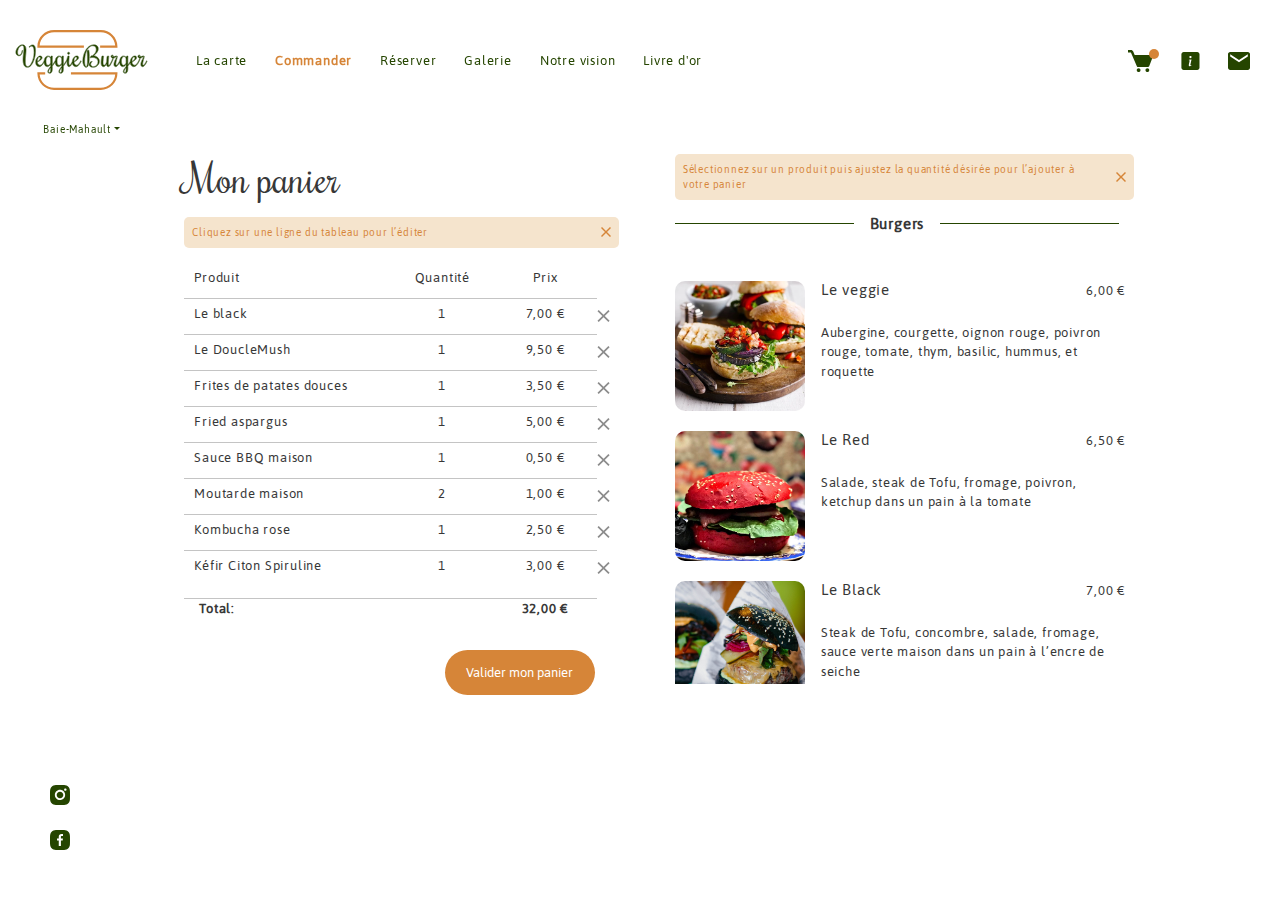
<file: order.html>
<!DOCTYPE html>
<html lang="fr">
    <head>
        <meta charset="utf-8">
        <meta name="viewport" content="width=device-width, initial-scale=1, shrink-to-fit=no">
        <title>Veggie Burger</title>
        <link rel="stylesheet" href="https://stackpath.bootstrapcdn.com/bootstrap/4.5.2/css/bootstrap.min.css" integrity="sha384-JcKb8q3iqJ61gNV9KGb8thSsNjpSL0n8PARn9HuZOnIxN0hoP+VmmDGMN5t9UJ0Z" crossorigin="anonymous">
        <link rel="stylesheet" href="styleVeggieBurger.css">
        <link rel="apple-touch-icon" sizes="180x180" href="./favicon/apple-touch-icon.png">
        <link rel="icon" type="image/png" sizes="32x32" href="./favicon/favicon-32x32.png">
        <link rel="icon" type="image/png" sizes="16x16" href="./favicon/favicon-16x16.png">
        <link rel="manifest" href="./favicon/site.webmanifest">
        <link rel="mask-icon" href="./favicon/safari-pinned-tab.svg" color="#5bbad5">
        <meta name="msapplication-TileColor" content="#da532c">
        <meta name="theme-color" content="#ffffff">        
    </head>
    <body>
        <!------------------------- HEADER --------------------------------->
        <header class="container-fluid">
            <!------- HEADER DESKTOP --------->
            <div class="desktopDisplay">
                <div id="headerContainer" class="d-flex align-items-center">
                    <!-- LOGO AND LOCATION -->
                    <div class="mr-5 d-inline-flex flex-column align-items-center">
                        <div id="logoLocationContainer">
                            <a href="./index.html"><img id="logo" src="./svg/LogoVeggieBurger.svg" alt="logo"></a>
                        </div>
                        <div id="restoID" class="mt-4 d-flex align-items-center dropdown">
                            <div class="dropdown-toggle" id="actualLoc" data-toggle="dropdown" aria-haspopup="true" aria-expanded="false" role="list">Baie-Mahault</div>
                            <div class="dropdown-menu rounded" aria-labelledby="actualLoc">
                                <span class="dropdown-item" onclick="changeLoc(this)">Abymes</span>
                                <span class="dropdown-item" onclick="changeLoc(this)">Baie-Mahault</span>
                                <span class="dropdown-item" onclick="changeLoc(this)">Pointe-à-Pitre</span>
                            </div>
                        </div>
                    </div>
                    <!-- LOGO AND LOCATION END-->
                    <!-- HEADER LINKS -->
                    <div id="headerLinks" style="margin-bottom: 52px;" class="container-fluid d-flex align-items-center justify-content-between pl-0">
                        <!-- MENU LIST -->
                        <div id="menu" class="d-inline-block">
                            <div>
                                <span class="mr-4"><a href="./menu.html#Burger">La carte</a></span>
                                <span class="mr-4"><a href="./order.html" class="selectedPage">Commander</a></span>
                                <span class="mr-4"><a href="./book.html">Réserver</a></span>
                                <span class="mr-4"><a href="./gallery.html">Galerie</a></span>
                                <span class="mr-4"><a href="./about.html">Notre vision</a></span>
                                <span class="mr-4"><a href="">Livre d'or</a></span>
                            </div>
                        </div>
                        <!-- MENU LIST END-->
                        <!-- CART INFO CONTACT --> 
                        <div id="mainAction" class="d-inline-block">
                            <span><img src="./svg/Icon_Pastille.svg" alt="pastille"></span>
                            <span class="ml-4"><a href="./panierfull.html"><img src="./svg/Icon_panier.svg" alt="panier" onmouseover="src='./svg/Icon_panier_hover.svg'" onmouseout="src='./svg/Icon_panier.svg'"></a></span>
                            <span class="ml-4"><a href="./infos.html"><img src="./svg/Icon_info.svg" alt="infos" onmouseover="src='./svg/Icon_info_hover.svg'" onmouseout="src='./svg/Icon_info.svg'"></a></span>
                            <span class="ml-4"><a href="./contact.html"><img src="./svg/Icon_contact.svg" alt="contact" onmouseover="src='./svg/Icon_contact_hover.svg'" onmouseout="src='./svg/Icon_contact.svg'"></a></span>
                        </div>
                        <!-- CART INFO CONTACT END--> 
                    </div> 
                    <!-- HEADER LINKS -->  
                </div>
            </div>
            <!------- HEADER DESKTOP END--------->
            <!------- HEADER MOBILE --------->
            <div class="mobileDisplay">
                <div class="d-flex justify-content-between align-items-center" id="mobileHeader">
                    <div class="d-flex align-items-center" style="height: 100%; cursor: pointer;" onclick="mobileMenuShow()">
                        <img src="./svg/Icon_mobileMenu.svg" alt="mobileMenu" onmouseover="src='./svg/Icon_mobileMenu_hover.svg'" onmouseout="src='./svg/Icon_mobileMenu.svg'">
                    </div>
                    <div id="restoIDm" class="d-flex align-items-center dropdown">
                        <div class="dropdown-toggle d-flex align-items-center" id="actualLocMob" data-toggle="dropdown" aria-haspopup="true" aria-expanded="false" role="list">Baie-Mahault</div>
                        <div class="dropdown-menu rounded" aria-labelledby="actualLocMob">
                            <span class="dropdown-item" onclick="changeLoc(this)">Abymes</span>
                            <span class="dropdown-item" onclick="changeLoc(this)">Baie-Mahault</span>
                            <span class="dropdown-item" onclick="changeLoc(this)">Pointe-à-Pitre</span>
                        </div>
                    </div>
                    <div class="d-flex align-items-center" style="height: 100%; cursor: pointer; width: 40px;">
                        <span><img src="./svg/Icon_Pastille.svg" alt="pastille"></span>
                        <span><a href="./panierfull.html"><img src="./svg/Icon_panier.svg" alt="panier" onmouseover="src='./svg/Icon_panier_hover.svg'" onmouseout="src='./svg/Icon_panier.svg'"></a></span>
                    </div>
                </div>                
            </div>
            <!------- HEADER MOBILE END --------->
        </header>
        <!------- MENU MOBILE --------->
        <div class="mobileMenuBlock" onclick="mobileMenuHide()">
            <div class="mobileMenuContainer">
                <div class="mobileMenuHeader">
                    <h2>Menu</h2>
                </div>
                <div class="mobileMenuList mb-0">
                    <a href="./index.html"><div onclick="mobileMenuHide()">Accueil</div></a>
                    <a href="./index.html#mobileMenu"><div onclick="mobileMenuHide()">La carte</div></a>
                    <a href="./order.html"><div onclick="mobileMenuHide()">Commander</div></a>
                    <a href="./book.html"><div onclick="mobileMenuHide()">Réserver</div></a>
                    <a href="./index.html#mobileAbout"><div onclick="mobileMenuHide()">Notre vision</div></a>
                    <a href="./index.html#mobileGallery"><div onclick="mobileMenuHide()">Galerie</div></a>
                    <a href="./index.html#followUs"><div onclick="mobileMenuHide()">Nous suivre</div></a>
                    <a href="./index.html#contactUs"><div onclick="mobileMenuHide()">Nous contacter</div></a>
                    <a href="./index.html#mobileInfos"><div onclick="mobileMenuHide()">Infos</div></a>
                </div>
                <div class="mobileMenuClose" onclick="mobileMenuHide()">
                    <img src="./svg/closeMenu.svg" alt="closeMenu" onclick="mobileMenuHide()">
                </div>
            </div>
        </div>
        <!------- MENU MOBILE END --------->
        <!--------------------------------- MODAL ADD ITEM --------------------------------->
        <div class="modal fade" id="modalAddToCart" tabindex="-1" role="dialog" aria-labelledby="addToCart" aria-hidden="true">
            <!----------  MODAL REGULAR ------------>
            <div class="modal-dialog modal-dialog-centered" role="document">
              <div class="modal-content">
                <div class="modal-body" style="padding: 30px 20px;">
                    <!-- MODAL HEAD -->
                    <div class="modalHead mb30">
                        Ajustez la quantité souhaitée
                    </div>
                    <!--  MODAL HEAD END -->
                    <!-- SELECTED ITEM -->
                    <div id="selectedItem" class="mb30 menuItem pr-2" data-toggle="modal" data-target="#modalAddToCart">
                        <div class="float-left mr-3 menuImg" style="background-image: url(./images/Burger_1.jpg);"></div>
                        <div class="d-flex justify-content-between mb-3 pt-2">
                            <h4 class="h6">Le veggie</h4> <span>6,00 €</span>
                        </div>
                        <p>Aubergine, courgette, oignon rouge, poivron rouge, tomate, thym, basilic, hummus, et roquette</p>
                    </div>
                    <!-- SELECTED ITEM -->
                    <!-- QUANTITY -->
                    <div id="quantity" class="d-flex justify-content-center mb30 align-items-center">
                        <img src="./svg/minusButton.svg" alt="minus" style="cursor: pointer;" onclick="minus()">
                        <span class="ml15">1</span>
                        <img src="./svg/plusButton.svg" alt="plus" class="ml15" style="cursor: pointer;" onclick="plus()">
                    </div>
                    <!-- QUANTITY END-->
                    <!-- MESSAGE -->
                    <textarea id="w3review" name="w3review" class="inputStyle mb30 col-12" placeholder="Message" style="height: 100px;"></textarea>
                    <!-- MESSAGE END -->
                    <!-- CTAs -->
                    <div class=" d-flex justify-content-center">
                        <button class="secondaryButton" data-dismiss="modal" onclick="waitReset()">Annuler</button>
                        <button class="primaryButton ml30" data-dismiss="modal" onclick="waitReset()">Ajouter au panier</button>
                    </div>
                    <!-- CTAs END -->
                </div>
              </div>
            </div>
          </div>
        <!--------------------------------- MODAL ADD ITEM END--------------------------------->
        <!------------------------- CONTENT --------------------------------->   
        <!------- CONTENT DESKTOP --------->
        <section id="content">
            <!--LEFT BLOCK-->
            <div id="leftSide" class="mr-2">
                <!-- TABLE CONTAINER -->  
                <div class="d-flex flex-column justify-content-between" style="height:100%; width: 100%;">
                    <!--TOP-->
                    <div>
                        <!--HEAD AND INSTRUCTIONS-->
                        <div>
                            <h1 class="mb15">Mon panier</h1>
                            <div id="instructionsPanier" class="instructions mb15">
                                <span>Cliquez sur une ligne du tableau pour l’éditer</span> <div class="d-flex align-items-center" style="margin-left: 10px; cursor: pointer;" onclick="closeRemove(this)"><img src="./svg/closeAlert.svg" alt="closeAlert"></div>
                            </div>
                        </div>
                        <!--HEAD AND INSTRUCTIONS END-->
                        <!--TABLE-->
                        <div style="width: 100%;" id="table">
                            <!--TABLE HEAD-->
                            <div class="d-flex text-center align-items-center" style="width: 100%;">
                                <div style="width: 95%;" class="d-flex">
                                    <p class="col-6 text-left">Produit</p>
                                    <p class="col-3">Quantité</p>
                                    <p class="col-3">Prix</p> 
                                </div>
                                <img src="./svg/removeLine.svg" alt="removeTableLine" style="visibility: hidden;">
                            </div>
                            <!--TABLE HEAD END-->
                            <!--TABLE BODY -->
                            <div id="tableBody" style="height: 300px; overflow: auto; width: 100%;">
                                <!--TABLE ROW -->
                                <div class="d-flex text-center align-items-center" style="width: 100%;">
                                    <div style="width: 95%;" class="d-flex tableRowText">
                                        <p class="col-6 text-left">Le black</p>
                                        <p class="col-3">1</p>
                                        <p class="col-3">7,00 €</p> 
                                    </div>
                                    <img src="./svg/removeLine.svg" alt="removeTableLine">
                                </div>
                                <!--TABLE ROW END-->
                                <!--TABLE ROW -->
                                <div class="d-flex text-center align-items-center" style="width: 100%;">
                                    <div style="width: 95%;" class="d-flex tableRowText">
                                        <p class="col-6 text-left">Le DoucleMush</p>
                                        <p class="col-3">1</p>
                                        <p class="col-3">9,50 €</p> 
                                    </div>
                                    <img src="./svg/removeLine.svg" alt="removeTableLine">
                                </div>
                                <!--TABLE ROW END-->
                                <!--TABLE ROW -->
                                <div class="d-flex text-center align-items-center" style="width: 100%;">
                                    <div style="width: 95%;" class="d-flex tableRowText">
                                        <p class="col-6 text-left">Frites de patates douces</p>
                                        <p class="col-3">1</p>
                                        <p class="col-3">3,50 €</p> 
                                    </div>
                                    <img src="./svg/removeLine.svg" alt="removeTableLine">
                                </div>
                                <!--TABLE ROW END-->
                                <!--TABLE ROW -->
                                <div class="d-flex text-center align-items-center" style="width: 100%;">
                                    <div style="width: 95%;" class="d-flex tableRowText">
                                        <p class="col-6 text-left">Fried aspargus</p>
                                        <p class="col-3">1</p>
                                        <p class="col-3">5,00 €</p> 
                                    </div>
                                    <img src="./svg/removeLine.svg" alt="removeTableLine">
                                </div>
                                <!--TABLE ROW END-->
                                <!--TABLE ROW -->
                                <div class="d-flex text-center align-items-center" style="width: 100%;">
                                    <div style="width: 95%;" class="d-flex tableRowText">
                                        <p class="col-6 text-left">Sauce BBQ maison</p>
                                        <p class="col-3">1</p>
                                        <p class="col-3">0,50 €</p> 
                                    </div>
                                    <img src="./svg/removeLine.svg" alt="removeTableLine">
                                </div>
                                <!--TABLE ROW END-->
                                <!--TABLE ROW -->
                                <div class="d-flex text-center align-items-center" style="width: 100%;">
                                    <div style="width: 95%;" class="d-flex tableRowText">
                                        <p class="col-6 text-left">Moutarde maison</p>
                                        <p class="col-3">2</p>
                                        <p class="col-3">1,00 €</p> 
                                    </div>
                                    <img src="./svg/removeLine.svg" alt="removeTableLine">
                                </div>
                                <!--TABLE ROW END-->
                                <!--TABLE ROW -->
                                <div class="d-flex text-center align-items-center" style="width: 100%;">
                                    <div style="width: 95%;" class="d-flex tableRowText">
                                        <p class="col-6 text-left">Kombucha rose</p>
                                        <p class="col-3">1</p>
                                        <p class="col-3">2,50 €</p> 
                                    </div>
                                    <img src="./svg/removeLine.svg" alt="removeTableLine">
                                </div>
                                <!--TABLE ROW END--> 
                                <!--TABLE ROW -->
                                <div class="d-flex text-center align-items-center" style="width: 100%;">
                                    <div style="width: 95%;" class="d-flex tableRowText">
                                        <p class="col-6 text-left">Kéfir Citon Spiruline</p>
                                        <p class="col-3">1</p>
                                        <p class="col-3">3,00 €</p> 
                                    </div>
                                    <img src="./svg/removeLine.svg" alt="removeTableLine">
                                </div>
                                <!--TABLE ROW END-->                      
                            </div>
                            <!--TABLE BODY END-->
                        </div>
                        <!--TABLE END-->
                    </div>
                    <!--TOP END-->
                    <!--TABLE FOOTER -->
                    <div class="d-flex text-center align-items-center" style="width: 100%;">
                        <div style="width: 95%;" class="d-flex tableRowText">
                            <p class="col-6 text-left"><b>Total:</b></p>
                            <p class="col"></p>
                            <p class="col-3"><b>32,00 €</b></p> 
                        </div>
                        <img src="./svg/removeLine.svg" alt="removeTableLine" style="visibility: hidden;">
                    </div>
                    <!--TABLE FOOTER END-->  
                    <!--CTAs-->
                    <div class="d-flex justify-content-end p-0">
                        <button class="primaryButton mr-4 mt-3 align-self-end" onclick="window.location.href='./recap.html'" >Valider mon panier</button> 
                    </div> 
                    <!-- CTAs END-->                       
                </div>
                <!-- TABLE CONTAINER END-->            
            </div>
            <!--LEFT BLOCK END-->
            <!--RIGHT BLOCK-->
            <div id="rightSide" class="ml-5 d-flex flex-column align-items-center justify-content-center">
                <div id="instructionsMenu" class="instructions mb15">
                    <span>Sélectionnez sur un produit puis ajustez la quantité désirée pour l’ajouter à votre panier</span> <div class="d-flex align-items-center" style="margin-left: 10px; cursor: pointer;" onclick="closeRemove(this)"><img src="./svg/closeAlert.svg" alt="closeAlert"></div>
                </div>
                <!--MENU LIST-->
                <section id="menuList" style="overflow: auto;">
                    <!------------ BURGER LIST ---------->
                    <div id="Burger" class="mb50">
                        <!--LIST HEADER-->
                        <div class="mSectionHeader container-fluid d-flex align-items-center justify-content-between pl-0 mb-5">
                            <div class="col" style="background-color: var(--green); height: 1px;"></div>
                            <h3 class="h6 mx-3 mb-0"><b>Burgers</b></h3>
                            <div class="col" style="background-color: var(--green); height: 1px;"></div>
                        </div>
                        <!--LIST HEADER END-->
                        <!--LIST ITEM-->
                        <div class="mb_adapt menuItem pr-2" data-toggle="modal" data-target="#modalAddToCart" onclick="addToCart(this)">
                            <div class="float-left mr-3 menuImg" style="background-image: url(./images/Burger_1.jpg); background-position: center; background-size: cover; border-radius: 10px;"></div>
                            <div class="d-flex justify-content-between mb-3">
                                <h4 class="h6">Le veggie</h4><span>6,00 €</span>
                            </div>
                            <p class="descProduit">Aubergine, courgette, oignon rouge, poivron rouge, tomate, thym, basilic, hummus, et roquette</p>
                        </div>
                        <!--LIST ITEM END-->
                        <!--LIST ITEM-->
                        <div class="mb_adapt menuItem pr-2" data-toggle="modal" data-target="#modalAddToCart" onclick="addToCart(this)">
                            <div class="float-left mr-3 menuImg" style="background-image: url(./images/Burger_2.jpg); background-position: center; background-size: cover; border-radius: 10px;"></div>
                            <div class="d-flex justify-content-between mb-3">
                                <h4 class="h6">Le Red</h4> <span>6,50 €</span>
                            </div>
                            <p class="descProduit">Salade, steak de Tofu, fromage, poivron, ketchup dans un pain à la tomate</p>
                        </div>
                        <!--LIST ITEM END-->
                        <!--LIST ITEM-->
                        <div class="mb_adapt menuItem pr-2" data-toggle="modal" data-target="#modalAddToCart" onclick="addToCart(this)">
                            <div class="float-left mr-3 menuImg" style="background-image: url(./images/Burger_3.jpg); background-position: center; background-size: cover; border-radius: 10px;"></div>
                            <div class="d-flex justify-content-between mb-3">
                                <h4 class="h6">Le Black</h4> <span>7,00 €</span>
                            </div>
                            <p class="descProduit">Steak de Tofu, concombre, salade, fromage, sauce verte maison dans un pain à l’encre de seiche</p>
                        </div>
                        <!--LIST ITEM END-->
                        <!--LIST ITEM-->
                        <div class="mb_adapt menuItem pr-2" data-toggle="modal" data-target="#modalAddToCart" onclick="addToCart(this)">
                            <div class="float-left mr-3 menuImg" style="background-image: url(./images/Burger_4.jpg); background-position: center; background-size: cover; border-radius: 10px;"></div>
                            <div class="d-flex justify-content-between mb-3">
                                <h4 class="h6">Le TruffledMush</h4> <span>7,50 €</span>
                            </div>
                            <p class="descProduit">Champignons de paris, huile de truffe, échalotte, mayonnaise, parmesan et roquette</p>
                        </div>
                        <!--LIST ITEM END-->
                        <!--LIST ITEM-->
                        <div class="mb_adapt menuItem pr-2" data-toggle="modal" data-target="#modalAddToCart" onclick="addToCart(this)">
                            <div class="float-left mr-3 menuImg" style="background-image: url(./images/Burger_5.jpg); background-position: center; background-size: cover; border-radius: 10px;"></div>
                            <div class="d-flex justify-content-between mb-3">
                                <h4 class="h6">Le Jackfruit</h4> <span>8,00 €</span>
                            </div>
                            <p class="descProduit">Fruit du jacquier, choux rouge, carottes, salade, pomme, sauce BBQ et coriandre</p>
                        </div>
                        <!--LIST ITEM END-->
                        <!--LIST ITEM-->
                        <div class="mb_adapt menuItem pr-2" data-toggle="modal" data-target="#modalAddToCart" onclick="addToCart(this)">
                            <div class="float-left mr-3 menuImg" style="background-image: url(./images/Burger_6.jpg); background-position: center; background-size: cover; border-radius: 10px;"></div>
                            <div class="d-flex justify-content-between mb-3">
                                <h4 class="h6">Le SpicyLents</h4> <span>8,50 €</span>
                            </div>
                            <p class="descProduit">Steak de lentilles, oignons rouge, laitue tomate coriandre pâte de gingembre, pâte d'ail et sauce aigre douce </p>
                        </div>
                        <!--LIST ITEM END-->
                        <!--LIST ITEM-->
                        <div class="mb_adapt menuItem pr-2" data-toggle="modal" data-target="#modalAddToCart" onclick="addToCart(this)">
                            <div class="float-left mr-3 menuImg" style="background-image: url(./images/Burger_7.jpg); background-position: center; background-size: cover; border-radius: 10px;"></div>
                            <div class="d-flex justify-content-between mb-3">
                                <h4 class="h6">Le DoubleMush</h4> <span>9,00 €</span>
                            </div>
                            <p class="descProduit">Champignons double, sauce à l’ail, cornichons, roquette, et tomate séchées</p>
                        </div>
                        <!--LIST ITEM END-->
                        <!--LIST ITEM-->
                        <div class="mb_adapt menuItem pr-2" data-toggle="modal" data-target="#modalAddToCart" onclick="addToCart(this)">
                            <div class="float-left mr-3 menuImg" style="background-image: url(./images/Burger_8.jpg); background-position: center; background-size: cover; border-radius: 10px;"></div>
                            <div class="d-flex justify-content-between mb-3">
                                <h4 class="h6">Le JerkHalloumi</h4> <span>9,50 €</span>
                            </div>
                            <p class="descProduit">Halloumi assaisonné à l’épice jerk grillé mayonnaise roquette poivron rouge, et oignon rouge dans un pain brioché</p>
                        </div>
                        <!--LIST ITEM END-->
                        <!--LIST ITEM-->
                        <div class="mb_adapt menuItem pr-2" data-toggle="modal" data-target="#modalAddToCart" onclick="addToCart(this)">
                            <div class="float-left mr-3 menuImg" style="background-image: url(./images/Burger_9.jpg); background-position: center; background-size: cover; border-radius: 10px;"></div>
                            <div class="d-flex justify-content-between mb-3">
                                <h4 class="h6">Le MushHalloumi</h4> <span>10,00 €</span>
                            </div>
                            <p class="descProduit">Halloumi, champignons avocat harissa mayonnaise oignons rouges et epinards</p>
                        </div>
                        <!--LIST ITEM END-->
                        <!--LIST ITEM-->
                        <div class="mb_adapt menuItem pr-2" data-toggle="modal" data-target="#modalAddToCart" onclick="addToCart(this)">
                            <div class="float-left mr-3 menuImg" style="background-image: url(./images/Burger_10.jpg); background-position: center; background-size: cover; border-radius: 10px;"></div>
                            <div class="d-flex justify-content-between mb-3">
                                <h4 class="h6">Le Green</h4> <span>10,50 €</span>
                            </div>
                            <p class="descProduit">Steak de Tofu, salade, tomates, ketchup, concombre et poivrons dans un pain au basilic</p>
                        </div>
                        <!--LIST ITEM END-->
                    </div>
                    <!------------ BURGER LIST END---------->
                    <!------------ SIDES LIST ---------->
                    <div id="Accompagnements" class="mb50">
                        <!--LIST HEADER-->
                        <div class="mSectionHeader container-fluid d-flex align-items-center justify-content-between pl-0 mb-5">
                            <div class="col" style="background-color: var(--green); height: 1px;"></div>
                            <h3 class="h6 mx-3 mb-0"><b>Accompagnements</b></h3>
                            <div class="col" style="background-color: var(--green); height: 1px;"></div>
                        </div>
                        <!--LIST HEADER END-->
                        <!--LIST ITEM-->
                        <div class="mb_adapt menuItem pr-2" data-toggle="modal" data-target="#modalAddToCart" onclick="addToCart(this)">
                            <div class="float-left mr-3 menuImg" style="background-image: url(./images/Side_1.jpg); background-position: center; background-size: cover; border-radius: 10px;"></div>
                            <div class="d-flex justify-content-between mb-3">
                                <h4 class="h6">Les frites classiques</h4> <span>3,00 €</span>
                            </div>
                            <p class="descProduit">Frites maison salées aux herbes</p>
                        </div>
                        <!--LIST ITEM END-->
                        <!--LIST ITEM-->
                        <div class="mb_adapt menuItem pr-2" data-toggle="modal" data-target="#modalAddToCart" onclick="addToCart(this)">
                            <div class="float-left mr-3 menuImg" style="background-image: url(./images/Side_2.jpg); background-position: center; background-size: cover; border-radius: 10px;"></div>
                            <div class="d-flex justify-content-between mb-3">
                                <h4 class="h6">Les frites de patate douce</h4> <span>3,50 €</span>
                            </div>
                            <p class="descProduit">Frites de patate douce maison salées aux herbes</p>
                        </div>
                        <!--LIST ITEM END-->
                        <!--LIST ITEM-->
                        <div class="mb_adapt menuItem pr-2" data-toggle="modal" data-target="#modalAddToCart" onclick="addToCart(this)">
                            <div class="float-left mr-3 menuImg" style="background-image: url(./images/Side_3.jpg); background-position: center; background-size: cover; border-radius: 10px;"></div>
                            <div class="d-flex justify-content-between mb-3">
                                <h4 class="h6">Les Kale Crisps</h4> <span>4,00 €</span>
                            </div>
                            <p class="descProduit">Chips de choux frisés</p>
                        </div>
                        <!--LIST ITEM END-->
                        <!--LIST ITEM-->
                        <div class="mb_adapt menuItem pr-2" data-toggle="modal" data-target="#modalAddToCart" onclick="addToCart(this)">
                            <div class="float-left mr-3 menuImg" style="background-image: url(./images/Side_4.jpg); background-position: center; background-size: cover; border-radius: 10px;"></div>
                            <div class="d-flex justify-content-between mb-3">
                                <h4 class="h6">Les zucchini crisps</h4> <span>4,00 €</span>
                            </div>
                            <p class="descProduit">Chips de courgettes</p>
                        </div>
                        <!--LIST ITEM END-->
                        <!--LIST ITEM-->
                        <div class="mb_adapt menuItem pr-2" data-toggle="modal" data-target="#modalAddToCart" onclick="addToCart(this)">
                            <div class="float-left mr-3 menuImg" style="background-image: url(./images/Side_5.jpg); background-position: center; background-size: cover; border-radius: 10px;"></div>
                            <div class="d-flex justify-content-between mb-3">
                                <h4 class="h6">Les fried pickles</h4> <span>4,00 €</span>
                            </div>
                            <p class="descProduit">Morceaux de choux au paprika frits</p>
                        </div>
                        <!--LIST ITEM END-->
                        <!--LIST ITEM-->
                        <div class="mb_adapt menuItem pr-2" data-toggle="modal" data-target="#modalAddToCart" onclick="addToCart(this)">
                            <div class="float-left mr-3 menuImg" style="background-image: url(./images/Side_6.jpg); background-position: center; background-size: cover; border-radius: 10px;"></div>
                            <div class="d-flex justify-content-between mb-3">
                                <h4 class="h6">Les fried pickles</h4> <span>4,50 €</span>
                            </div>
                            <p class="descProduit">Cornichons frits</p>
                        </div>
                        <!--LIST ITEM END-->
                        <!--LIST ITEM-->
                        <div class="mb_adapt menuItem pr-2" data-toggle="modal" data-target="#modalAddToCart" onclick="addToCart(this)">
                            <div class="float-left mr-3 menuImg" style="background-image: url(./images/Side_7.jpg); background-position: center; background-size: cover; border-radius: 10px;"></div>
                            <div class="d-flex justify-content-between mb-3">
                                <h4 class="h6">Les beetroot crisps</h4> <span>4,50 €</span>
                            </div>
                            <p class="descProduit">Chips de bétrave</p>
                        </div>
                        <!--LIST ITEM END-->
                        <!--LIST ITEM-->
                        <div class="mb_adapt menuItem pr-2" data-toggle="modal" data-target="#modalAddToCart" onclick="addToCart(this)">
                            <div class="float-left mr-3 menuImg" style="background-image: url(./images/Side_8.jpg); background-position: center; background-size: cover; border-radius: 10px;"></div>
                            <div class="d-flex justify-content-between mb-3">
                                <h4 class="h6">Les fried Aspargus</h4> <span>5,00 €</span>
                            </div>
                            <p class="descProduit">Frites d'asperges</p>
                        </div>
                        <!--LIST ITEM END-->
                    </div>
                    <!------------ SIDES LIST END---------->
                    <!------------ SAUCES LIST ---------->
                    <div id="Sauces" class="mb50">
                        <!--LIST HEADER-->
                        <div class="mSectionHeader container-fluid d-flex align-items-center justify-content-between pl-0 mb-5">
                            <div class="col" style="background-color: var(--green); height: 1px;"></div>
                            <h3 class="h6 mx-3 mb-0"><b>Sauces</b></h3>
                            <div class="col" style="background-color: var(--green); height: 1px;"></div>
                        </div>
                        <!--LIST HEADER END-->
                        <!--LIST ITEM-->
                        <div class="mb_adapt menuItem pr-2" data-toggle="modal" data-target="#modalAddToCart" onclick="addToCart(this)">
                            <div class="float-left mr-3 menuImg" style="background-image: url(./images/Sauce_1.jpg); background-position: center; background-size: cover; border-radius: 10px;"></div>
                            <div class="d-flex justify-content-between mb-3">
                                <h4 class="h6">Le Ketchup maison</h4> <span>0,50 €</span>
                            </div>
                            <p class="descProduit"></p>
                        </div>
                        <!--LIST ITEM END-->
                        <!--LIST ITEM-->
                        <div class="mb_adapt menuItem pr-2" data-toggle="modal" data-target="#modalAddToCart" onclick="addToCart(this)">
                            <div class="float-left mr-3 menuImg" style="background-image: url(./images/Sauce_2.jpg); background-position: center; background-size: cover; border-radius: 10px;"></div>
                            <div class="d-flex justify-content-between mb-3">
                                <h4 class="h6">La mayonnaise maison</h4> <span>0,50 €</span>
                            </div>
                            <p class="descProduit"></p>
                        </div>
                        <!--LIST ITEM END-->
                        <!--LIST ITEM-->
                        <div class="mb_adapt menuItem pr-2" data-toggle="modal" data-target="#modalAddToCart" onclick="addToCart(this)">
                            <div class="float-left mr-3 menuImg" style="background-image: url(./images/Sauce_3.jpg); background-position: center; background-size: cover; border-radius: 10px;"></div>
                            <div class="d-flex justify-content-between mb-3">
                                <h4 class="h6">La sauce BBQ maison</h4> <span>0,50 €</span>
                            </div>
                            <p class="descProduit"></p>
                        </div>
                        <!--LIST ITEM END-->
                        <!--LIST ITEM-->
                        <div class="mb_adapt menuItem pr-2" data-toggle="modal" data-target="#modalAddToCart" onclick="addToCart(this)">
                            <div class="float-left mr-3 menuImg" style="background-image: url(./images/Sauce_4.jpg); background-position: center; background-size: cover; border-radius: 10px;"></div>
                            <div class="d-flex justify-content-between mb-3">
                                <h4 class="h6">La moutarde maison</h4> <span>0,50 €</span>
                            </div>
                            <p class="descProduit"></p>
                        </div>
                        <!--LIST ITEM END-->
                    </div>
                    <!------------ SAUCES LIST END---------->
                    <!------------ BEVERAGES LIST ---------->
                    <div id="Boissons" class="mb50">
                        <!--LIST HEADER-->
                        <div class="mSectionHeader container-fluid d-flex align-items-center justify-content-between pl-0 mb-5">
                            <div class="col" style="background-color: var(--green); height: 1px;"></div>
                            <h3 class="h6 mx-3 mb-0"><b>Boissons</b></h3>
                            <div class="col" style="background-color: var(--green); height: 1px;"></div>
                        </div>
                        <!--LIST HEADER END-->
                        <!--LIST ITEM-->
                        <div class="mb_adapt menuItem pr-2" data-toggle="modal" data-target="#modalAddToCart" onclick="addToCart(this)">
                            <div class="float-left mr-3 menuImg" style="background-image: url(./images/Boisson_1.jpg); background-position: center; background-size: cover; border-radius: 10px;"></div>
                            <div class="d-flex justify-content-between mb-3">
                                <h4 class="h6">Kombucha Original</h4> <span>2,50 €</span>
                            </div>
                            <p class="descProduit">Thé fermenté</p>
                        </div>
                        <!--LIST ITEM END-->
                        <!--LIST ITEM-->
                        <div class="mb_adapt menuItem pr-2" data-toggle="modal" data-target="#modalAddToCart" onclick="addToCart(this)">
                            <div class="float-left mr-3 menuImg" style="background-image: url(./images/Boisson_2.jpg); background-position: center; background-size: cover; border-radius: 10px;"></div>
                            <div class="d-flex justify-content-between mb-3">
                                <h4 class="h6">Kombucha Rose</h4> <span>2,50 €</span>
                            </div>
                            <p class="descProduit">Thé fermenté aux épices chaï et à l’hibiscus</p>
                        </div>
                        <!--LIST ITEM END-->
                        <!--LIST ITEM-->
                        <div class="mb_adapt menuItem pr-2" data-toggle="modal" data-target="#modalAddToCart" onclick="addToCart(this)">
                            <div class="float-left mr-3 menuImg" style="background-image: url(./images/Boisson_3.jpg); background-position: center; background-size: cover; border-radius: 10px;"></div>
                            <div class="d-flex justify-content-between mb-3">
                                <h4 class="h6">Kombucha Orange</h4> <span>2,50 €</span>
                            </div>
                            <p class="descProduit">Thé fermenté au curcuma carottes et citron</p>
                        </div>
                        <!--LIST ITEM END-->
                        <!--LIST ITEM-->
                        <div class="mb_adapt menuItem pr-2" data-toggle="modal" data-target="#modalAddToCart" onclick="addToCart(this)">
                            <div class="float-left mr-3 menuImg" style="background-image: url(./images/Boisson_4.jpg); background-position: center; background-size: cover; border-radius: 10px;"></div>
                            <div class="d-flex justify-content-between mb-3">
                                <h4 class="h6">Kombucha Jaune</h4> <span>2,50 €</span>
                            </div>
                            <p class="descProduit">Thé fermenté au citron et au gingembre</p>
                        </div>
                        <!--LIST ITEM END-->
                        <!--LIST ITEM-->
                        <div class="mb_adapt menuItem pr-2" data-toggle="modal" data-target="#modalAddToCart" onclick="addToCart(this)">
                            <div class="float-left mr-3 menuImg" style="background-image: url(./images/Boisson_5.jpg); background-position: center; background-size: cover; border-radius: 10px;"></div>
                            <div class="d-flex justify-content-between mb-3">
                                <h4 class="h6">Kéfir Citron Spiruline</h4> <span>3,00 €</span>
                            </div>
                            <p class="descProduit">Boisson fermentée pétillante au citron et à la spiruline</p>
                        </div>
                        <!--LIST ITEM END-->
                        <!--LIST ITEM-->
                        <div class="mb_adapt menuItem pr-2" data-toggle="modal" data-target="#modalAddToCart" onclick="addToCart(this)">
                            <div class="float-left mr-3 menuImg" style="background-image: url(./images/Boisson_6.jpg); background-position: center; background-size: cover; border-radius: 10px;"></div>
                            <div class="d-flex justify-content-between mb-3">
                                <h4 class="h6">Kéfir Coco Citron</h4> <span>3,00 €</span>
                            </div>
                            <p class="descProduit">Boisson fermentée pétillante au coco et au citron</p>
                        </div>
                        <!--LIST ITEM END-->
                        <!--LIST ITEM-->
                        <div class="mb_adapt menuItem pr-2" data-toggle="modal" data-target="#modalAddToCart" onclick="addToCart(this)">
                            <div class="float-left mr-3 menuImg" style="background-image: url(./images/Boisson_7.jpg); background-position: center; background-size: cover; border-radius: 10px;"></div>
                            <div class="d-flex justify-content-between mb-3">
                                <h4 class="h6">Kéfir Hibiscus Citron</h4> <span>3,00 €</span>
                            </div>
                            <p class="descProduit">Boisson fermentée pétillante au citron et à l’hibiscus</p>
                        </div>
                        <!--LIST ITEM END-->
                        <!--LIST ITEM-->
                        <div class="mb_adapt menuItem pr-2" data-toggle="modal" data-target="#modalAddToCart" onclick="addToCart(this)">
                            <div class="float-left mr-3 menuImg" style="background-image: url(./images/Boisson_8.jpg); background-position: center; background-size: cover; border-radius: 10px;"></div>
                            <div class="d-flex justify-content-between mb-3">
                                <h4 class="h6">Kéfir Pomme Menthe</h4> <span>3,00 €</span>
                            </div>
                            <p class="descProduit">Boisson fermentée pétillante à la pomme et à la menthe</p>
                        </div>
                        <!--LIST ITEM END-->
                    </div>
                    <!------------ BEVERAGES LIST END---------->
                    <!------------ DESERTS LIST ---------->
                    <div id="Desserts">
                        <!--LIST HEADER-->
                        <div class="mSectionHeader container-fluid d-flex align-items-center justify-content-between pl-0 mb-5">
                            <div class="col" style="background-color: var(--green); height: 1px;"></div>
                            <h3 class="h6 mx-3 mb-0"><b>Desserts</b></h3>
                            <div class="col" style="background-color: var(--green); height: 1px;"></div>
                        </div>
                        <!--LIST HEADER END-->
                        <!--LIST ITEM-->
                        <div class="mb_adapt menuItem pr-2" data-toggle="modal" data-target="#modalAddToCart" onclick="addToCart(this)">
                            <div class="float-left mr-3 menuImg" style="background-image: url(./images/Dessert_1.jpg); background-position: center; background-size: cover; border-radius: 10px;"></div>
                            <div class="d-flex justify-content-between mb-3">
                                <h4 class="h6">Pudding graines de chia</h4> <span>5,00 €</span>
                            </div>
                            <p class="descProduit">Pudding hyper protéiné aux framboises et graines de chia</p>
                        </div>
                        <!--LIST ITEM END-->
                        <!--LIST ITEM-->
                        <div class="mb_adapt menuItem pr-2" data-toggle="modal" data-target="#modalAddToCart" onclick="addToCart(this)">
                            <div class="float-left mr-3 menuImg" style="background-image: url(./images/Dessert_2.jpg); background-position: center; background-size: cover; border-radius: 10px;"></div>
                            <div class="d-flex justify-content-between mb-3">
                                <h4 class="h6">Crème végétale vanille</h4> <span>6,00 €</span>
                            </div>
                            <p class="descProduit">Crème végétal au sirop d’agave, avec de la noix de coco rapée et de l’extrait de vanille</p>
                        </div>
                        <!--LIST ITEM END-->
                        <!--LIST ITEM-->
                        <div class="mb_adapt menuItem pr-2" data-toggle="modal" data-target="#modalAddToCart" onclick="addToCart(this)">
                            <div class="float-left mr-3 menuImg" style="background-image: url(./images/Dessert_3.jpg); background-position: center; background-size: cover; border-radius: 10px;"></div>
                            <div class="d-flex justify-content-between mb-3">
                                <h4 class="h6">Gâteau végétal au citron</h4> <span>7,00 €</span>
                            </div>
                            <p class="descProduit">Gâteau au citron lait de soja et margarine végétale</p>
                        </div>
                        <!--LIST ITEM END-->
                        <!--LIST ITEM-->
                        <div class="mb_adapt menuItem pr-2" data-toggle="modal" data-target="#modalAddToCart" onclick="addToCart(this)">
                            <div class="float-left mr-3 menuImg" style="background-image: url(./images/Dessert_4.jpg); background-position: center; background-size: cover; border-radius: 10px;"></div>
                            <div class="d-flex justify-content-between mb-3">
                                <h4 class="h6">Panacotta Maracudja</h4> <span>8,00 €</span>
                            </div>
                            <p class="descProduit">Panacotta végétale au fruit de la passion, crème de soja nature, agar-agar et sans gelatine </p>
                        </div>
                        <!--LIST ITEM END-->
                    </div>
                    <!------------ DESERTS LIST END---------->           
                </section>
            </div>
            <!--RIGHT BLOCK END-->
        </section>
        <!------- CONTENT DESKTOP END --------->
        <!------- CONTENT MOBILE --------->
        <section id="mobileContent">
            <div class="bgMobileSection" style="background-image: url(./images/Illu_booking.jpg);">
                <div class="bgMask">
                    <h2 class="text-center">Commander</h2>
                </div>
            </div>
            <div class="mobileSectionContent" style="margin-bottom: 0;">
                <div id="instructionsMenuMob" class="instructions mb50" style="height: 40px; display: flex; align-items: center;">
                    <div class="d-flex align-items-center">Cliquez sur produit puis ajustez la quantité désirée pour l’ajouter à votre panier</div> <div class="d-flex align-items-center" style="margin-left: 10px; cursor: pointer;" onclick="closeRemove(this)"><img src="./svg/closeAlert.svg" alt="closeAlert"></div>
                </div>
                <!------------ BURGER LIST ---------->
                <div id="BurgerMobile" class="mb50">
                    <!--LIST HEADER-->
                    <h3 class="mb30"><b><u>Burgers</u></b></h3>
                    <!--LIST HEADER END-->
                    <!--LIST ITEM-->
                    <div class="mb_adapt menuItem clickable pr-2" data-toggle="modal" data-target="#modalAddToCart" onclick="addToCart(this)">
                        <div class="float-left mr-3 menuImg" style="background-image: url(./images/Burger_1.jpg); background-position: center; background-size: cover; border-radius: 10px;"></div>
                        <div class="d-flex justify-content-between mb-3">
                            <h4 class="h6">Le veggie</h4><span>6,00 €</span>
                        </div>
                        <p class="descProduit">Aubergine, courgette, oignon rouge, poivron rouge, tomate, thym, basilic, hummus, et roquette</p>
                    </div>
                    <!--LIST ITEM END-->
                    <!--LIST ITEM-->
                    <div class="mb_adapt menuItem clickable pr-2" data-toggle="modal" data-target="#modalAddToCart" onclick="addToCart(this)">
                        <div class="float-left mr-3 menuImg" style="background-image: url(./images/Burger_2.jpg); background-position: center; background-size: cover; border-radius: 10px;"></div>
                        <div class="d-flex justify-content-between mb-3">
                            <h4 class="h6">Le Red</h4> <span>6,50 €</span>
                        </div>
                        <p class="descProduit">Salade, steak de Tofu, fromage, poivron, ketchup dans un pain à la tomate</p>
                    </div>
                    <!--LIST ITEM END-->
                    <!--LIST ITEM-->
                    <div class="mb_adapt menuItem clickable pr-2" data-toggle="modal" data-target="#modalAddToCart" onclick="addToCart(this)">
                        <div class="float-left mr-3 menuImg" style="background-image: url(./images/Burger_3.jpg); background-position: center; background-size: cover; border-radius: 10px;"></div>
                        <div class="d-flex justify-content-between mb-3">
                            <h4 class="h6">Le Black</h4> <span>7,00 €</span>
                        </div>
                        <p class="descProduit">Steak de Tofu, concombre, salade, fromage, sauce verte maison dans un pain à l’encre de seiche</p>
                    </div>
                    <!--LIST ITEM END-->
                    <!--LIST ITEM-->
                    <div class="mb_adapt menuItem clickable pr-2" data-toggle="modal" data-target="#modalAddToCart" onclick="addToCart(this)">
                        <div class="float-left mr-3 menuImg" style="background-image: url(./images/Burger_4.jpg); background-position: center; background-size: cover; border-radius: 10px;"></div>
                        <div class="d-flex justify-content-between mb-3">
                            <h4 class="h6">Le TruffledMush</h4> <span>7,50 €</span>
                        </div>
                        <p class="descProduit">Champignons de paris, huile de truffe, échalotte, mayonnaise, parmesan et roquette</p>
                    </div>
                    <!--LIST ITEM END-->
                    <!--LIST ITEM-->
                    <div class="mb_adapt menuItem clickable pr-2" data-toggle="modal" data-target="#modalAddToCart" onclick="addToCart(this)">
                        <div class="float-left mr-3 menuImg" style="background-image: url(./images/Burger_5.jpg); background-position: center; background-size: cover; border-radius: 10px;"></div>
                        <div class="d-flex justify-content-between mb-3">
                            <h4 class="h6">Le Jackfruit</h4> <span>8,00 €</span>
                        </div>
                        <p class="descProduit">Fruit du jacquier, choux rouge, carottes, salade, pomme, sauce BBQ et coriandre</p>
                    </div>
                    <!--LIST ITEM END-->
                    <!--LIST ITEM-->
                    <div class="mb_adapt menuItem clickable pr-2" data-toggle="modal" data-target="#modalAddToCart" onclick="addToCart(this)">
                        <div class="float-left mr-3 menuImg" style="background-image: url(./images/Burger_6.jpg); background-position: center; background-size: cover; border-radius: 10px;"></div>
                        <div class="d-flex justify-content-between mb-3">
                            <h4 class="h6">Le SpicyLents</h4> <span>8,50 €</span>
                        </div>
                        <p class="descProduit">Steak de lentilles, oignons rouge, laitue tomate coriandre pâte de gingembre, pâte d'ail et sauce aigre douce </p>
                    </div>
                    <!--LIST ITEM END-->
                    <!--LIST ITEM-->
                    <div class="mb_adapt menuItem clickable pr-2" data-toggle="modal" data-target="#modalAddToCart" onclick="addToCart(this)">
                        <div class="float-left mr-3 menuImg" style="background-image: url(./images/Burger_7.jpg); background-position: center; background-size: cover; border-radius: 10px;"></div>
                        <div class="d-flex justify-content-between mb-3">
                            <h4 class="h6">Le DoubleMush</h4> <span>9,00 €</span>
                        </div>
                        <p class="descProduit">Champignons double, sauce à l’ail, cornichons, roquette, et tomate séchées</p>
                    </div>
                    <!--LIST ITEM END-->
                    <!--LIST ITEM-->
                    <div class="mb_adapt menuItem clickable pr-2" data-toggle="modal" data-target="#modalAddToCart" onclick="addToCart(this)">
                        <div class="float-left mr-3 menuImg" style="background-image: url(./images/Burger_8.jpg); background-position: center; background-size: cover; border-radius: 10px;"></div>
                        <div class="d-flex justify-content-between mb-3">
                            <h4 class="h6">Le JerkHalloumi</h4> <span>9,50 €</span>
                        </div>
                        <p class="descProduit">Halloumi assaisonné à l’épice jerk grillé mayonnaise roquette poivron rouge, et oignon rouge dans un pain brioché</p>
                    </div>
                    <!--LIST ITEM END-->
                    <!--LIST ITEM-->
                    <div class="mb_adapt menuItem clickable pr-2" data-toggle="modal" data-target="#modalAddToCart" onclick="addToCart(this)">
                        <div class="float-left mr-3 menuImg" style="background-image: url(./images/Burger_9.jpg); background-position: center; background-size: cover; border-radius: 10px;"></div>
                        <div class="d-flex justify-content-between mb-3">
                            <h4 class="h6">Le MushHalloumi</h4> <span>10,00 €</span>
                        </div>
                        <p class="descProduit">Halloumi, champignons avocat harissa mayonnaise oignons rouges et epinards</p>
                    </div>
                    <!--LIST ITEM END-->
                    <!--LIST ITEM-->
                    <div class="mb_adapt menuItem clickable pr-2" data-toggle="modal" data-target="#modalAddToCart" onclick="addToCart(this)">
                        <div class="float-left mr-3 menuImg" style="background-image: url(./images/Burger_10.jpg); background-position: center; background-size: cover; border-radius: 10px;"></div>
                        <div class="d-flex justify-content-between mb-3">
                            <h4 class="h6">Le Green</h4> <span>10,50 €</span>
                        </div>
                        <p class="descProduit">Steak de Tofu, salade, tomates, ketchup, concombre et poivrons dans un pain au basilic</p>
                    </div>
                    <!--LIST ITEM END-->
                </div>
                <!------------ BURGER LIST END---------->
                <!------------ SIDES LIST ---------->
                <div id="AccompagnementsMobile" class="mb50">
                    <!--LIST HEADER-->
                    <h3 class="mb30"><b><u>Accompagnements</u></b></h3>
                    <!--LIST HEADER END-->
                    <!--LIST ITEM-->
                    <div class="mb_adapt menuItem clickable pr-2" data-toggle="modal" data-target="#modalAddToCart" onclick="addToCart(this)">
                        <div class="float-left mr-3 menuImg" style="background-image: url(./images/Side_1.jpg); background-position: center; background-size: cover; border-radius: 10px;"></div>
                        <div class="d-flex justify-content-between mb-3">
                            <h4 class="h6">Les frites classiques</h4> <span>3,00 €</span>
                        </div>
                        <p class="descProduit">Frites maison salées aux herbes</p>
                    </div>
                    <!--LIST ITEM END-->
                    <!--LIST ITEM-->
                    <div class="mb_adapt menuItem clickable pr-2" data-toggle="modal" data-target="#modalAddToCart" onclick="addToCart(this)">
                        <div class="float-left mr-3 menuImg" style="background-image: url(./images/Side_2.jpg); background-position: center; background-size: cover; border-radius: 10px;"></div>
                        <div class="d-flex justify-content-between mb-3">
                            <h4 class="h6">Les frites de patate douce</h4> <span>3,50 €</span>
                        </div>
                        <p class="descProduit">Frites de patate douce maison salées aux herbes</p>
                    </div>
                    <!--LIST ITEM END-->
                    <!--LIST ITEM-->
                    <div class="mb_adapt menuItem clickable pr-2" data-toggle="modal" data-target="#modalAddToCart" onclick="addToCart(this)">
                        <div class="float-left mr-3 menuImg" style="background-image: url(./images/Side_3.jpg); background-position: center; background-size: cover; border-radius: 10px;"></div>
                        <div class="d-flex justify-content-between mb-3">
                            <h4 class="h6">Les Kale Crisps</h4> <span>4,00 €</span>
                        </div>
                        <p class="descProduit">Chips de choux frisés</p>
                    </div>
                    <!--LIST ITEM END-->
                    <!--LIST ITEM-->
                    <div class="mb_adapt menuItem clickable pr-2" data-toggle="modal" data-target="#modalAddToCart" onclick="addToCart(this)">
                        <div class="float-left mr-3 menuImg" style="background-image: url(./images/Side_4.jpg); background-position: center; background-size: cover; border-radius: 10px;"></div>
                        <div class="d-flex justify-content-between mb-3">
                            <h4 class="h6">Les zucchini crisps</h4> <span>4,00 €</span>
                        </div>
                        <p class="descProduit">Chips de courgettes</p>
                    </div>
                    <!--LIST ITEM END-->
                    <!--LIST ITEM-->
                    <div class="mb_adapt menuItem clickable pr-2" data-toggle="modal" data-target="#modalAddToCart" onclick="addToCart(this)">
                        <div class="float-left mr-3 menuImg" style="background-image: url(./images/Side_5.jpg); background-position: center; background-size: cover; border-radius: 10px;"></div>
                        <div class="d-flex justify-content-between mb-3">
                            <h4 class="h6">Les fried pickles</h4> <span>4,00 €</span>
                        </div>
                        <p class="descProduit">Morceaux de choux au paprika frits</p>
                    </div>
                    <!--LIST ITEM END-->
                    <!--LIST ITEM-->
                    <div class="mb_adapt menuItem clickable pr-2" data-toggle="modal" data-target="#modalAddToCart" onclick="addToCart(this)">
                        <div class="float-left mr-3 menuImg" style="background-image: url(./images/Side_6.jpg); background-position: center; background-size: cover; border-radius: 10px;"></div>
                        <div class="d-flex justify-content-between mb-3">
                            <h4 class="h6">Les fried pickles</h4> <span>4,50 €</span>
                        </div>
                        <p class="descProduit">Cornichons frits</p>
                    </div>
                    <!--LIST ITEM END-->
                    <!--LIST ITEM-->
                    <div class="mb_adapt menuItem clickable pr-2" data-toggle="modal" data-target="#modalAddToCart" onclick="addToCart(this)">
                        <div class="float-left mr-3 menuImg" style="background-image: url(./images/Side_7.jpg); background-position: center; background-size: cover; border-radius: 10px;"></div>
                        <div class="d-flex justify-content-between mb-3">
                            <h4 class="h6">Les beetroot crisps</h4> <span>4,50 €</span>
                        </div>
                        <p class="descProduit">Chips de bétrave</p>
                    </div>
                    <!--LIST ITEM END-->
                    <!--LIST ITEM-->
                    <div class="mb_adapt menuItem clickable pr-2" data-toggle="modal" data-target="#modalAddToCart" onclick="addToCart(this)">
                        <div class="float-left mr-3 menuImg" style="background-image: url(./images/Side_8.jpg); background-position: center; background-size: cover; border-radius: 10px;"></div>
                        <div class="d-flex justify-content-between mb-3">
                            <h4 class="h6">Les fried Aspargus</h4> <span>5,00 €</span>
                        </div>
                        <p class="descProduit">Frites d'asperges</p>
                    </div>
                    <!--LIST ITEM END-->
                </div>
                <!------------ SIDES LIST END---------->
                <!------------ SAUCES LIST ---------->
                <div id="Sauces" class="mb50">
                    <!--LIST HEADER-->
                    <h3 class="mb30"><b><u>Sauces</u></b></h3>
                    <!--LIST HEADER END-->
                    <!--LIST ITEM-->
                    <div class="mb_adapt menuItem clickable pr-2" data-toggle="modal" data-target="#modalAddToCart" onclick="addToCart(this)">
                        <div class="float-left mr-3 menuImg" style="background-image: url(./images/Sauce_1.jpg); background-position: center; background-size: cover; border-radius: 10px;"></div>
                        <div class="d-flex justify-content-between mb-3">
                            <h4 class="h6">Le Ketchup maison</h4> <span>0,50 €</span>
                        </div>
                        <p class="descProduit"></p>
                    </div>
                    <!--LIST ITEM END-->
                    <!--LIST ITEM-->
                    <div class="mb_adapt menuItem clickable pr-2" data-toggle="modal" data-target="#modalAddToCart" onclick="addToCart(this)">
                        <div class="float-left mr-3 menuImg" style="background-image: url(./images/Sauce_2.jpg); background-position: center; background-size: cover; border-radius: 10px;"></div>
                        <div class="d-flex justify-content-between mb-3">
                            <h4 class="h6">La mayonnaise maison</h4> <span>0,50 €</span>
                        </div>
                        <p class="descProduit"></p>
                    </div>
                    <!--LIST ITEM END-->
                    <!--LIST ITEM-->
                    <div class="mb_adapt menuItem clickable pr-2" data-toggle="modal" data-target="#modalAddToCart" onclick="addToCart(this)">
                        <div class="float-left mr-3 menuImg" style="background-image: url(./images/Sauce_3.jpg); background-position: center; background-size: cover; border-radius: 10px;"></div>
                        <div class="d-flex justify-content-between mb-3">
                            <h4 class="h6">La sauce BBQ maison</h4> <span>0,50 €</span>
                        </div>
                        <p class="descProduit"></p>
                    </div>
                    <!--LIST ITEM END-->
                    <!--LIST ITEM-->
                    <div class="mb_adapt menuItem clickable pr-2" data-toggle="modal" data-target="#modalAddToCart" onclick="addToCart(this)">
                        <div class="float-left mr-3 menuImg" style="background-image: url(./images/Sauce_4.jpg); background-position: center; background-size: cover; border-radius: 10px;"></div>
                        <div class="d-flex justify-content-between mb-3">
                            <h4 class="h6">La moutarde maison</h4> <span>0,50 €</span>
                        </div>
                        <p class="descProduit"></p>
                    </div>
                    <!--LIST ITEM END-->
                </div>
                <!------------ SAUCES LIST END---------->
                <!------------ BEVERAGES LIST ---------->
                <div id="Boissons" class="mb50">
                    <!--LIST HEADER-->
                    <h3 class="mb30"><b><u>Boissons</u></b></h3>
                    <!--LIST HEADER END-->
                    <!--LIST ITEM-->
                    <div class="mb_adapt menuItem clickable pr-2" data-toggle="modal" data-target="#modalAddToCart" onclick="addToCart(this)">
                        <div class="float-left mr-3 menuImg" style="background-image: url(./images/Boisson_1.jpg); background-position: center; background-size: cover; border-radius: 10px;"></div>
                        <div class="d-flex justify-content-between mb-3">
                            <h4 class="h6">Kombucha Original</h4> <span>2,50 €</span>
                        </div>
                        <p class="descProduit">Thé fermenté</p>
                    </div>
                    <!--LIST ITEM END-->
                    <!--LIST ITEM-->
                    <div class="mb_adapt menuItem clickable pr-2" data-toggle="modal" data-target="#modalAddToCart" onclick="addToCart(this)">
                        <div class="float-left mr-3 menuImg" style="background-image: url(./images/Boisson_2.jpg); background-position: center; background-size: cover; border-radius: 10px;"></div>
                        <div class="d-flex justify-content-between mb-3">
                            <h4 class="h6">Kombucha Rose</h4> <span>2,50 €</span>
                        </div>
                        <p class="descProduit">Thé fermenté aux épices chaï et à l’hibiscus</p>
                    </div>
                    <!--LIST ITEM END-->
                    <!--LIST ITEM-->
                    <div class="mb_adapt menuItem clickable pr-2" data-toggle="modal" data-target="#modalAddToCart" onclick="addToCart(this)">
                        <div class="float-left mr-3 menuImg" style="background-image: url(./images/Boisson_3.jpg); background-position: center; background-size: cover; border-radius: 10px;"></div>
                        <div class="d-flex justify-content-between mb-3">
                            <h4 class="h6">Kombucha Orange</h4> <span>2,50 €</span>
                        </div>
                        <p class="descProduit">Thé fermenté au curcuma carottes et citron</p>
                    </div>
                    <!--LIST ITEM END-->
                    <!--LIST ITEM-->
                    <div class="mb_adapt menuItem clickable pr-2" data-toggle="modal" data-target="#modalAddToCart" onclick="addToCart(this)">
                        <div class="float-left mr-3 menuImg" style="background-image: url(./images/Boisson_4.jpg); background-position: center; background-size: cover; border-radius: 10px;"></div>
                        <div class="d-flex justify-content-between mb-3">
                            <h4 class="h6">Kombucha Jaune</h4> <span>2,50 €</span>
                        </div>
                        <p class="descProduit">Thé fermenté au citron et au gingembre</p>
                    </div>
                    <!--LIST ITEM END-->
                    <!--LIST ITEM-->
                    <div class="mb_adapt menuItem clickable pr-2" data-toggle="modal" data-target="#modalAddToCart" onclick="addToCart(this)">
                        <div class="float-left mr-3 menuImg" style="background-image: url(./images/Boisson_5.jpg); background-position: center; background-size: cover; border-radius: 10px;"></div>
                        <div class="d-flex justify-content-between mb-3">
                            <h4 class="h6">Kéfir Citron Spiruline</h4> <span>3,00 €</span>
                        </div>
                        <p class="descProduit">Boisson fermentée pétillante au citron et à la spiruline</p>
                    </div>
                    <!--LIST ITEM END-->
                    <!--LIST ITEM-->
                    <div class="mb_adapt menuItem clickable pr-2" data-toggle="modal" data-target="#modalAddToCart" onclick="addToCart(this)">
                        <div class="float-left mr-3 menuImg" style="background-image: url(./images/Boisson_6.jpg); background-position: center; background-size: cover; border-radius: 10px;"></div>
                        <div class="d-flex justify-content-between mb-3">
                            <h4 class="h6">Kéfir Coco Citron</h4> <span>3,00 €</span>
                        </div>
                        <p class="descProduit">Boisson fermentée pétillante au coco et au citron</p>
                    </div>
                    <!--LIST ITEM END-->
                    <!--LIST ITEM-->
                    <div class="mb_adapt menuItem clickable pr-2" data-toggle="modal" data-target="#modalAddToCart" onclick="addToCart(this)">
                        <div class="float-left mr-3 menuImg" style="background-image: url(./images/Boisson_7.jpg); background-position: center; background-size: cover; border-radius: 10px;"></div>
                        <div class="d-flex justify-content-between mb-3">
                            <h4 class="h6">Kéfir Hibiscus Citron</h4> <span>3,00 €</span>
                        </div>
                        <p class="descProduit">Boisson fermentée pétillante au citron et à l’hibiscus</p>
                    </div>
                    <!--LIST ITEM END-->
                    <!--LIST ITEM-->
                    <div class="mb_adapt menuItem clickable pr-2" data-toggle="modal" data-target="#modalAddToCart" onclick="addToCart(this)">
                        <div class="float-left mr-3 menuImg" style="background-image: url(./images/Boisson_8.jpg); background-position: center; background-size: cover; border-radius: 10px;"></div>
                        <div class="d-flex justify-content-between mb-3">
                            <h4 class="h6">Kéfir Pomme Menthe</h4> <span>3,00 €</span>
                        </div>
                        <p class="descProduit">Boisson fermentée pétillante à la pomme et à la menthe</p>
                    </div>
                    <!--LIST ITEM END-->
                </div>
                <!------------ BEVERAGES LIST END---------->
                <!------------ DESERTS LIST ---------->
                <div id="Desserts" class="mb50">
                    <!--LIST HEADER-->
                    <h3 class="mb30"><b><u>Desserts</u></b></h3>
                    <!--LIST HEADER END-->
                    <!--LIST ITEM-->
                    <div class="mb_adapt menuItem clickable pr-2" data-toggle="modal" data-target="#modalAddToCart" onclick="addToCart(this)">
                        <div class="float-left mr-3 menuImg" style="background-image: url(./images/Dessert_1.jpg); background-position: center; background-size: cover; border-radius: 10px;"></div>
                        <div class="d-flex justify-content-between mb-3">
                            <h4 class="h6">Pudding graines de chia</h4> <span>5,00 €</span>
                        </div>
                        <p class="descProduit">Pudding hyper protéiné aux framboises et graines de chia</p>
                    </div>
                    <!--LIST ITEM END-->
                    <!--LIST ITEM-->
                    <div class="mb_adapt menuItem clickable pr-2" data-toggle="modal" data-target="#modalAddToCart" onclick="addToCart(this)">
                        <div class="float-left mr-3 menuImg" style="background-image: url(./images/Dessert_2.jpg); background-position: center; background-size: cover; border-radius: 10px;"></div>
                        <div class="d-flex justify-content-between mb-3">
                            <h4 class="h6">Crème végétale vanille</h4> <span>6,00 €</span>
                        </div>
                        <p class="descProduit">Crème végétal au sirop d’agave, avec de la noix de coco rapée et de l’extrait de vanille</p>
                    </div>
                    <!--LIST ITEM END-->
                    <!--LIST ITEM-->
                    <div class="mb_adapt menuItem clickable pr-2" data-toggle="modal" data-target="#modalAddToCart" onclick="addToCart(this)">
                        <div class="float-left mr-3 menuImg" style="background-image: url(./images/Dessert_3.jpg); background-position: center; background-size: cover; border-radius: 10px;"></div>
                        <div class="d-flex justify-content-between mb-3">
                            <h4 class="h6">Gâteau végétal au citron</h4> <span>7,00 €</span>
                        </div>
                        <p class="descProduit">Gâteau au citron lait de soja et margarine végétale</p>
                    </div>
                    <!--LIST ITEM END-->
                    <!--LIST ITEM-->
                    <div class="mb_adapt menuItem clickable pr-2" data-toggle="modal" data-target="#modalAddToCart" onclick="addToCart(this)">
                        <div class="float-left mr-3 menuImg" style="background-image: url(./images/Dessert_4.jpg); background-position: center; background-size: cover; border-radius: 10px;"></div>
                        <div class="d-flex justify-content-between mb-3">
                            <h4 class="h6">Panacotta Maracudja</h4> <span>8,00 €</span>
                        </div>
                        <p class="descProduit">Panacotta végétale au fruit de la passion, crème de soja nature, agar-agar et sans gelatine </p>
                    </div>
                    <!--LIST ITEM END-->
                </div>
                <!------------ DESERTS LIST END---------->
            </div>
        </section>
        <!------- CONTENT MOBILE END --------->
        <!------------------------- FOOTER ---------------------------------> 
        <footer>
            <div id="socialNetwork" class="d-flex flex-column-reverse">
                <span class="mt-4"><a href=""><img src="./svg/Icon_facebook.svg" alt="Facebook" onmouseover="src='./svg/Icon_facebook_hover.svg'" onmouseout="src='./svg/Icon_facebook.svg'"></a></span>
                <span><a href=""><img src="./svg/Icon_instagram.svg" alt="Instagram" onmouseover="src='./svg/Icon_instagram_hover.svg'" onmouseout="src='./svg/Icon_instagram.svg'"></a></span>
            </div>
        </footer>
        <script src="./functions.js"></script>
        <script src="https://code.jquery.com/jquery-3.5.1.slim.min.js" integrity="sha384-DfXdz2htPH0lsSSs5nCTpuj/zy4C+OGpamoFVy38MVBnE+IbbVYUew+OrCXaRkfj" crossorigin="anonymous"></script>
        <script src="https://cdn.jsdelivr.net/npm/popper.js@1.16.1/dist/umd/popper.min.js" integrity="sha384-9/reFTGAW83EW2RDu2S0VKaIzap3H66lZH81PoYlFhbGU+6BZp6G7niu735Sk7lN" crossorigin="anonymous"></script>
        <script src="https://stackpath.bootstrapcdn.com/bootstrap/4.5.2/js/bootstrap.min.js" integrity="sha384-B4gt1jrGC7Jh4AgTPSdUtOBvfO8shuf57BaghqFfPlYxofvL8/KUEfYiJOMMV+rV" crossorigin="anonymous"></script>
    </body>
</html>
</file>
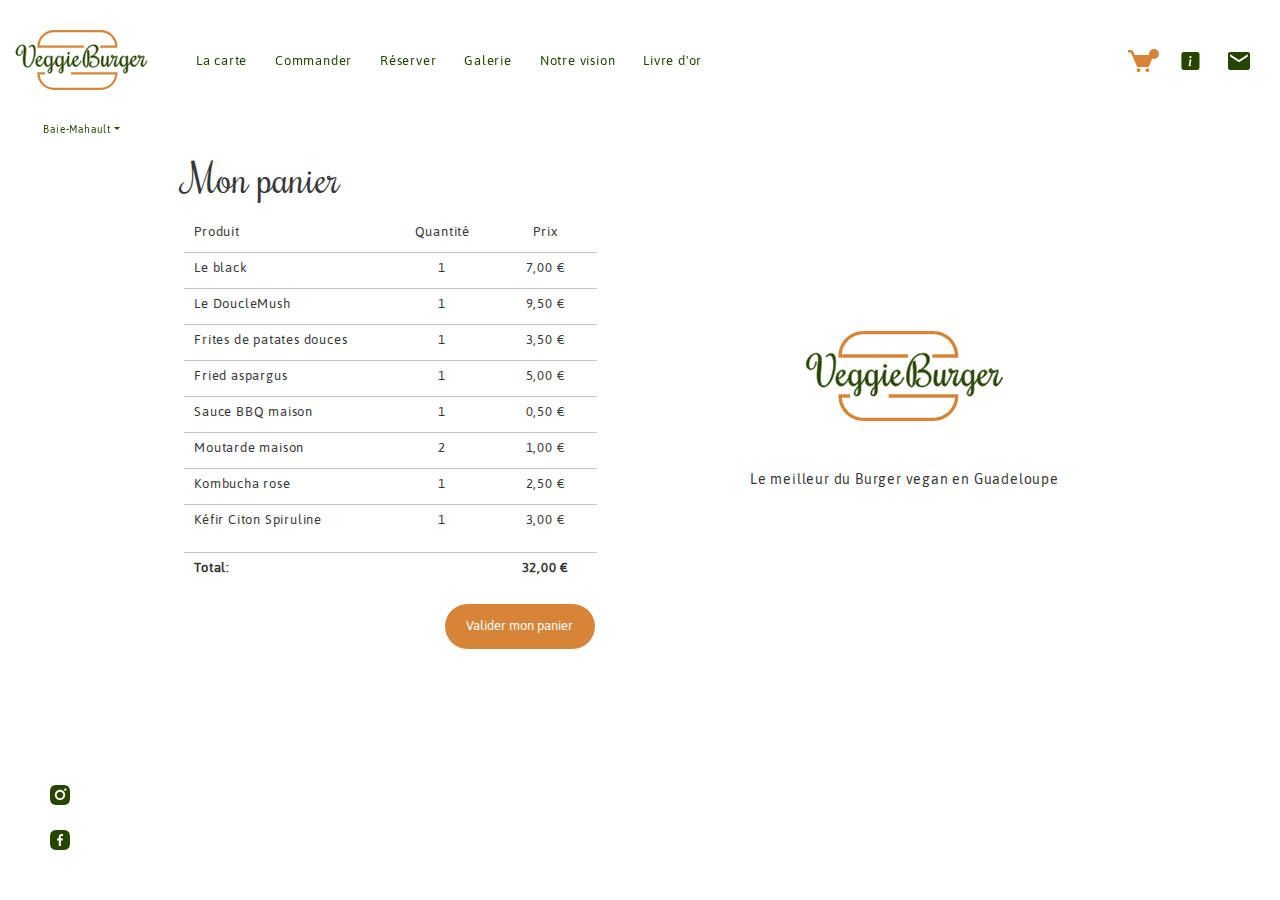
<file: panierfull.html>
<!DOCTYPE html>
<html lang="fr">
    <head>
        <meta charset="utf-8">
        <meta name="viewport" content="width=device-width, initial-scale=1, shrink-to-fit=no">
        <title>Veggie Burger</title>
        <link rel="stylesheet" href="https://stackpath.bootstrapcdn.com/bootstrap/4.5.2/css/bootstrap.min.css" integrity="sha384-JcKb8q3iqJ61gNV9KGb8thSsNjpSL0n8PARn9HuZOnIxN0hoP+VmmDGMN5t9UJ0Z" crossorigin="anonymous">
        <link rel="stylesheet" href="styleVeggieBurger.css"> 
        <link rel="apple-touch-icon" sizes="180x180" href="./favicon/apple-touch-icon.png">
        <link rel="icon" type="image/png" sizes="32x32" href="./favicon/favicon-32x32.png">
        <link rel="icon" type="image/png" sizes="16x16" href="./favicon/favicon-16x16.png">
        <link rel="manifest" href="./favicon/site.webmanifest">
        <link rel="mask-icon" href="./favicon/safari-pinned-tab.svg" color="#5bbad5">
        <meta name="msapplication-TileColor" content="#da532c">
        <meta name="theme-color" content="#ffffff">      
    </head>
    <body>
        <!------------------------- HEADER --------------------------------->
        <header class="container-fluid">
            <!------- HEADER DESKTOP --------->
            <div class="desktopDisplay">
                <div id="headerContainer" class="d-flex align-items-center">
                    <!-- LOGO AND LOCATION -->
                    <div class="mr-5 d-inline-flex flex-column align-items-center">
                        <div id="logoLocationContainer">
                            <a href="./index.html"><img id="logo" src="./svg/LogoVeggieBurger.svg" alt="logo"></a>
                        </div>
                        <div id="restoID" class="mt-4 d-flex align-items-center dropdown">
                            <div class="dropdown-toggle" id="actualLoc" data-toggle="dropdown" aria-haspopup="true" aria-expanded="false" role="list">Baie-Mahault</div>
                            <div class="dropdown-menu rounded" aria-labelledby="actualLoc">
                                <span class="dropdown-item" onclick="changeLoc(this)">Abymes</span>
                                <span class="dropdown-item" onclick="changeLoc(this)">Baie-Mahault</span>
                                <span class="dropdown-item" onclick="changeLoc(this)">Pointe-à-Pitre</span>
                            </div>
                        </div>
                    </div>
                    <!-- LOGO AND LOCATION END-->
                    <!-- HEADER LINKS -->
                    <div id="headerLinks" style="margin-bottom: 52px;" class="container-fluid d-flex align-items-center justify-content-between pl-0">
                        <!-- MENU LIST -->
                        <div id="menu" class="d-inline-block">
                            <div>
                                <span class="mr-4"><a href="./menu.html#Burger">La carte</a></span>
                                <span class="mr-4"><a href="./order.html">Commander</a></span>
                                <span class="mr-4"><a href="./book.html">Réserver</a></span>
                                <span class="mr-4"><a href="./gallery.html">Galerie</a></span>
                                <span class="mr-4"><a href="./about.html">Notre vision</a></span>
                                <span class="mr-4"><a href="">Livre d'or</a></span>
                            </div>
                        </div>
                        <!-- MENU LIST END-->
                        <!-- CART INFO CONTACT --> 
                        <div id="mainAction" class="d-inline-block">
                            <span><img src="./svg/Icon_Pastille.svg" alt="pastille"></span>
                            <span class="ml-4"><a href=""><img src="./svg/Icon_panier_hover.svg" alt="panier"></a></span>
                            <span class="ml-4"><a href="./infos.html"><img src="./svg/Icon_info.svg" alt="infos" onmouseover="src='./svg/Icon_info_hover.svg'" onmouseout="src='./svg/Icon_info.svg'"></a></span>
                            <span class="ml-4"><a href="./contact.html"><img src="./svg/Icon_contact.svg" alt="contact" onmouseover="src='./svg/Icon_contact_hover.svg'" onmouseout="src='./svg/Icon_contact.svg'"></a></span>
                        </div>
                        <!-- CART INFO CONTACT END--> 
                    </div> 
                    <!-- HEADER LINKS -->  
                </div>
            </div>
            <!------- HEADER DESKTOP END--------->
            <!------- HEADER MOBILE --------->
            <div class="mobileDisplay">
                <div class="d-flex justify-content-between align-items-center" id="mobileHeader">
                    <div class="d-flex align-items-center" style="height: 100%; cursor: pointer;" onclick="mobileMenuShow()">
                        <img src="./svg/Icon_mobileMenu.svg" alt="mobileMenu" onmouseover="src='./svg/Icon_mobileMenu_hover.svg'" onmouseout="src='./svg/Icon_mobileMenu.svg'">
                    </div>
                    <div id="restoIDm" class="d-flex align-items-center dropdown">
                        <div class="dropdown-toggle d-flex align-items-center" id="actualLocMob" data-toggle="dropdown" aria-haspopup="true" aria-expanded="false" role="list">Baie-Mahault</div>
                        <div class="dropdown-menu rounded" aria-labelledby="actualLocMob">
                            <span class="dropdown-item" onclick="changeLoc(this)">Abymes</span>
                            <span class="dropdown-item" onclick="changeLoc(this)">Baie-Mahault</span>
                            <span class="dropdown-item" onclick="changeLoc(this)">Pointe-à-Pitre</span>
                        </div>
                    </div>
                    <div class="d-flex align-items-center" style="height: 100%; cursor: pointer; width: 40px;">
                        <span><img src="./svg/Icon_Pastille.svg" alt="pastille"></span>
                        <span><a href="./cart.html"><img src="./svg/Icon_panier_hover.svg" alt="panier"></a></span>
                    </div>
                </div>                
            </div>
            <!------- HEADER MOBILE END --------->
        </header>
        <!------- MENU MOBILE --------->
        <div class="mobileMenuBlock" onclick="mobileMenuHide()">
            <div class="mobileMenuContainer">
                <div class="mobileMenuHeader">
                    <h2>Menu</h2>
                </div>
                <div class="mobileMenuList mb-0">
                    <a href="./index.html"><div onclick="mobileMenuHide()">Accueil</div></a>
                    <a href="./index.html#mobileMenu"><div onclick="mobileMenuHide()">La carte</div></a>
                    <a href="./order.html"><div onclick="mobileMenuHide()">Commander</div></a>
                    <a href="./book.html"><div onclick="mobileMenuHide()">Réserver</div></a>
                    <a href="./index.html#mobileAbout"><div onclick="mobileMenuHide()">Notre vision</div></a>
                    <a href="./index.html#mobileGallery"><div onclick="mobileMenuHide()">Galerie</div></a>
                    <a href="./index.html#followUs"><div onclick="mobileMenuHide()">Nous suivre</div></a>
                    <a href="./index.html#contactUs"><div onclick="mobileMenuHide()">Nous contacter</div></a>
                    <a href="./index.html#mobileInfos"><div onclick="mobileMenuHide()">Infos</div></a>
                </div>
                <div class="mobileMenuClose" onclick="mobileMenuHide()">
                    <img src="./svg/closeMenu.svg" alt="closeMenu" onclick="mobileMenuHide()">
                </div>
            </div>
        </div>
        <!------- MENU MOBILE END --------->
        <!------------------------- CONTENT --------------------------------->
        <!------- CONTENT DESKTOP --------->
        <section id="content">
            <!--LEFT BLOCK-->
            <div id="leftSide" class="mr-2">
                <!-- TABLE CONTAINER -->  
                <div class="d-flex flex-column justify-content-between" style="height:100%; width: 100%;">
                    <!--TOP-->
                    <div>
                        <!--HEAD AND INSTRUCTIONS-->
                        <div>
                            <h1 class="mb15">Mon panier</h1>
                        </div>
                        <!--HEAD AND INSTRUCTIONS END-->
                        <!--TABLE-->
                        <div style="width: 100%;" id="table">
                            <!--TABLE HEAD-->
                            <div class="d-flex text-center align-items-center" style="width: 100%;">
                                <div style="width: 95%;" class="d-flex">
                                    <p class="col-6 text-left">Produit</p>
                                    <p class="col-3">Quantité</p>
                                    <p class="col-3">Prix</p> 
                                </div>
                            </div>
                            <!--TABLE HEAD END-->
                            <!--TABLE BODY -->
                            <div id="tableBody" style="height: 300px; overflow: auto; width: 100%;">
                                <!--TABLE ROW -->
                                <div class="d-flex text-center align-items-center" style="width: 100%;">
                                    <div style="width: 95%;" class="d-flex tableRowText">
                                        <p class="col-6 text-left">Le black</p>
                                        <p class="col-3">1</p>
                                        <p class="col-3">7,00 €</p> 
                                    </div>       
                                </div>
                                <!--TABLE ROW END-->
                                <!--TABLE ROW -->
                                <div class="d-flex text-center align-items-center" style="width: 100%;">
                                    <div style="width: 95%;" class="d-flex tableRowText">
                                        <p class="col-6 text-left">Le DoucleMush</p>
                                        <p class="col-3">1</p>
                                        <p class="col-3">9,50 €</p> 
                                    </div>       
                                </div>
                                <!--TABLE ROW END-->
                                <!--TABLE ROW -->
                                <div class="d-flex text-center align-items-center" style="width: 100%;">
                                    <div style="width: 95%;" class="d-flex tableRowText">
                                        <p class="col-6 text-left">Frites de patates douces</p>
                                        <p class="col-3">1</p>
                                        <p class="col-3">3,50 €</p> 
                                    </div>       
                                </div>
                                <!--TABLE ROW END-->
                                <!--TABLE ROW -->
                                <div class="d-flex text-center align-items-center" style="width: 100%;">
                                    <div style="width: 95%;" class="d-flex tableRowText">
                                        <p class="col-6 text-left">Fried aspargus</p>
                                        <p class="col-3">1</p>
                                        <p class="col-3">5,00 €</p> 
                                    </div>       
                                </div>
                                <!--TABLE ROW END-->
                                <!--TABLE ROW -->
                                <div class="d-flex text-center align-items-center" style="width: 100%;">
                                    <div style="width: 95%;" class="d-flex tableRowText">
                                        <p class="col-6 text-left">Sauce BBQ maison</p>
                                        <p class="col-3">1</p>
                                        <p class="col-3">0,50 €</p> 
                                    </div>       
                                </div>
                                <!--TABLE ROW END-->
                                <!--TABLE ROW -->
                                <div class="d-flex text-center align-items-center" style="width: 100%;">
                                    <div style="width: 95%;" class="d-flex tableRowText">
                                        <p class="col-6 text-left">Moutarde maison</p>
                                        <p class="col-3">2</p>
                                        <p class="col-3">1,00 €</p> 
                                    </div>       
                                </div>
                                <!--TABLE ROW END-->
                                <!--TABLE ROW -->
                                <div class="d-flex text-center align-items-center" style="width: 100%;">
                                    <div style="width: 95%;" class="d-flex tableRowText">
                                        <p class="col-6 text-left">Kombucha rose</p>
                                        <p class="col-3">1</p>
                                        <p class="col-3">2,50 €</p> 
                                    </div>       
                                </div>
                                <!--TABLE ROW END--> 
                                <!--TABLE ROW -->
                                <div class="d-flex text-center align-items-center" style="width: 100%;">
                                    <div style="width: 95%;" class="d-flex tableRowText">
                                        <p class="col-6 text-left">Kéfir Citon Spiruline</p>
                                        <p class="col-3">1</p>
                                        <p class="col-3">3,00 €</p> 
                                    </div>       
                                </div>
                                <!--TABLE ROW END-->                      
                            </div>
                            <!--TABLE BODY END-->
                            <!--TABLE FOOTER -->
                            <div class="d-flex text-center align-items-center" style="width: 100%;">
                                <div style="width: 95%;" class="d-flex tableRowText">
                                    <p class="col-6 text-left"><b>Total:</b></p>
                                    <p class="col-3"></p>
                                    <p class="col-3"><b>32,00 €</b></p> 
                                </div>
                            </div>
                            <!--TABLE FOOTER END-->  
                        </div>
                        <!--TABLE END-->
                        <!--CTAs-->
                        <div class="d-flex justify-content-end p-0">
                            <button class="primaryButton mr-4 mt-3 align-self-end" onclick="window.location.href='./recap.html'" >Valider mon panier</button> 
                        </div> 
                        <!-- CTAs END-->
                    </div>
                    <!--TOP END-->                   
                </div>
                <!-- TABLE CONTAINER END-->           
            </div>
            <!--LEFT BLOCK END-->
            <!--RIGHT BLOCK-->
            <div id="rightSide" class="ml-5 d-flex flex-column align-items-center justify-content-center">
                <img src="./svg/LogoVeggieBurger.svg" alt="logoBig" id="logoBig">
                <p class="presText mt-5">Le meilleur du Burger vegan en Guadeloupe</p>
            </div>
            <!--RIGHT BLOCK END-->
        </section>
        <!------- CONTENT DESKTOP END--------->
        <!------- CONTENT MOBILE --------->
        <section id="mobileContent2">
            <!--TOP -->
            <div class="mobileSectionContent text-center" style="top: 0; margin-bottom: 150px;">
                <!--TOP END-->
                <!--HEAD AND INSTRUCTIONS-->
                <h2 class="mb50">Mon Panier</h2>
                <!--HEAD AND INSTRUCTIONS END-->
                <!--TABLE-->
                <div style="width: 100%;" id="table">
                    <!--TABLE HEAD-->
                    <div class="d-flex text-center align-items-center" style="width: 100%;">
                        <div style="width: 95%;" class="d-flex">
                            <p class="col-6 text-left">Produit</p>
                            <p class="col-3">Quantité</p>
                            <p class="col-3">Prix</p> 
                        </div>
                        <img src="./svg/removeLine.svg" alt="removeTableLine" style="visibility: hidden;">
                    </div>
                    <!--TABLE HEAD END-->
                    <!--TABLE BODY -->
                    <div id="tableBody" style="height: 300px; overflow: auto; width: 100%;">
                        <!--TABLE ROW -->
                        <div class="d-flex text-center align-items-center" style="width: 100%;">
                            <div style="width: 95%;" class="d-flex tableRowText">
                                <p class="col-6 text-left">Le black</p>
                                <p class="col-3">1</p>
                                <p class="col-3">7,00 €</p> 
                            </div>    
                            <img src="./svg/removeLine.svg" alt="removeTableLine">   
                        </div>
                        <!--TABLE ROW END-->
                        <!--TABLE ROW -->
                        <div class="d-flex text-center align-items-center" style="width: 100%;">
                            <div style="width: 95%;" class="d-flex tableRowText">
                                <p class="col-6 text-left">Le DoucleMush</p>
                                <p class="col-3">1</p>
                                <p class="col-3">9,50 €</p> 
                            </div>
                            <img src="./svg/removeLine.svg" alt="removeTableLine">         
                        </div>
                        <!--TABLE ROW END-->
                        <!--TABLE ROW -->
                        <div class="d-flex text-center align-items-center" style="width: 100%;">
                            <div style="width: 95%;" class="d-flex tableRowText">
                                <p class="col-6 text-left">Frites de patates douces</p>
                                <p class="col-3">1</p>
                                <p class="col-3">3,50 €</p> 
                            </div> 
                            <img src="./svg/removeLine.svg" alt="removeTableLine">         
                        </div>
                        <!--TABLE ROW END-->
                        <!--TABLE ROW -->
                        <div class="d-flex text-center align-items-center" style="width: 100%;">
                            <div style="width: 95%;" class="d-flex tableRowText">
                                <p class="col-6 text-left">Fried aspargus</p>
                                <p class="col-3">1</p>
                                <p class="col-3">5,00 €</p> 
                            </div>
                            <img src="./svg/removeLine.svg" alt="removeTableLine">       
                        </div>
                        <!--TABLE ROW END-->
                        <!--TABLE ROW -->
                        <div class="d-flex text-center align-items-center" style="width: 100%;">
                            <div style="width: 95%;" class="d-flex tableRowText">
                                <p class="col-6 text-left">Sauce BBQ maison</p>
                                <p class="col-3">1</p>
                                <p class="col-3">0,50 €</p> 
                            </div>    
                            <img src="./svg/removeLine.svg" alt="removeTableLine">      
                        </div>
                        <!--TABLE ROW END-->
                        <!--TABLE ROW -->
                        <div class="d-flex text-center align-items-center" style="width: 100%;">
                            <div style="width: 95%;" class="d-flex tableRowText">
                                <p class="col-6 text-left">Moutarde maison</p>
                                <p class="col-3">2</p>
                                <p class="col-3">1,00 €</p> 
                            </div>
                            <img src="./svg/removeLine.svg" alt="removeTableLine">      
                        </div>
                        <!--TABLE ROW END-->
                        <!--TABLE ROW -->
                        <div class="d-flex text-center align-items-center" style="width: 100%;">
                            <div style="width: 95%;" class="d-flex tableRowText">
                                <p class="col-6 text-left">Kombucha rose</p>
                                <p class="col-3">1</p>
                                <p class="col-3">2,50 €</p> 
                            </div>
                            <img src="./svg/removeLine.svg" alt="removeTableLine">     
                        </div>
                        <!--TABLE ROW END--> 
                        <!--TABLE ROW -->
                        <div class="d-flex text-center align-items-center" style="width: 100%;">
                            <div style="width: 95%;" class="d-flex tableRowText">
                                <p class="col-6 text-left">Kéfir Citon Spiruline</p>
                                <p class="col-3">1</p>
                                <p class="col-3">3,00 €</p> 
                            </div> 
                            <img src="./svg/removeLine.svg" alt="removeTableLine">         
                        </div>
                        <!--TABLE ROW END-->                      
                    </div>
                    <!--TABLE BODY END-->
                    <!--TABLE FOOTER -->
                    <div class="d-flex text-center align-items-center" style="width: 100%;">
                        <div style="width: 95%;" class="d-flex tableRowText">
                            <p class="col-6 text-left"><b>Total:</b></p>
                            <p class="col-3"></p>
                            <p class="col-3"><b>32,00 €</b></p> 
                        </div>
                    </div>
                    <!--TABLE FOOTER END-->  
                </div>
                <!--TABLE END-->
            </div>
            <!--TOP END-->
            <!--BOTTOM -->
            <div class="w-100 d-flex" style="position: fixed; bottom: 0; width:100%; z-index: 100;">
                <button class="secondaryButton w-50" onclick="javascript:history.back()" style="border-radius: 0;">Retour</button>
                <button class="primaryButton w-50" onclick="window.location.href='./recap.html'" style="border-radius: 0;">Valider mon panier</button>
            </div>
            <!--BOTTOM END-->
        </section>
        <!------- CONTENT MOBILE END--------->
        <!------------------------- FOOTER ---------------------------------> 
        <footer>
            <div id="socialNetwork" class="d-flex flex-column-reverse">
                <span class="mt-4"><a href=""><img src="./svg/Icon_facebook.svg" alt="Facebook" onmouseover="src='./svg/Icon_facebook_hover.svg'" onmouseout="src='./svg/Icon_facebook.svg'"></a></span>
                <span><a href=""><img src="./svg/Icon_instagram.svg" alt="Instagram" onmouseover="src='./svg/Icon_instagram_hover.svg'" onmouseout="src='./svg/Icon_instagram.svg'"></a></span>
            </div>
        </footer>
        <script src="./functions.js"></script>
        <script src="https://code.jquery.com/jquery-3.5.1.slim.min.js" integrity="sha384-DfXdz2htPH0lsSSs5nCTpuj/zy4C+OGpamoFVy38MVBnE+IbbVYUew+OrCXaRkfj" crossorigin="anonymous"></script>
        <script src="https://cdn.jsdelivr.net/npm/popper.js@1.16.1/dist/umd/popper.min.js" integrity="sha384-9/reFTGAW83EW2RDu2S0VKaIzap3H66lZH81PoYlFhbGU+6BZp6G7niu735Sk7lN" crossorigin="anonymous"></script>
        <script src="https://stackpath.bootstrapcdn.com/bootstrap/4.5.2/js/bootstrap.min.js" integrity="sha384-B4gt1jrGC7Jh4AgTPSdUtOBvfO8shuf57BaghqFfPlYxofvL8/KUEfYiJOMMV+rV" crossorigin="anonymous"></script>
    </body>
</html>
</file>
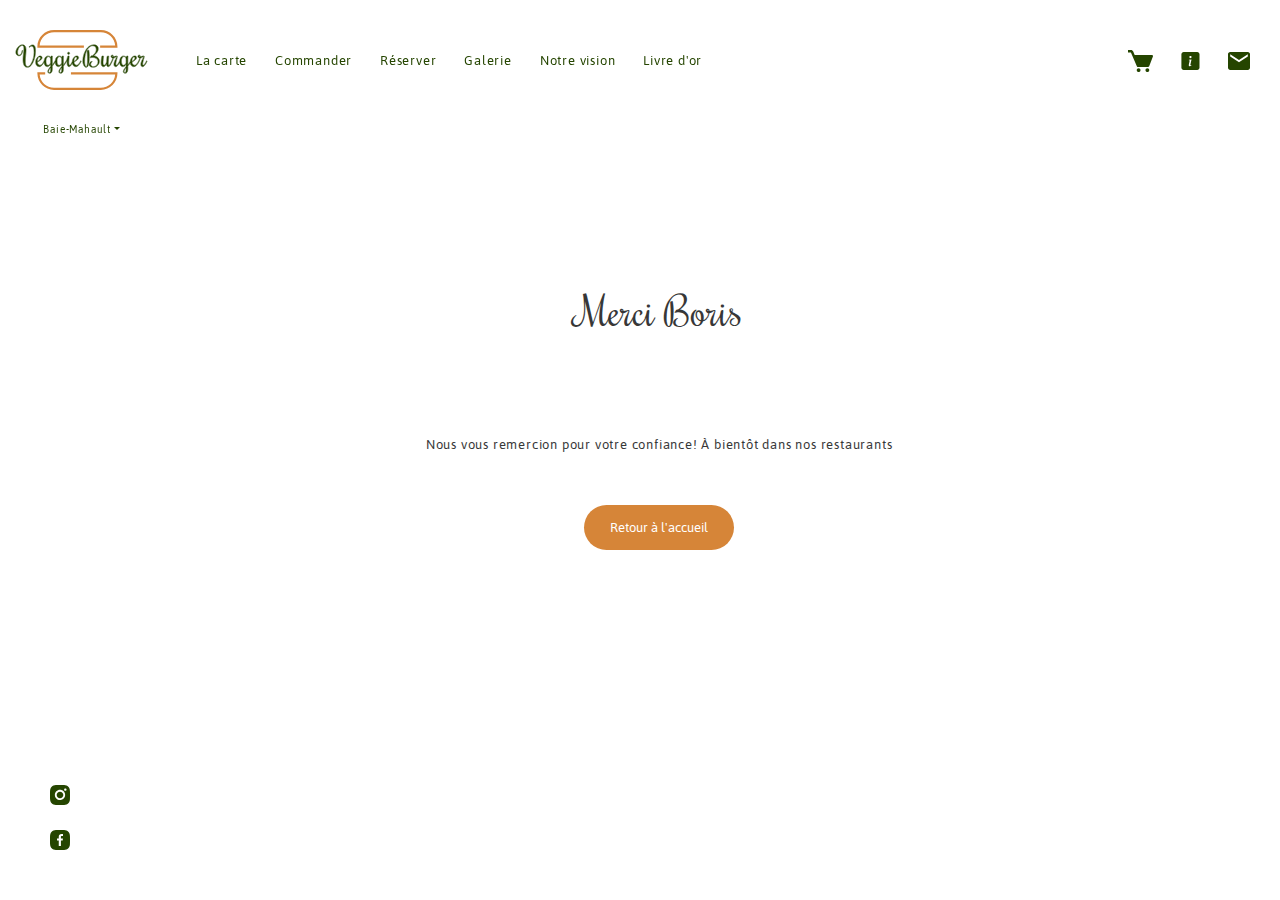
<file: paymentOK.html>
<!DOCTYPE html>
<html lang="fr">
    <head>
        <meta charset="utf-8">
        <meta name="viewport" content="width=device-width, initial-scale=1, shrink-to-fit=no">
        <title>Veggie Burger</title>
        <link rel="stylesheet" href="https://stackpath.bootstrapcdn.com/bootstrap/4.5.2/css/bootstrap.min.css" integrity="sha384-JcKb8q3iqJ61gNV9KGb8thSsNjpSL0n8PARn9HuZOnIxN0hoP+VmmDGMN5t9UJ0Z" crossorigin="anonymous">
        <link rel="stylesheet" href="styleVeggieBurger.css">        
    </head>
    <body>
        <!------------------------- HEADER --------------------------------->
        <header class="container-fluid">
            <div id="headerContainer" class="d-flex align-items-center">
                <!-- LOGO AND LOCATION -->
                <div class="mr-5 d-inline-flex flex-column align-items-center">
                    <div id="logoLocationContainer">
                        <a href="./index.html"><img id="logo" src="./svg/LogoVeggieBurger.svg" alt="logo"></a>
                    </div>
                    <div id="restoID" class="mt-4 d-flex align-items-center dropdown">
                        <div class="dropdown-toggle" id="actualLoc" data-toggle="dropdown" aria-haspopup="true" aria-expanded="false" role="list">Baie-Mahault</div>
                        <div class="dropdown-menu rounded" aria-labelledby="actualLocMob">
                            <span class="dropdown-item" onclick="changeLoc(this)">Abymes</span>
                            <span class="dropdown-item" onclick="changeLoc(this)">Baie-Mahault</span>
                            <span class="dropdown-item" onclick="changeLoc(this)">Pointe-à-Pitre</span>
                          </div>
                    </div>
                </div>
                <!-- LOGO AND LOCATION END-->
                <!-- HEADER LINKS -->
                <div id="headerLinks" style="margin-bottom: 52px;" class="container-fluid d-flex align-items-center justify-content-between pl-0">
                    <!-- MENU LIST -->
                    <div id="menu" class="d-inline-block">
                        <span class="mr-4"><a href="./menu.html#Burger">La carte</a></span>
                        <span class="mr-4"><a href="./order.html">Commander</a></span>
                        <span class="mr-4"><a href="./book.html">Réserver</a></span>
                        <span class="mr-4"><a href="./gallery.html">Galerie</a></span>
                        <span class="mr-4"><a href="./about.html">Notre vision</a></span>
                        <span class="mr-4"><a href="">Livre d'or</a></span>
                    </div>
                    <!-- MENU LIST END-->
                    <!-- CART INFO CONTACT --> 
                    <div id="mainAction" class="d-inline-block">
                        <span><img src="./svg/Icon_Pastille.svg" alt="pastille" style="visibility: hidden;"></span>
                        <span class="ml-4"><a href="./cart.html"><img src="./svg/Icon_panier.svg" alt="panier" onmouseover="src='./svg/Icon_panier_hover.svg'" onmouseout="src='./svg/Icon_panier.svg'"></a></span>
                        <span class="ml-4"><a href="./infos.html"><img src="./svg/Icon_info.svg" alt="infos" onmouseover="src='./svg/Icon_info_hover.svg'" onmouseout="src='./svg/Icon_info.svg'"></a></span>
                        <span class="ml-4"><a href="./contact.html"><img src="./svg/Icon_contact.svg" alt="contact" onmouseover="src='./svg/Icon_contact_hover.svg'" onmouseout="src='./svg/Icon_contact.svg'"></a></span>
                    </div>
                    <!-- CART INFO CONTACT END--> 
                </div> 
                <!-- HEADER LINKS -->  
            </div>
        </header>
        <!------------------------- CONTENT --------------------------------->   
        <section id="content" class="d-flex justify-content-center">
            <div id="leftSide" class="d-flex flex-column align-items-center justify-content-center w-100">
                <h1 class="mb100">Merci Boris</h1>
                <p class="mb50"> Nous vous remercion pour votre confiance! À bientôt dans nos restaurants</p>
                <button class="primaryButton" onclick="window.location.href='./index.html'">Retour à l'accueil</button>
            </div>
            
        </section>
        <!------------------------- FOOTER ---------------------------------> 
        <footer>
            <div id="socialNetwork" class="d-flex flex-column-reverse">
                <span class="mt-4"><a href=""><img src="./svg/Icon_facebook.svg" alt="Facebook" onmouseover="src='./svg/Icon_facebook_hover.svg'" onmouseout="src='./svg/Icon_facebook.svg'"></a></span>
                <span><a href=""><img src="./svg/Icon_instagram.svg" alt="Instagram" onmouseover="src='./svg/Icon_instagram_hover.svg'" onmouseout="src='./svg/Icon_instagram.svg'"></a></span>
            </div>
        </footer>
        <script src="./functions.js"></script>
        <script src="https://code.jquery.com/jquery-3.5.1.slim.min.js" integrity="sha384-DfXdz2htPH0lsSSs5nCTpuj/zy4C+OGpamoFVy38MVBnE+IbbVYUew+OrCXaRkfj" crossorigin="anonymous"></script>
        <script src="https://cdn.jsdelivr.net/npm/popper.js@1.16.1/dist/umd/popper.min.js" integrity="sha384-9/reFTGAW83EW2RDu2S0VKaIzap3H66lZH81PoYlFhbGU+6BZp6G7niu735Sk7lN" crossorigin="anonymous"></script>
        <script src="https://stackpath.bootstrapcdn.com/bootstrap/4.5.2/js/bootstrap.min.js" integrity="sha384-B4gt1jrGC7Jh4AgTPSdUtOBvfO8shuf57BaghqFfPlYxofvL8/KUEfYiJOMMV+rV" crossorigin="anonymous"></script>
    </body>
</html>
</file>
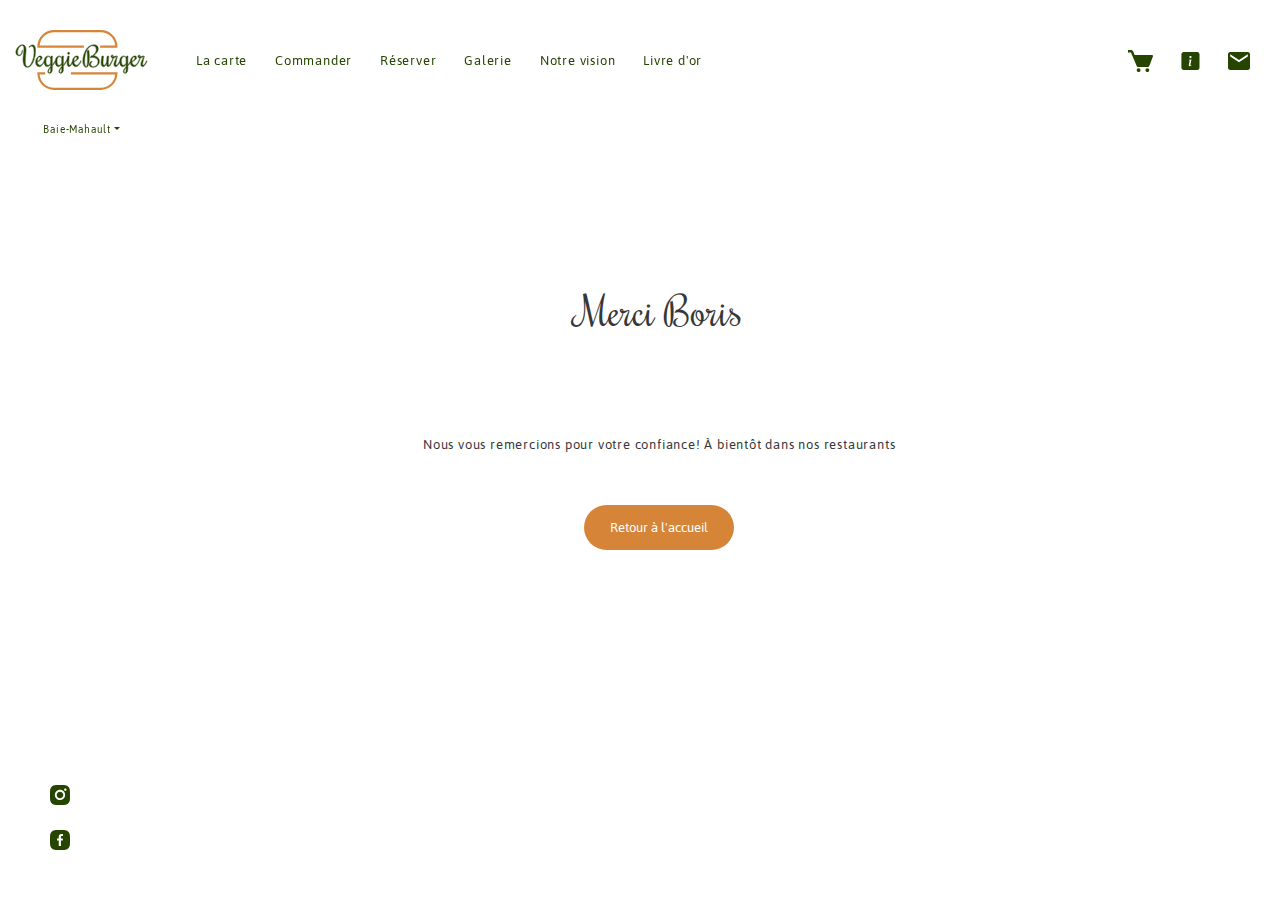
<file: paymentSuccess.html>
<!DOCTYPE html>
<html lang="fr">
    <head>
        <meta charset="utf-8">
        <meta name="viewport" content="width=device-width, initial-scale=1, shrink-to-fit=no">
        <title>Veggie Burger</title>
        <link rel="stylesheet" href="https://stackpath.bootstrapcdn.com/bootstrap/4.5.2/css/bootstrap.min.css" integrity="sha384-JcKb8q3iqJ61gNV9KGb8thSsNjpSL0n8PARn9HuZOnIxN0hoP+VmmDGMN5t9UJ0Z" crossorigin="anonymous">
        <link rel="stylesheet" href="styleVeggieBurger.css">
        <link rel="apple-touch-icon" sizes="180x180" href="./favicon/apple-touch-icon.png">
        <link rel="icon" type="image/png" sizes="32x32" href="./favicon/favicon-32x32.png">
        <link rel="icon" type="image/png" sizes="16x16" href="./favicon/favicon-16x16.png">
        <link rel="manifest" href="./favicon/site.webmanifest">
        <link rel="mask-icon" href="./favicon/safari-pinned-tab.svg" color="#5bbad5">
        <meta name="msapplication-TileColor" content="#da532c">
        <meta name="theme-color" content="#ffffff">       
    </head>
    <body>
        <!------------------------- HEADER --------------------------------->
        <header class="container-fluid">
            <!------- HEADER DESKTOP --------->
            <div class="desktopDisplay">
                <div id="headerContainer" class="d-flex align-items-center">
                    <!-- LOGO AND LOCATION -->
                    <div class="mr-5 d-inline-flex flex-column align-items-center">
                        <div id="logoLocationContainer">
                            <a href="./index.html"><img id="logo" src="./svg/LogoVeggieBurger.svg" alt="logo"></a>
                        </div>
                        <div id="restoID" class="mt-4 d-flex align-items-center dropdown">
                            <div class="dropdown-toggle" id="actualLoc" data-toggle="dropdown" aria-haspopup="true" aria-expanded="false" role="list">Baie-Mahault</div>
                            <div class="dropdown-menu rounded" aria-labelledby="actualLoc">
                                <span class="dropdown-item" onclick="changeLoc(this)">Abymes</span>
                                <span class="dropdown-item" onclick="changeLoc(this)">Baie-Mahault</span>
                                <span class="dropdown-item" onclick="changeLoc(this)">Pointe-à-Pitre</span>
                            </div>
                        </div>
                    </div>
                    <!-- LOGO AND LOCATION END-->
                    <!-- HEADER LINKS -->
                    <div id="headerLinks" style="margin-bottom: 52px;" class="container-fluid d-flex align-items-center justify-content-between pl-0">
                        <!-- MENU LIST -->
                        <div id="menu" class="d-inline-block">
                            <div>
                                <span class="mr-4"><a href="./menu.html#Burger">La carte</a></span>
                                <span class="mr-4"><a href="./order.html">Commander</a></span>
                                <span class="mr-4"><a href="./book.html">Réserver</a></span>
                                <span class="mr-4"><a href="./gallery.html">Galerie</a></span>
                                <span class="mr-4"><a href="./about.html">Notre vision</a></span>
                                <span class="mr-4"><a href="">Livre d'or</a></span>
                            </div>
                        </div>
                        <!-- MENU LIST END-->
                        <!-- CART INFO CONTACT --> 
                        <div id="mainAction" class="d-inline-block">
                            <span><img src="./svg/Icon_Pastille.svg" alt="pastille"  style="visibility: hidden;"></span>
                            <span class="ml-4"><a href=""><img src="./svg/Icon_panier.svg" alt="panier" onmouseover="src='./svg/Icon_panier_hover.svg'" onmouseout="src='./svg/Icon_panier.svg'"></a></span>
                            <span class="ml-4"><a href="./infos.html"><img src="./svg/Icon_info.svg" alt="infos" onmouseover="src='./svg/Icon_info_hover.svg'" onmouseout="src='./svg/Icon_info.svg'"></a></span>
                            <span class="ml-4"><a href="./contact.html"><img src="./svg/Icon_contact.svg" alt="contact" onmouseover="src='./svg/Icon_contact_hover.svg'" onmouseout="src='./svg/Icon_contact.svg'"></a></span>
                        </div>
                        <!-- CART INFO CONTACT END--> 
                    </div> 
                    <!-- HEADER LINKS -->  
                </div>
            </div>
            <!------- HEADER DESKTOP END--------->
            <!------- HEADER MOBILE --------->
            <div class="mobileDisplay">
                <div class="d-flex justify-content-between align-items-center" id="mobileHeader">
                    <div class="d-flex align-items-center" style="height: 100%; cursor: pointer;" onclick="mobileMenuShow()">
                        <img src="./svg/Icon_mobileMenu.svg" alt="mobileMenu" onmouseover="src='./svg/Icon_mobileMenu_hover.svg'" onmouseout="src='./svg/Icon_mobileMenu.svg'">
                    </div>
                    <div id="restoIDm" class="d-flex align-items-center dropdown">
                        <div class="dropdown-toggle d-flex align-items-center" id="actualLocMob" data-toggle="dropdown" aria-haspopup="true" aria-expanded="false" role="list">Baie-Mahault</div>
                        <div class="dropdown-menu rounded" aria-labelledby="actualLocMob">
                            <span class="dropdown-item" onclick="changeLoc(this)">Abymes</span>
                            <span class="dropdown-item" onclick="changeLoc(this)">Baie-Mahault</span>
                            <span class="dropdown-item" onclick="changeLoc(this)">Pointe-à-Pitre</span>
                        </div>
                    </div>
                    <div class="d-flex align-items-center" style="height: 100%; cursor: pointer; width: 40px;">
                        <span><img src="./svg/Icon_Pastille.svg" alt="pastille" style="visibility: hidden;"></span>
                        <span><a href="./cart.html"><img src="./svg/Icon_panier.svg" alt="panier"  onmouseover="src='./svg/Icon_panier_hover.svg'" onmouseout="src='./svg/Icon_panier.svg'"></a></span>
                    </div>
                </div>                
            </div>
            <!------- HEADER MOBILE END --------->
        </header>
        <!------- MENU MOBILE --------->
        <div class="mobileMenuBlock" onclick="mobileMenuHide()">
            <div class="mobileMenuContainer">
                <div class="mobileMenuHeader">
                    <h2>Menu</h2>
                </div>
                <div class="mobileMenuList mb-0">
                    <a href="./index.html"><div onclick="mobileMenuHide()">Accueil</div></a>
                    <a href="./index.html#mobileMenu"><div onclick="mobileMenuHide()">La carte</div></a>
                    <a href="./order.html"><div onclick="mobileMenuHide()">Commander</div></a>
                    <a href="./book.html"><div onclick="mobileMenuHide()">Réserver</div></a>
                    <a href="./index.html#mobileAbout"><div onclick="mobileMenuHide()">Notre vision</div></a>
                    <a href="./index.html#mobileGallery"><div onclick="mobileMenuHide()">Galerie</div></a>
                    <a href="./index.html#followUs"><div onclick="mobileMenuHide()">Nous suivre</div></a>
                    <a href="./index.html#contactUs"><div onclick="mobileMenuHide()">Nous contacter</div></a>
                    <a href="./index.html#mobileInfos"><div onclick="mobileMenuHide()">Infos</div></a>
                </div>
                <div class="mobileMenuClose" onclick="mobileMenuHide()">
                    <img src="./svg/closeMenu.svg" alt="closeMenu" onclick="mobileMenuHide()">
                </div>
            </div>
        </div>
        <!------- MENU MOBILE END --------->
        <!------------------------- CONTENT --------------------------------->   
        <section id="content">
            <div id="leftSide" class="d-flex flex-column align-items-center justify-content-center w-100">
                <h1 class="mb100">Merci Boris</h1>
                <p class="mb50">Nous vous remercions pour votre confiance! À bientôt dans nos restaurants</p>
                <button class="primaryButton" onclick="window.location.href='./index.html'">Retour à l'accueil</button>
            </div>
            
        </section>
        <!------- CONTENT MOBILE --------->
        <section id="mobileContent" class="p-0">
            <div class="d-flex align-items-center justify-content-center" style="height: 100vh; padding: 0 20px;">
                <div class="d-flex flex-column align-items-center justify-content-center">
                    <h2 class="mb100">Merci Boris</h2>
                    <p class="mb50 text-center">Nous vous remercions pour votre confiance! À bientôt dans nos restaurants</p>
                    <button class="primaryButton" onclick="window.location.href='./index.html'">Retour à l'accueil</button>
                </div>
            </div>
        </section>
        <!------- CONTENT MOBILE END--------->
        <!------------------------- FOOTER ---------------------------------> 
        <footer>
            <div id="socialNetwork" class="d-flex flex-column-reverse">
                <span class="mt-4"><a href=""><img src="./svg/Icon_facebook.svg" alt="Facebook" onmouseover="src='./svg/Icon_facebook_hover.svg'" onmouseout="src='./svg/Icon_facebook.svg'"></a></span>
                <span><a href=""><img src="./svg/Icon_instagram.svg" alt="Instagram" onmouseover="src='./svg/Icon_instagram_hover.svg'" onmouseout="src='./svg/Icon_instagram.svg'"></a></span>
            </div>
        </footer>
        <script src="./functions.js"></script>
        <script src="https://code.jquery.com/jquery-3.5.1.slim.min.js" integrity="sha384-DfXdz2htPH0lsSSs5nCTpuj/zy4C+OGpamoFVy38MVBnE+IbbVYUew+OrCXaRkfj" crossorigin="anonymous"></script>
        <script src="https://cdn.jsdelivr.net/npm/popper.js@1.16.1/dist/umd/popper.min.js" integrity="sha384-9/reFTGAW83EW2RDu2S0VKaIzap3H66lZH81PoYlFhbGU+6BZp6G7niu735Sk7lN" crossorigin="anonymous"></script>
        <script src="https://stackpath.bootstrapcdn.com/bootstrap/4.5.2/js/bootstrap.min.js" integrity="sha384-B4gt1jrGC7Jh4AgTPSdUtOBvfO8shuf57BaghqFfPlYxofvL8/KUEfYiJOMMV+rV" crossorigin="anonymous"></script>
    </body>
</html>
</file>
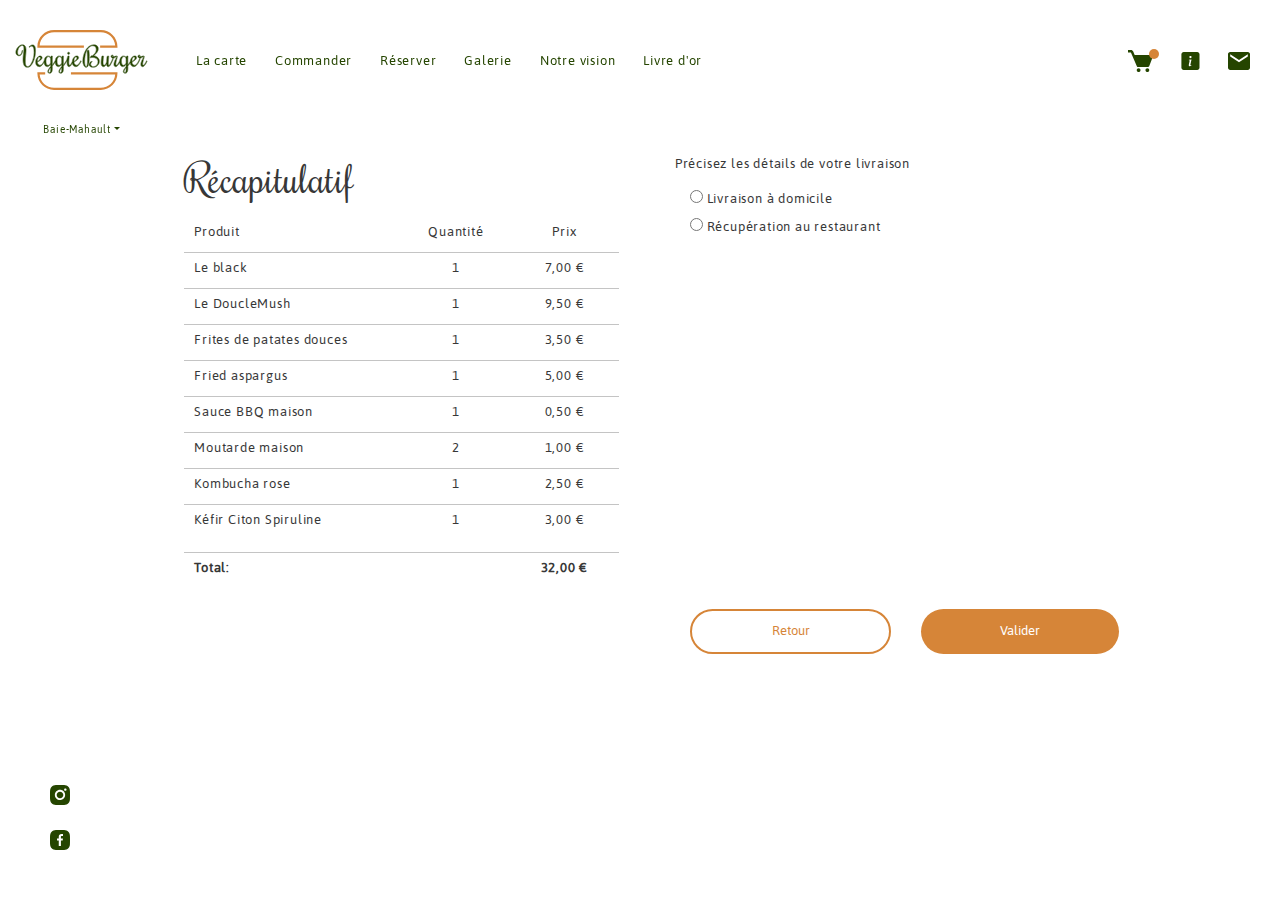
<file: recap.html>
<!DOCTYPE html>
<html lang="fr">
    <head>
        <meta charset="utf-8">
        <meta name="viewport" content="width=device-width, initial-scale=1, shrink-to-fit=no">
        <title>Veggie Burger</title>
        <link rel="stylesheet" href="https://stackpath.bootstrapcdn.com/bootstrap/4.5.2/css/bootstrap.min.css" integrity="sha384-JcKb8q3iqJ61gNV9KGb8thSsNjpSL0n8PARn9HuZOnIxN0hoP+VmmDGMN5t9UJ0Z" crossorigin="anonymous">
        <link rel="stylesheet" href="styleVeggieBurger.css">
        <link rel="apple-touch-icon" sizes="180x180" href="./favicon/apple-touch-icon.png">
        <link rel="icon" type="image/png" sizes="32x32" href="./favicon/favicon-32x32.png">
        <link rel="icon" type="image/png" sizes="16x16" href="./favicon/favicon-16x16.png">
        <link rel="manifest" href="./favicon/site.webmanifest">
        <link rel="mask-icon" href="./favicon/safari-pinned-tab.svg" color="#5bbad5">
        <meta name="msapplication-TileColor" content="#da532c">
        <meta name="theme-color" content="#ffffff">   
    </head>
    <body>
        <!------------------------- HEADER --------------------------------->
        <header class="container-fluid">
            <!------- HEADER DESKTOP --------->
            <div class="desktopDisplay">
                <div id="headerContainer" class="d-flex align-items-center">
                    <!-- LOGO AND LOCATION -->
                    <div class="mr-5 d-inline-flex flex-column align-items-center">
                        <div id="logoLocationContainer">
                            <a href="./index.html"><img id="logo" src="./svg/LogoVeggieBurger.svg" alt="logo"></a>
                        </div>
                        <div id="restoID" class="mt-4 d-flex align-items-center dropdown">
                            <div class="dropdown-toggle" id="actualLoc" data-toggle="dropdown" aria-haspopup="true" aria-expanded="false" role="list">Baie-Mahault</div>
                            <div class="dropdown-menu rounded" aria-labelledby="actualLoc">
                                <span class="dropdown-item" onclick="changeLoc(this)">Abymes</span>
                                <span class="dropdown-item" onclick="changeLoc(this)">Baie-Mahault</span>
                                <span class="dropdown-item" onclick="changeLoc(this)">Pointe-à-Pitre</span>
                            </div>
                        </div>
                    </div>
                    <!-- LOGO AND LOCATION END-->
                    <!-- HEADER LINKS -->
                    <div id="headerLinks" style="margin-bottom: 52px;" class="container-fluid d-flex align-items-center justify-content-between pl-0">
                        <!-- MENU LIST -->
                        <div id="menu" class="d-inline-block">
                            <div>
                                <span class="mr-4"><a href="./menu.html#Burger">La carte</a></span>
                                <span class="mr-4"><a href="./order.html">Commander</a></span>
                                <span class="mr-4"><a href="./book.html">Réserver</a></span>
                                <span class="mr-4"><a href="./gallery.html">Galerie</a></span>
                                <span class="mr-4"><a href="./about.html">Notre vision</a></span>
                                <span class="mr-4"><a href="">Livre d'or</a></span>
                            </div>
                        </div>
                        <!-- MENU LIST END-->
                        <!-- CART INFO CONTACT --> 
                        <div id="mainAction" class="d-inline-block">
                            <span><img src="./svg/Icon_Pastille.svg" alt="pastille"></span>
                            <span class="ml-4"><a href="./panierfull.html"><img src="./svg/Icon_panier.svg" alt="panier" onmouseover="src='./svg/Icon_panier_hover.svg'" onmouseout="src='./svg/Icon_panier.svg'"></a></span>
                            <span class="ml-4"><a href="./infos.html"><img src="./svg/Icon_info.svg" alt="infos" onmouseover="src='./svg/Icon_info_hover.svg'" onmouseout="src='./svg/Icon_info.svg'"></a></span>
                            <span class="ml-4"><a href="./contact.html"><img src="./svg/Icon_contact.svg" alt="contact" onmouseover="src='./svg/Icon_contact_hover.svg'" onmouseout="src='./svg/Icon_contact.svg'"></a></span>
                        </div>
                        <!-- CART INFO CONTACT END--> 
                    </div> 
                    <!-- HEADER LINKS -->  
                </div>
            </div>
            <!------- HEADER DESKTOP END--------->
            <!------- HEADER MOBILE --------->
            <div class="mobileDisplay">
                <div class="d-flex justify-content-between align-items-center" id="mobileHeader">
                    <div class="d-flex align-items-center" style="height: 100%; cursor: pointer;" onclick="mobileMenuShow()">
                        <img src="./svg/Icon_mobileMenu.svg" alt="mobileMenu" onmouseover="src='./svg/Icon_mobileMenu_hover.svg'" onmouseout="src='./svg/Icon_mobileMenu.svg'">
                    </div>
                    <div id="restoIDm" class="d-flex align-items-center dropdown">
                        <div class="dropdown-toggle d-flex align-items-center" id="actualLocMob" data-toggle="dropdown" aria-haspopup="true" aria-expanded="false" role="list">Baie-Mahault</div>
                        <div class="dropdown-menu rounded" aria-labelledby="actualLocMob">
                            <span class="dropdown-item" onclick="changeLoc(this)">Abymes</span>
                            <span class="dropdown-item" onclick="changeLoc(this)">Baie-Mahault</span>
                            <span class="dropdown-item" onclick="changeLoc(this)">Pointe-à-Pitre</span>
                        </div>
                    </div>
                    <div class="d-flex align-items-center" style="height: 100%; cursor: pointer; width: 40px;">
                        <span><img src="./svg/Icon_Pastille.svg" alt="pastille"></span>
                        <span><a href="./panierfull.html"><img src="./svg/Icon_panier.svg" alt="panier" onmouseover="src='./svg/Icon_panier_hover.svg'" onmouseout="src='./svg/Icon_panier.svg'"></a></span>
                    </div>
                </div>                
            </div>
            <!------- HEADER MOBILE END --------->
        </header>
        <!------- MENU MOBILE --------->
        <div class="mobileMenuBlock" onclick="mobileMenuHide()">
            <div class="mobileMenuContainer">
                <div class="mobileMenuHeader">
                    <h2>Menu</h2>
                </div>
                <div class="mobileMenuList mb-0">
                    <a href="./index.html"><div onclick="mobileMenuHide()">Accueil</div></a>
                    <a href="./index.html#mobileMenu"><div onclick="mobileMenuHide()">La carte</div></a>
                    <a href="./order.html"><div onclick="mobileMenuHide()">Commander</div></a>
                    <a href="./book.html"><div onclick="mobileMenuHide()">Réserver</div></a>
                    <a href="./index.html#mobileAbout"><div onclick="mobileMenuHide()">Notre vision</div></a>
                    <a href="./index.html#mobileGallery"><div onclick="mobileMenuHide()">Galerie</div></a>
                    <a href="./index.html#followUs"><div onclick="mobileMenuHide()">Nous suivre</div></a>
                    <a href="./index.html#contactUs"><div onclick="mobileMenuHide()">Nous contacter</div></a>
                    <a href="./index.html#mobileInfos"><div onclick="mobileMenuHide()">Infos</div></a>
                </div>
                <div class="mobileMenuClose" onclick="mobileMenuHide()">
                    <img src="./svg/closeMenu.svg" alt="closeMenu" onclick="mobileMenuHide()">
                </div>
            </div>
        </div>
        <!------- MENU MOBILE END --------->
        <!------------------------- CONTENT --------------------------------->
        <!------- CONTENT DESKTOP --------->
        <section id="content">
            <!--LEFT BLOCK-->
            <div id="leftSide" class="mr-2">
                <!-- TABLE CONTAINER -->  
                <div class="d-flex flex-column justify-content-between" style="height:100%; width: 100%;">
                    <!--TOP-->
                    <div>
                        <!--HEAD AND INSTRUCTIONS-->
                        <div>
                            <h1 class="mb15">Récapitulatif</h1>
                        </div>
                        <!--HEAD AND INSTRUCTIONS END-->
                        <!--TABLE-->
                        <div style="width: 100%;" id="table">
                            <!--TABLE HEAD-->
                            <div class="d-flex text-center align-items-center" style="width: 100%;">
                                <div style="width: 100%;" class="d-flex">
                                    <p class="col-6 text-left">Produit</p>
                                    <p class="col-3">Quantité</p>
                                    <p class="col-3">Prix</p> 
                                </div>
                            </div>
                            <!--TABLE HEAD END-->
                            <!--TABLE BODY -->
                            <div id="tableBody" style="height: 300px; overflow: auto; width: 100%;">
                                <!--TABLE ROW -->
                                <div class="d-flex text-center align-items-center" style="width: 100%;">
                                    <div style="width: 100%;" class="d-flex tableRowText">
                                        <p class="col-6 text-left">Le black</p>
                                        <p class="col-3">1</p>
                                        <p class="col-3">7,00 €</p> 
                                    </div>       
                                </div>
                                <!--TABLE ROW END-->
                                <!--TABLE ROW -->
                                <div class="d-flex text-center align-items-center" style="width: 100%;">
                                    <div style="width: 100%;" class="d-flex tableRowText">
                                        <p class="col-6 text-left">Le DoucleMush</p>
                                        <p class="col-3">1</p>
                                        <p class="col-3">9,50 €</p> 
                                    </div>       
                                </div>
                                <!--TABLE ROW END-->
                                <!--TABLE ROW -->
                                <div class="d-flex text-center align-items-center" style="width: 100%;">
                                    <div style="width: 100%;" class="d-flex tableRowText">
                                        <p class="col-6 text-left">Frites de patates douces</p>
                                        <p class="col-3">1</p>
                                        <p class="col-3">3,50 €</p> 
                                    </div>       
                                </div>
                                <!--TABLE ROW END-->
                                <!--TABLE ROW -->
                                <div class="d-flex text-center align-items-center" style="width: 100%;">
                                    <div style="width: 100%;" class="d-flex tableRowText">
                                        <p class="col-6 text-left">Fried aspargus</p>
                                        <p class="col-3">1</p>
                                        <p class="col-3">5,00 €</p> 
                                    </div>       
                                </div>
                                <!--TABLE ROW END-->
                                <!--TABLE ROW -->
                                <div class="d-flex text-center align-items-center" style="width: 100%;">
                                    <div style="width: 100%;" class="d-flex tableRowText">
                                        <p class="col-6 text-left">Sauce BBQ maison</p>
                                        <p class="col-3">1</p>
                                        <p class="col-3">0,50 €</p> 
                                    </div>       
                                </div>
                                <!--TABLE ROW END-->
                                <!--TABLE ROW -->
                                <div class="d-flex text-center align-items-center" style="width: 100%;">
                                    <div style="width: 100%;" class="d-flex tableRowText">
                                        <p class="col-6 text-left">Moutarde maison</p>
                                        <p class="col-3">2</p>
                                        <p class="col-3">1,00 €</p> 
                                    </div>       
                                </div>
                                <!--TABLE ROW END-->
                                <!--TABLE ROW -->
                                <div class="d-flex text-center align-items-center" style="width: 100%;">
                                    <div style="width: 100%;" class="d-flex tableRowText">
                                        <p class="col-6 text-left">Kombucha rose</p>
                                        <p class="col-3">1</p>
                                        <p class="col-3">2,50 €</p> 
                                    </div>       
                                </div>
                                <!--TABLE ROW END--> 
                                <!--TABLE ROW -->
                                <div class="d-flex text-center align-items-center" style="width: 100%;">
                                    <div style="width: 100%;" class="d-flex tableRowText">
                                        <p class="col-6 text-left">Kéfir Citon Spiruline</p>
                                        <p class="col-3">1</p>
                                        <p class="col-3">3,00 €</p> 
                                    </div>       
                                </div>
                                <!--TABLE ROW END-->                      
                            </div>
                            <!--TABLE BODY END-->
                            <!--TABLE FOOTER -->
                            <div class="d-flex text-center align-items-center" style="width: 100%;">
                                <div style="width: 100%;" class="d-flex tableRowText">
                                    <p class="col-6 text-left"><b>Total:</b></p>
                                    <p class="col-3"></p>
                                    <p class="col-3"><b>32,00 €</b></p> 
                                </div>
                            </div>
                            <!--TABLE FOOTER END-->  
                        </div>
                        <!--TABLE END-->
                    </div>
                    <!--TOP END-->                   
                </div>
                <!-- TABLE CONTAINER END-->           
            </div>
            <!--LEFT BLOCK END-->
            <!--RIGHT BLOCK-->
            <div id="rightSide" class="ml-5">
                <!------------------------------------------- RECAP BLOCK -------------------------------------------------->
                <div id="recapBlock">
                    <div class="d-flex flex-column justify-content-between" style="height: 500px;">
                        <!--BLOCK INSTRUCTIONS AND CHOICE-->
                        <div>
                            <p class="w-100">Précisez les détails de votre livraison</p>
                            <!--CHOICE-->
                            <form class="col-12 choice mb50">
                                <input type="radio" id="deliveryRadio" name="choice" value="deliveryRadio" onchange="displayChoiceDetails()">
                                <label for="deliveryRadio">Livraison à domicile</label><br>
                                <input type="radio" id="pickUpRadio" name="choice" value="pickUpRadio" onchange="displayChoiceDetails()">
                                <label for="pickUpRadio">Récupération au restaurant</label><br>                     
                            </form>
                            <!--CHOICE END-->
                            <!--BLOCK DELIVERY-->
                            <form action="get" id="deliveryBlock" class="deliveryDetails container-fluid">
                                <div class="d-flex">
                                    <input type="text" id="date" name="date" class="inputStyle col mb15" placeholder="Date *">
                                    <input type="text" id="time" name="time" class="inputStyle col mb15 ml30" placeholder="Heure *">
                                </div> 
                                <div class="d-flex">
                                    <input type="text" id="fname" name="fname" class="inputStyle col mb15" placeholder="Prénom *">
                                    <input type="text" id="tel" name="tel" class="inputStyle col mb15 ml30" placeholder="Téléphone *">
                                </div>
                                <input type="text" id="adresse" name="adresse" class="inputStyle col mb15" placeholder="Adresse *">
                                <input type="text" id="adresse2" name="adresse2" class="inputStyle col mb15" placeholder="Complément d'adresse *">
                                <div class="d-flex">
                                    <input type="text" id="Cpostal" name="Cpostal" class="inputStyle col mb15" placeholder="Code postal *">
                                    <input type="text" id="Commune" name="Commune" class="inputStyle col mb15 ml30" placeholder="Commune *">
                                </div>
                            </form>
                            <!--BLOCK DELIVERY END-->
                            <!--BLOCK PICK UP-->
                            <div id="pickUpBlock" class="deliveryDetails" style="height: 100%">
                                <div class="d-flex flex-column align-items-center" style="height: 100%">
                                    <div>
                                        <input type="text" id="date2" name="date2" class="inputStyle col mb15" placeholder="Date *">
                                    </div>
                                    <div>
                                        <input type="text" id="time2" name="time2" class="inputStyle col mb15 " placeholder="Heure *">
                                    </div>
                                    <div>
                                        <input type="text" id="fname2" name="fname" class="inputStyle col" placeholder="Prénom *">
                                    </div>
                                </div> 
                            </div>
                            <!--BLOCK PICK UP END-->
                        </div>
                        <!--BLOCK INSTRUCTIONS AND CHOICE END-->
                        <!--CHOICE END-->
                        <!--BLOCK  CTAs-->
                        <div class="d-flex justify-content-center container-fluid">
                            <button class="secondaryButton col" onclick="window.location.href='javascript:history.back()'">Retour</button>
                            <button class="primaryButton ml30 col" onclick="displayPayRecapBlocks(this)">Valider</button>
                        </div>
                        <!--BLOCK CTAs END-->
                    </div>
                </div>
                <!------------------------------------------- RECAP BLOCK END-------------------------------------------------->
                <!------------------------------------------- PAYMENT BLOCK -------------------------------------------------->
                <div id="paymentBlock">
                    <div class="d-flex flex-column justify-content-between" style="height: 500px;">
                        <!--BLOCK INSTRUCTIONS AND CHOICE-->
                        <div>
                            <p class="instructionRecap w-100 mb15">Vérifiez vos informations et procédez au paiement</p>
                            <!-- RECAP INFOS -->
                            <div id="infoBlock" style="cursor: pointer;" class="d-flex justify-content-between align-items-center container-fluid recap mb30" onclick="displayPayRecapBlocks(this)">
                                <!-- TEXT BLOCK-->
                                <div>
                                    <span>Livraison à domicile</span><br>
                                    <span>Chez </span><span>Boris Boulogne</span><br>
                                    <span>6 Allée des Bégonias</span><br>
                                    <span>Les Jardins d'Arnouville</span><br>
                                    <span>97170 Petit-Bourg</span>
                                </div>
                                <!-- TEXT BLOCK END-->
                                <img src="./svg/Icon_edit.svg" alt="editInfos">
                            </div>
                            <!--CHOICE END-->
                            <!--PAYMENT-->
                            <form action="get" id="paymentBlock" class="container-fluid d-flex flex-column align-items-center">
                                <!--NUM CARTE-->
                                <div class="d-flex flex-column align-items-center">
                                    <div>
                                        <label for="numCarte" class="m-0"> Numéro de carte</label>
                                    </div>
                                    <div>
                                        <input type="text" id="numCarte" name="numCarte" class="d-block inputStyle col mb15" placeholder="ex : 4975 4565 0406 5895" style="text-align: center; width: 330px;">                            
                                    </div>
                                </div>
                                <!--NUM CARTE END-->
                                <div class="d-flex">
                                    <!--CODE POSTAL-->
                                    <div class="d-flex flex-column align-items-center mb30">
                                        <div>
                                            <label for="expir">Date d'expiration</label>
                                        </div>
                                        <div>
                                            <input type="text" id="expir" name="expir" class="inputStyle" placeholder="ex : 03/23" style="text-align: center; width: 150px;">
                                        </div>
                                    </div>
                                    <!--CODE POSTAL END-->
                                    <!--COMMUNE-->
                                    <div class="d-flex flex-column align-items-center ml30 mb30">
                                        <div>
                                            <label for="crypto">Cryptogramme</label>
                                        </div>
                                        <div>
                                            <input type="text" id="crypto" name="crypto" class="inputStyle" placeholder="ex : 741" style="text-align: center; width: 150px;">
                                        </div>
                                    </div>
                                    <!--COMMUNE END-->
                                </div>
                            </form>
                            <!--PAYMENT END-->
                            <div class="d-flex justify-content-center">
                                <input type="checkbox" id="cgv" name="cgv">
                                <label for="cgv" style="font-size: 12px; margin-left: 10px; text-decoration: underline;">Accepter les conditions générales de vente</label>
                            </div>
                        </div>
                        <!--BLOCK INSTRUCTIONS AND CHOICE END-->
                        <!--CHOICE END-->
                        <!--BLOCK  CTAs-->
                        <div class="d-flex justify-content-center container-fluid">
                            <button class="secondaryButton col" onclick="displayPayRecapBlocks(this)">Retour</button>
                            <button class="primaryButton ml30 col" onclick="window.location.href='./paymentSuccess.html'">Payer</button>
                        </div>
                        <!--BLOCK CTAs END-->
                    </div>
                </div>    
                <!------------------------------------------- PAYMENT BLOCK END-------------------------------------------------->
            </div>
            <!--RIGHT BLOCK END-->
        </section>
        <!------- CONTENT DESKTOP END--------->
        <!------- CONTENT MOBILE --------->
        <section id="mobileContent2" style="margin-bottom: 150px;">
            <!--------------------- RECAP FULL MOBILE --------------------------->
            <!--BLOCK 1 RECAP ORDER AND DETAILS END-->
            <div id="block1">
                <h2 class="mb100adapt text-center">Récapitulatif</h2>
                <!--BLOCK 1 CONTENT-->
                <div id="block1Content" class="mobileSectionContent" style="top: 0;">
                    <p class="instructionRecap w-100 text-left mb30">1 - Vérifiez votre panier</p>
                    <!--TABLE-->
                    <div style="width: 100%;" id="table">
                        <!--TABLE HEAD-->
                        <div class="d-flex text-center align-items-center" style="width: 100%;">
                            <div style="width: 100%;" class="d-flex">
                                <p class="col-6 text-left">Produit</p>
                                <p class="col-3">Quantité</p>
                                <p class="col-3">Prix</p> 
                            </div>
                            <img src="./svg/removeLine.svg" alt="removeTableLine" style="visibility: hidden;">
                        </div>
                        <!--TABLE HEAD END-->
                        <!--TABLE BODY -->
                        <div id="tableBody" style="height: 300px; overflow: auto; width: 100%;">
                            <!--TABLE ROW -->
                            <div class="d-flex text-center align-items-center" style="width: 100%;">
                                <div style="width: 100%;" class="d-flex tableRowText">
                                    <p class="col-6 text-left">Le black</p>
                                    <p class="col-3">1</p>
                                    <p class="col-3">7,00 €</p> 
                                </div> 
                            </div>
                            <!--TABLE ROW END-->
                            <!--TABLE ROW -->
                            <div class="d-flex text-center align-items-center" style="width: 100%;">
                                <div style="width: 100%;" class="d-flex tableRowText">
                                    <p class="col-6 text-left">Le DoucleMush</p>
                                    <p class="col-3">1</p>
                                    <p class="col-3">9,50 €</p> 
                                </div>        
                            </div>
                            <!--TABLE ROW END-->
                            <!--TABLE ROW -->
                            <div class="d-flex text-center align-items-center" style="width: 100%;">
                                <div style="width: 100%;" class="d-flex tableRowText">
                                    <p class="col-6 text-left">Frites de patates douces</p>
                                    <p class="col-3">1</p>
                                    <p class="col-3">3,50 €</p> 
                                </div>         
                            </div>
                            <!--TABLE ROW END-->
                            <!--TABLE ROW -->
                            <div class="d-flex text-center align-items-center" style="width: 100%;">
                                <div style="width: 100%;" class="d-flex tableRowText">
                                    <p class="col-6 text-left">Fried aspargus</p>
                                    <p class="col-3">1</p>
                                    <p class="col-3">5,00 €</p> 
                                </div>      
                            </div>
                            <!--TABLE ROW END-->
                            <!--TABLE ROW -->
                            <div class="d-flex text-center align-items-center" style="width: 100%;">
                                <div style="width: 100%;" class="d-flex tableRowText">
                                    <p class="col-6 text-left">Sauce BBQ maison</p>
                                    <p class="col-3">1</p>
                                    <p class="col-3">0,50 €</p> 
                                </div>    
                            </div>
                            <!--TABLE ROW END-->
                            <!--TABLE ROW -->
                            <div class="d-flex text-center align-items-center" style="width: 100%;">
                                <div style="width: 100%;" class="d-flex tableRowText">
                                    <p class="col-6 text-left">Moutarde maison</p>
                                    <p class="col-3">2</p>
                                    <p class="col-3">1,00 €</p> 
                                </div>     
                            </div>
                            <!--TABLE ROW END-->
                            <!--TABLE ROW -->
                            <div class="d-flex text-center align-items-center" style="width: 100%;">
                                <div style="width: 100%;" class="d-flex tableRowText">
                                    <p class="col-6 text-left">Kombucha rose</p>
                                    <p class="col-3">1</p>
                                    <p class="col-3">2,50 €</p> 
                                </div>    
                            </div>
                            <!--TABLE ROW END--> 
                            <!--TABLE ROW -->
                            <div class="d-flex text-center align-items-center" style="width: 100%;">
                                <div style="width: 100%;" class="d-flex tableRowText">
                                    <p class="col-6 text-left">Kéfir Citon Spiruline</p>
                                    <p class="col-3">1</p>
                                    <p class="col-3">3,00 €</p> 
                                </div>         
                            </div>
                            <!--TABLE ROW END-->                      
                        </div>
                        <!--TABLE BODY END-->
                        <!--TABLE FOOTER -->
                        <div class="d-flex text-center align-items-center" style="width: 100%;">
                            <div style="width: 100%;" class="d-flex tableRowText">
                                <p class="col-6 text-left"><b>Total:</b></p>
                                <p class="col-3"></p>
                                <p class="col-3"><b>32,00 €</b></p> 
                            </div>
                        </div>
                        <!--TABLE FOOTER END-->  
                    </div>
                    <!--TABLE END-->
                    <!--INFOS CLIENT-->
                    <div id="enterDetails" style="padding-top: 150px;">
                        <div class="d-flex flex-column">
                            <!--BLOCK INSTRUCTIONS AND CHOICE-->
                            <div>
                                <p class="instructionRecap w-100 text-left mb30">2 - Précisez les détails de votre livraison</p>
                                <!--CHOICE-->
                                <form class="col-12 choice mb50 text-left ">
                                    <input type="radio" id="deliveryRadioMob" name="choice" value="deliveryRadioMob" onchange="displayChoiceDetails()">
                                    <label for="deliveryRadioMob">Livraison à domicile</label><br>
                                    <input type="radio" id="pickUpRadioMob" name="choice" value="pickUpRadioMob" onchange="displayChoiceDetails()">
                                    <label for="pickUpRadioMob">Récupération au restaurant</label><br>                     
                                </form>
                                <!--CHOICE END-->
                                <!--BLOCK DELIVERY-->
                                <form action="get" id="deliveryBlockMob" class="deliveryDetails container-fluid">
                                    <div class="d-flex">
                                        <input type="text" id="date" name="date" class="inputStyle col mb15" placeholder="Date *">
                                        <input type="text" id="time" name="time" class="inputStyle col mb15 ml30" placeholder="Heure *">
                                    </div> 
                                    <div class="d-flex">
                                        <input type="text" id="fname" name="fname" class="inputStyle col mb15" placeholder="Prénom *">
                                        <input type="text" id="tel" name="tel" class="inputStyle col mb15 ml30" placeholder="Téléphone *">
                                    </div>
                                    <input type="text" id="adresse" name="adresse" class="inputStyle col mb15" placeholder="Adresse *">
                                    <input type="text" id="adresse2" name="adresse2" class="inputStyle col mb15" placeholder="Complément d'adresse *">
                                    <div class="d-flex">
                                        <input type="text" id="Cpostal" name="Cpostal" class="inputStyle col mb15" placeholder="Code postal *">
                                        <input type="text" id="Commune" name="Commune" class="inputStyle col mb15 ml30" placeholder="Commune *">
                                    </div>
                                </form>
                                <!--BLOCK DELIVERY END-->
                                <!--BLOCK PICK UP-->
                                <div id="pickUpBlockMob" class="deliveryDetails" style="height: 100%">
                                    <div class="d-flex flex-column align-items-center" style="height: 100%">
                                        <div>
                                            <input type="text" id="date2" name="date2" class="inputStyle col mb15" placeholder="Date *">
                                        </div>
                                        <div>
                                            <input type="text" id="time2" name="time2" class="inputStyle col mb15 " placeholder="Heure *">
                                        </div>
                                        <div>
                                            <input type="text" id="fname2" name="fname" class="inputStyle col" placeholder="Prénom *">
                                        </div>
                                    </div> 
                                </div>
                                <!--BLOCK PICK UP END-->
                            </div>
                            <!--BLOCK INSTRUCTIONS AND CHOICE END-->
                            <!--CHOICE END-->
                        </div>
                    </div>
                    <!--INFOS CLIENT END-->
                </div>
                <!--BLOCK 1 CONTENT END-->
                <!--CTAs BLOCK 1 -->
                <div class="w-100 d-flex" style="position: fixed; bottom: 0; width:100%; z-index: 100;">
                    <button class="secondaryButton w-50" onclick="javascript:history.back()" style="border-radius: 0;">Retour</button>
                    <button class="primaryButton w-50" onclick="window.location.href='./recap.html#block2'" style="border-radius: 0;">Valider</button>
                </div>
                <!--CTAs BLOCK 1 END-->
            </div>
            <!--BLOCK 1 RECAP ORDER AND DETAILS END-->
            <!--BLOCK RECAPINFOS AND PAYMENT-->
            <div id="block2" class="deliveryDetails">
                <!--BLOCK 2 CONTENT -->
                <div id="block2Content" class="mobileSectionContent">
                    <p id="step2" class="instructionRecap w-100 mb30 text-left">3 - Vérifiez vos informations et procédez au paiement</p>
                    <!-- RECAP INFOS -->
                    <div id="infoBlockMob" style="cursor: pointer;" class="d-flex justify-content-between align-items-center container-fluid recap mb100 text-left" onclick="window.location.href='#step2'">
                        <!-- TEXT BLOCK-->
                        <div>
                            <span>Livraison à domicile</span><br>
                            <span>Chez </span><span>Boris Boulogne</span><br>
                            <span>6 Allée des Bégonias</span><br>
                            <span>Les Jardins d'Arnouville</span><br>
                            <span>97170 Petit-Bourg</span>
                        </div>
                        <!-- TEXT BLOCK END-->
                        <img src="./svg/Icon_edit.svg" alt="editInfos">
                    </div>
                    <!--CHOICE END-->
                    <!--PAYMENT-->
                    <form action="get" id="paymentBlockMob" class="container-fluid d-flex flex-column align-items-center">
                        <!--NUM CARTE-->
                        <div class="d-flex flex-column align-items-center">
                            <div>
                                <label for="numCarte" class="m-0"> Numéro de carte</label>
                            </div>
                            <div>
                                <input type="text" id="numCarte" name="numCarte" class="d-block inputStyle col mb15" placeholder="ex : 4975 4565 0406 5895" style="text-align: center; width: 330px;">                            
                            </div>
                        </div>
                        <!--NUM CARTE END-->
                        <div class="d-flex">
                            <!--CODE POSTAL-->
                            <div class="d-flex flex-column align-items-center mb30">
                                <div>
                                    <label for="expir">Date d'expiration</label>
                                </div>
                                <div>
                                    <input type="text" id="expir" name="expir" class="inputStyle" placeholder="ex : 03/23" style="text-align: center; width: 150px;">
                                </div>
                            </div>
                            <!--CODE POSTAL END-->
                            <!--COMMUNE-->
                            <div class="d-flex flex-column align-items-center ml30 mb30">
                                <div>
                                    <label for="crypto">Cryptogramme</label>
                                </div>
                                <div>
                                    <input type="text" id="crypto" name="crypto" class="inputStyle" placeholder="ex : 741" style="text-align: center; width: 150px;">
                                </div>
                            </div>
                            <!--COMMUNE END-->
                        </div>
                    </form>
                    <div class="d-flex justify-content-center mb100adapt">
                        <input type="checkbox" id="cgv" name="cgv">
                        <label for="cgv" style="font-size: 12px; margin-left: 10px; text-decoration: underline;">Accepter les conditions générales de vente</label>
                    </div>
                    <!--PAYMENT END-->
                </div>
                <!--BLOCK 2 CONTENT END-->
                <!--CTAs BLOCK 2 -->
                <div class="w-100 d-flex" style="position: fixed; bottom: 0; width:100%; z-index: 100;">
                    <button class="secondaryButton w-50" onclick="window.location.href='./recap.html#step2'" style="border-radius: 0;">Retour</button>
                    <button class="primaryButton w-50" onclick="window.location.href='./paymentSuccess.html'" style="border-radius: 0;">Payer</button>
                </div>
                <!--CTAs BLOCK 2 END-->
                    
                    
            </div>
            <!--BLOCK RECAPINFOS AND PAYMENT-->
            <!--TABLE AND INFOS-->
            <!--------------------- RECAP FULL MOBILE --------------------------->
            </div>
            <!--------------------- RECAP FULL MOBILE END--------------------------->
        </section>
        <!------- CONTENT MOBILE END--------->
        <!------------------------- FOOTER ---------------------------------> 
        <footer>
            <div id="socialNetwork" class="d-flex flex-column-reverse">
                <span class="mt-4"><a href=""><img src="./svg/Icon_facebook.svg" alt="Facebook" onmouseover="src='./svg/Icon_facebook_hover.svg'" onmouseout="src='./svg/Icon_facebook.svg'"></a></span>
                <span><a href=""><img src="./svg/Icon_instagram.svg" alt="Instagram" onmouseover="src='./svg/Icon_instagram_hover.svg'" onmouseout="src='./svg/Icon_instagram.svg'"></a></span>
            </div>
        </footer>
        <script src="./functions.js"></script>
        <script src="https://code.jquery.com/jquery-3.5.1.slim.min.js" integrity="sha384-DfXdz2htPH0lsSSs5nCTpuj/zy4C+OGpamoFVy38MVBnE+IbbVYUew+OrCXaRkfj" crossorigin="anonymous"></script>
        <script src="https://cdn.jsdelivr.net/npm/popper.js@1.16.1/dist/umd/popper.min.js" integrity="sha384-9/reFTGAW83EW2RDu2S0VKaIzap3H66lZH81PoYlFhbGU+6BZp6G7niu735Sk7lN" crossorigin="anonymous"></script>
        <script src="https://stackpath.bootstrapcdn.com/bootstrap/4.5.2/js/bootstrap.min.js" integrity="sha384-B4gt1jrGC7Jh4AgTPSdUtOBvfO8shuf57BaghqFfPlYxofvL8/KUEfYiJOMMV+rV" crossorigin="anonymous"></script>
    </body>
</html>
</file>
<file: styleVeggieBurger.css>
:root{
    --green: #254500;
    --orange: #d68538;
    --black: #373737;
    --lightOrange:#F5E4CD;
    --grey: #C4C4C4;
    --aWhite: #F6F6F6;

}

@font-face {
    font-family: titlesFont;
    src: url(./fonts/Rochester-Regular.ttf);
}

@font-face {
    font-family: bodyFont;
    src: url(./fonts/Asap-Regular.ttf);
}

html{
    scroll-behavior: smooth;
}

body{
    font-family: bodyFont;
    font-size: 14px;
    letter-spacing: 0.8px;
    color: var(--black);
}

header{
    position: fixed;
    top: 0;
    height: 100px;
    color: var(--green);
    background-color: white;
    padding-top: 30px;
    z-index: 100;
}

.mobileDisplay{
    display: none;
}

#mobileHomeImg{
    height: 500px;
}

footer{
    position: fixed;
    bottom: 50px;
    left: 50px;
}

#content{
    margin-top: 11%;
    padding-left: 3%;
    width: 100%;
    z-index: -100;
    height: 100%;
    display: flex;
    align-items: center;
    justify-content: center;
}

.mobileMenuBlock{
    visibility: hidden;
    position: fixed;
    width: 100%;
    height: 100vh;
    background-color: rgba(0, 0, 0, 0.5);
    display: flex;
    justify-content: center;
    align-items: center;
    z-index: -200;
    opacity: 0;
    transition: opacity 300ms;
}

.mobileMenuContainer{
    display: flex;
    flex-direction: column;
    justify-content: space-between;
    border-radius: 10px;
    padding: 10px 30px ;
    width: 600px;
    height: 700px;
    max-width: 500px;
    background-color: white;
    align-items: center;
    opacity: 0;
    transition: opacity 300ms;
}

.mobileMenuHeader{
    color: var(--orange);
}

.mobileMenuClose{
    display: block;
    bottom: 0;
    width: 40px;
    height: 40px;
    text-align: center;
    cursor: pointer;
}

img[alt=closeMenu]{
    height: 25px;
}

.menuImg{
    width: 130px;
    height: 130px;
    background-position: center;
    background-size: cover;
    border-radius: 10px;
}

.imgMenuDesc{
    margin-left: 0;
}

.mobileMenuList div{
    height: 50px;
    text-align: center;
    line-height: 50px;

}

#mobileContent{
    display: none;
    padding-top: 70px;
}

#mobileContent2{
    display: none;
    padding-top: 150px;
}

#leftSide, #rightSide{
    height: 550px;
    width: 37%;
}

ol, ul{
    list-style: none;
    padding-left: 0;
}

#laCarte li{
    font-size: 18px;
    margin: 30px 0;
}

h1{
    font-family: titlesFont;
    letter-spacing: 0;
    font-size: 45px;
}

.h6{
    font-size: 16px;
}

#logoBig{
    height: 100px;
}

#logoLocationContainer{
    height: 70px;
    min-width: 110px;
    text-align: center;
}

#loc1 h2, #loc2 h2, #loc3 h2{
    color: var(--orange);    
}

a{
    text-decoration: none;
    color: var(--green);
}

.presText{
    font-size: 18px;
}

.carouselBlockItem {
    margin-bottom: 10px;
}

.carouselBlockItem *{
    margin: 0 auto;
}

.carouselBlockItem p{
    padding-top: 5px;
    height: 50px;
}

.carousel-indicators li{
    width: 15px;
    height: 15px;
    border-radius: 50%;
    background-color: var(--orange);
}

.primaryButton{
    width: 180px;
    height: 50px;
    border-radius: 30px;
    border: none;
    background-color:  var(--orange);
    color: white;
}

.secondaryButton{
    width: 180px;
    height: 50px;
    border: solid 2px var(--orange);
    border-radius: 30px;
    background-color: white;
    color:  var(--orange);
}

.selectedPage{
    font-weight: bold;
    color: var(--orange);
}

#mainAction img[alt=pastille]{
    position: relative;
    left: 62px;
    bottom: 8px;
}

#table img[alt=removeLine]{
    height: 16px;
}

button:active, button:focus, input[type=submit]:active, input[type=submit]:focus{
    outline: none;
}

button:hover, input[type=submit]:hover{
    box-shadow: 0 4px 4px 0 rgba(0, 0, 0, 0.25) ;
    transition: all 0.25s;
}

a:hover{
    text-decoration: none;
    color: var(--orange);
}

#leftSide h2:hover{
    color: var(--orange);
    cursor: pointer;
}

.deco{
    width: 100%;
    height: 30%;
}

.recap{
    box-shadow: 0 0 4px 0 rgba(0, 0, 0, 0.25) ;
    padding: 10px 15px;
    border-radius: 10px;
}

#info:hover{
    color: inherit;
    font-weight: inherit;
}

#infoBlock:hover{
    box-shadow: 0 0 5px var(--orange);
}

#paymentBlock{
    display: none;  
}

.deliveryDetails:not(:target){
    display:none;
}

.deliveryDetails:target{
    display:block;
}

.modalHead{
    width: 100%;
    text-align: left;
    border-bottom: 1px solid var(--orange);
}

.carousel-item{
    margin-bottom: 20px;
}

.menuSubList:not(:target){
    display:none;
}

.menuSubList:target{
    display:block;
}

.galleryPic{
    width: 120px;
    height: 120px;
    border-radius: 10px;
}

.galleryPicMobile{
    width: 200px;
    height: 200px;
    border-radius: 10px;
}

.smallerText, .instructions{
    font-size: 11px;
}

.picTitle{
    height:30px
}

.carouselBlockText{
    text-align: center;
}

#menuList .menuItem:hover{
    cursor: pointer;
    border-radius: 5px;
    color: var(--orange);
}

.menuItem{
    height: 150px;
}

#restoID{
    height: 30px;
    cursor: pointer;
}

#actualLocMob{
    height: 60px;
    cursor: pointer;
}

#restoIDm{
    padding-left: 20px;
}

.smallerText, #restoID *, #restoIDm *{
    font-size: 11px;
}

#locChange{
    padding: 5px 10px;
    color: var(--green);
    border-radius: 5px;
    background-color: white;
    display: inline;
    box-shadow: 0 0 5px 0 rgba(0, 0, 0, 0.5);
}

#eleMenu1{
    color: var(--orange);
    font-weight: bold;

}

#actualLoc{
    padding: 5px;
    transition: all 0.3s;
}

#actualLocMob:hover{
    color: var(--orange);
}

#actualLoc:hover{
    border-radius: 5px;
    box-shadow: 0 0 5px 0 rgba(0, 0, 0, 0.5);
    color: var(--orange);
}

.dropdown-item:hover{
    color: var(--orange);
    font-weight: bold;
    cursor: pointer;
}

.dropdown-item:active{
    background-color: var(--orange);
    color: white;
}

.openingHours{
    width: 280px;
}

.instructions{
    color: var(--orange);
    border-radius: 5px;
    background-color: var(--lightOrange);
    width: 100%;
    display: flex;
    justify-content: space-between;
    align-items: center;   
}

.instructions > *{
    padding: 8px;
    height: 100%;
}

#table p{
    height: 35px;
    padding: 5px 10px;
    margin-bottom: 0;
    display: inline-block;
}

.tableRowText{
    border-top: 0.5px solid var(--grey);
}
.headRowText{
    border-bottom: 1px solid var(--grey);
    font-weight: bold;
}

.close{
    width: 20px;
}

.instructionRecap, #followUs p{
    color: var(--orange);
}

.choice *:hover{
    color: var(--black);
    font-weight: bold;
    cursor: pointer;
}

input[type=text]:focus, input[type=email]:focus, input[type=tel]:focus, textarea:focus{
    outline: none;
    box-shadow: 0 0 5px var(--orange);
}

.smallInput{
    width: 200px;
}
.largeInput{
    width: 435px;
}

.inputStyle{
    height: 35px;
    border-radius: 5px;
    border: solid 1.5px var(--orange);
}

input[type=checkbox]{
    background-color: solid 1.5px var(--orange);
}

textarea{
    resize: none;
}

.ml15{
    margin-left: 15px;
}
.ml30{
    margin-left: 30px;
}

.mr30{
    margin-right: 30px;
}
.mb15{
    margin-bottom: 15px;
}

.mb30{
    margin-bottom: 30px;
}

.mb50{
    margin-bottom: 50px;
}

.mb100{
    margin-bottom: 100px;
}

.mb150{
    margin-bottom: 150px;
}

img[alt=logoMobile]{
    height: 100px;
}

.clickable{
    box-shadow: 0 0 5px 0 rgba(0, 0, 0, 0.5);
    cursor: pointer;
}

.clickable:hover{
    box-shadow: 0 0 8px 0 var(--orange);
} 


@media screen and (max-height: 720px){
    #leftSide, #rightSide{
        height: 550px;
    }
}

@media screen and (min-height: 900px){
    #leftSide, #rightSide{
        height: 700px;
    }
    .galleryPic{
        width: 150px;
        height: 150px;
    }
}

@media screen and (max-width: 1300px){
    body{
        font-size: 13px;
    }

    h1{
        font-size: 40px;
    }

    .h4{
        font-size: 18px;
    }

    .h6{
        font-size: 15px;
    }

    .presText{
        font-size: 14px;
    }

    .inputStyle{
        height: 30px;
    }
    .primaryButton, .secondaryButton{
        width: 150px;
        height: 45px;
    }
    .galleryPic{
        width: 100px;
        height: 100px;
    }
    #logoBig{
        height: 90px;
    }

    #logo{
        height: 60px;
    }

    #logoLocationContainer{
        height: 60px;
        min-width: 90px;
    }

    .smallerText, .instructions, #restoID *{
        font-size: 10px;
    }

    #leftSide{
        width: 35%;
    }

    #leftSide, #rightSide{
        height: 530px;
    }
    
    #content{
        margin-top: 12%;
    }

    #mainAction img[alt=infos], #mainAction img[alt=contact]{
        height: 18px;
    }
    
    #mainAction img[alt=panier]{
        height: 22px;
    }

    #mainAction img[alt=panier]{
        height: 22px;
    }

    #table img[alt=removeTableLine]{
        height: 12px;
    }

    img[alt=editInfos]{
        height: 18px;
    }

    #mainAction img[alt=pastille]{
        position: relative;
        left: 58px;
        bottom: 7px;
    }
}

@media screen and (max-width: 1200px){
    #leftSide, #rightSide{
        height: 500px;
    }

    #table p, .tableRowText p{
        padding: 2px;
    }

    #content{
        margin-top: 13%;
    }

    body{
        font-size: 12px;
    }

    h1{
        font-size: 35px;
    }

    .h4{
        font-size: 16px;
    }

    .h6{
        font-size: 13px;
    }

    .presText{
        font-size: 13px;
    }
}

@media screen and (max-width: 1100px){
    #content{
        display: none;
    }

    .instructions{
        font-size: 12px;
    }

    .mb100adapt{
        margin-bottom: 100px;
    }

    #mobileHeader img[alt=pastille]{
        position: relative;
        left: 33px;
        bottom: 7px;
    }

    .mobileMenuBlock{
        visibility: visible;
    }

    #mobileContent{
        display: block;
    }

    #mobileContent2{
        display: block;
    }

    .desktopDisplay{
        display: none;
    }

    footer{
        display: none;
    }

    .mobileDisplay{
        display: block;
    }

    header{
        padding-top: 0;
        box-shadow: 0 2px 2px 0 rgba(0, 0, 0, 0.25) ;
    }

    #mobileHeader, header{
        height: 70px;
    }

    #actualLoc{
        height: 50px;
    }

    .primaryButton, .secondaryButton{
        width: 200px;
        height: 50px;
    }

    body{
        font-size: initial;
    }

    .presText{
        font-size: 18px;
    }

    #restoID *{
        font-size: 12px;
    }

    h2{
        font-family: titlesFont;
        letter-spacing: 0;
        font-size: 45px;
    }

    .mobileSectionContent > div{
        width: 100%;
    }

    .mobileSectionContent h3{
        color: var(--orange);
        font-size: 18px;
    }

    .mobileSectionContent h4{
        font-size: 16px;
    }

    .descProduit{
        font-size: 13px;
    }

    .inputStyle{
        height: 40px;
    }

    .bgMobileSection{
        width: 100%;
        height: 300px;
        background-size: cover;
        background-repeat: no-repeat;
    }

    .bgMask{
        background: linear-gradient(180deg, rgba(255, 255, 255, 0.8) 0%, #FFFFFF 100%);
        width: 100%;
        height: 300px;
    }
    .mobileSectionContent{
        width: 650px;
        display: flex;
        flex-direction: column;
        justify-content: center;
        align-items: center;
        margin: 0 auto;
        position: relative;
        top: -50px;
        margin-bottom: 100px;
    }

    #mobileContactForm input{
        width: 50%;
    }
    #mobileContactForm textarea{
        width: 100%;
        height: 200px;
    }

    .mb_adapt{
        margin-bottom: 24px;
    }

    .bgMask h2{
        padding-top: 100px;
    }

    .dropdown-item{
        height: 40px;
        padding: 12px 24px;
    }

    .clickable{
        box-shadow: 0 0 4px 0 rgba(0, 0, 0, 0.25) ;
        border-radius: 10px;
        padding: 10px;
    }

    #block2 > .mobileSectionContent{
        top:100px;
    }
}


@media screen and (max-width: 700px){
    .mobileSectionContent{
        width: 450px;
        top: -100px;
    }

    .mb100adapt{
        margin-bottom: 50px;
    }

    .instructions{
        font-size: 11px;
    }

    .mobileMenuContainer{
        height: 600px;
        width: 500px;
    }

    .mobileMenuList div{
        height: 40px;
        line-height: 40px;
    }

    .menuItem{
        height: 140px;
    }

    #mobileHomeImg{
        height: 300px;
    }

    .menuImg{
        width: 120px;
        height: 120px;
    }

    img[alt=logoMobile]{
        height: 80px;
    }

    .primaryButton, .secondaryButton{
        width: 180px;
        height: 45px;
    }

    body{
        font-size: 14px;
    }

    .presText{
        font-size: 16px;
    }

    #restoID *{
        font-size: 11px;
    }

    h2{
        letter-spacing: 0;
        font-size: 35px;
    }

    .mobileSectionContent h3{
        font-size: 16px;
    }

    .mobileSectionContent h4{
        font-size: 14px;
    }
    
    .descProduit{
        font-size: 12px;
    }

    .galleryPicMobile{
        width: 150px;
        height: 150px;
    }

    .mb_adapt{
        margin-bottom: 20px;
    }

    .bgMask h2{
        padding-top: 80px;
    }

}

@media screen and (max-width: 500px){
    .mobileSectionContent{
        width: 330px;
        top: -120px;
        margin-bottom: 50px;
    }

    .instructions{
        font-size: 10px;
    }

    .mb100adapt{
        margin-bottom: 30px;
    }


    .mobileMenuContainer{
        width: 300px;
        height: 500px;
        padding: 5px 20px;
    }

    .menuItem{
        height: 100px;
    }

    #mobileHomeImg{
        height: 200px;
    }

    .menuImg{
        width: 80px;
        height: 80px;
    }

    img[alt=logoMobile]{
        height: 60px;
    }

    .primaryButton, .secondaryButton{
        width: 150px;
        height: 40px;
    }

    .galleryPicMobile{
        width: 120px;
        height: 120px;
    }

    body{
        font-size: 12px;
    }

    .presText{
        font-size: 14px;
    }

    #restoID *{
        font-size: 10px;
    }

    h2{
        letter-spacing: 0;
        font-size: 30px;
    }

    .mobileSectionContent h3{
        font-size: 14px;
    }

    .mobileSectionContent h4{
        font-size: 12px;
    }
    
    .descProduit{
        font-size: 10px;
    }

    #mobileContactForm textarea{
       height: 150px;
    }

    .mb_adapt{
        margin-bottom: 15px;
    }
    .mb100{
        margin-bottom: 70px;
    }
    .mb50{
        margin-bottom: 30px;
    }

    .mb150{
        margin-bottom: 100px;
    }

    #mobileHeader, header{
        height: 50px;
    }

    #actualLocMob{
        height: 45px;
    }

    #mobileContent{
        padding-top: 50px;
    }

    #mobileContent2{
        padding-top: 100px;
    }

    #block2 > .mobileSectionContent{
        top:70px;
    }

}
</file>
